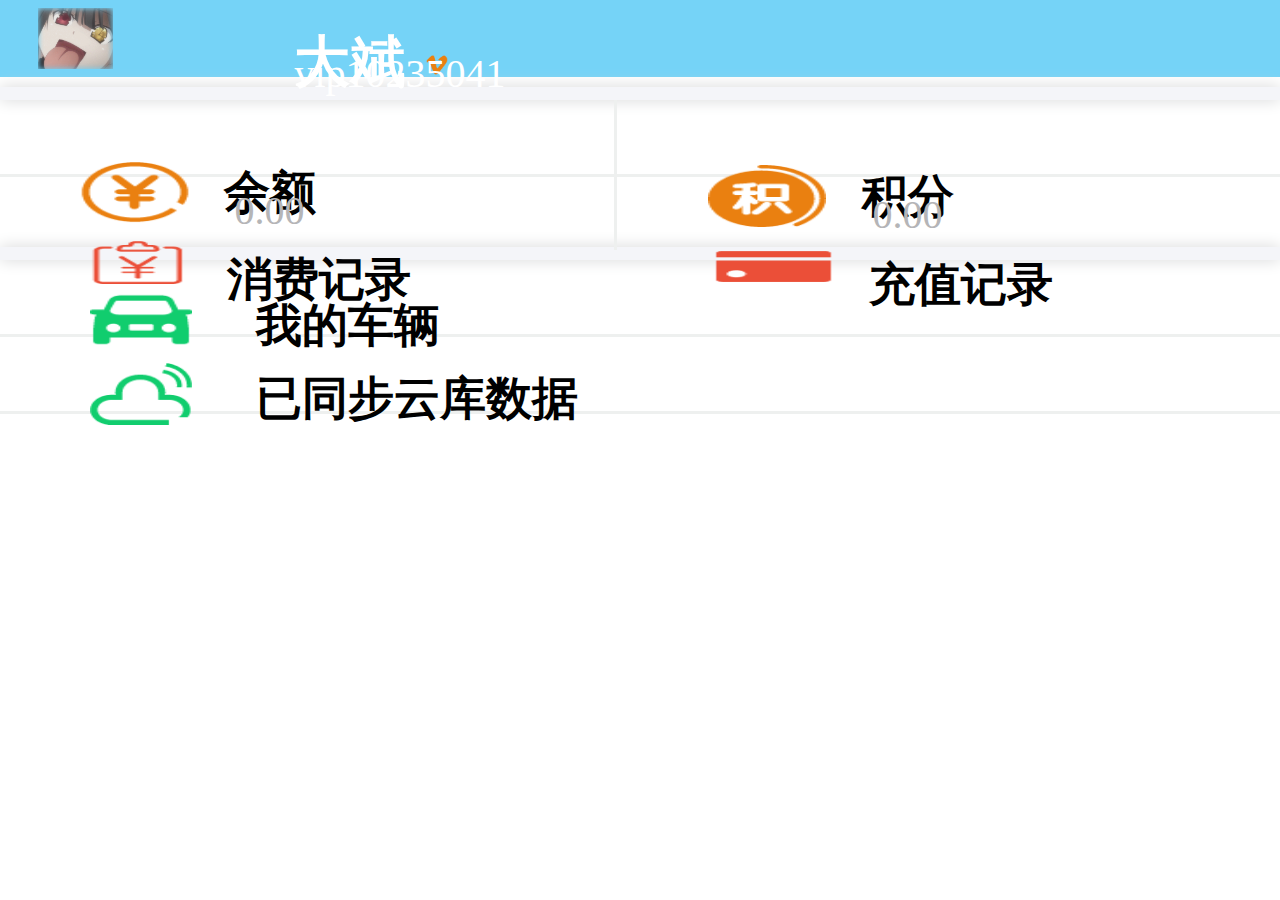
<file: weixin/main2/index.html>
<!DOCTYPE html>
<html>
	<head>
		<meta charset="utf-8" />
		<link href="css/Mycss.css" rel="stylesheet">
		<style>
			html{font-size: px;}
			body {font-size: 1.4rem}
		</style>
	</head>
	<body id="page_1"style="border: 0;padding: 0;margin: 0;">
		<div class="ub-fh ub-fv ">
			<div class="ub-fh  bg-blue"style="height: 12%;">
				<div class="ub-fh"style="height: 10%;"></div>
				<div class="ub-fh"style="height: 80%;">
					<div class="ub-fv  left"style="width: 3%"></div>
					<div class="ub-fv  left"style="width: 18%">
						<img src="img/toux.png"class="ub-fv" style="max-height: 120%;max-width: 100%;">
					</div>
					<div class="ub-fv  left"style="width: 2%"></div>
					<div class="ub-fv  left"style="width: 50%;">
						<div class="ub-fh"style="height: 28%;"></div>
						<div class="ub-fh font-white font-heiti-mid bold"style="height: 20%;">
							<div class="left ub-fv">大斌</div>
							<div class="left ub-fv"style="width: 3%;"></div>
							<div class="left ub-fv ">
								<img src="img/vip.png"style="max-width: 180%;max-height: 180%;">
							</div>
						</div>
						<div class="ub-fh"style="height: 20%;"></div>
						<div class="ub-fh font-white font-heiti-smail">vip10235041</div>
					</div>
				</div>
			</div>
			<div class="ub-fh"style="height: 0.6rem;"></div>
			<div class="ub-fh bg-hui fg-hui"style="height: 2%;"></div>
			<div class="ub-fh "style="height: 23%;">
				<div class="ub-fh bor-hui-xia"style="height: 50%;">
					<div class="left ub-fv bor-hui-you"style="width: 48%;"onmouseover="$(this).addClass('bg-hui');" onmouseout="$(this).removeClass('bg-hui')"onclick="demo(this)">
						<div id="no1" class="" style="width: 60%;height: 70%;margin-left: 13%;margin-top: 10%;">
							<div class="left ub-fv "style="width: 30%">
								<img src="img/yue.png"class="ub-fh" style="max-height: 120%;max-width: 120%;">
							</div>
							<div class="left ub-fv"style="width: 9%;"></div>
							<div class="left ub-fv"style="width: auto;">
								<div class="ub-fh font-heiti-mid1 bold"style="height: 50%;">余额</div>
								<div class="ub-fh font-heiti-smail font-hui tx-c"style="height: 50%;">0.00</div>
							</div>
						</div>
					</div>
					<div class="right ub-fv"style="width: 51.4%;"onmouseover="$(this).addClass('bg-hui');" onmouseout="$(this).removeClass('bg-hui')"onclick="demo(this)">
						<div id="no2" class="" style="width: 60%;height: 70%;margin-left: 13%;margin-top: 10%;">
							<div class="left ub-fv "style="width: 30%">
								<img src="img/jif.png"class="ub-fh" style="max-height: 120%;max-width: 120%;">
							</div>
							<div class="left ub-fv"style="width: 9%;"></div>
							<div class="left ub-fv"style="width: auto;">
								<div class="ub-fh font-heiti-mid1 bold"style="height: 50%;">积分</div>
								<div class="ub-fh font-heiti-smail font-hui tx-c"style="height: 50%;">0.00</div>
							</div>
						</div>
					</div>
				</div>
				<div class="ub-fh"style="height: 49.8%;">
					<div class="left ub-fv bor-hui-you"style="width: 48%;"onmouseover="$(this).addClass('bg-hui');" onmouseout="$(this).removeClass('bg-hui')"onclick="demo(this)">
						<div id="no3" class="" style="width: 70%;height: 70%;margin-left: 12.5%;margin-top: 10%;">
							<div class="left ub-fv "style="width: 30%">
								<img src="img/xiaof.png"class="ub-fh" style="max-height: 95%;max-width: 95%;">
							</div>
							<div class="left ub-fv"style="width: 5%;"></div>
							<div class="left ub-fv"style="width: auto;">
								<div class="ub-fh"style="height: 20%;"></div>
								<div class="ub-fh font-heiti-mid1 bold"style="height: 50%;">消费记录</div>
								
							</div>
						</div>
					</div>
					<div class="right ub-fv"style="width: 51.4%;"onmouseover="$(this).addClass('bg-hui');" onmouseout="$(this).removeClass('bg-hui')"onclick="demo(this)">
						<div id="no4" class="" style="width: 70%;height: 70%;margin-left: 13%;margin-top: 10%;">
							<div class="left ub-fv "style="width: 30%">
								<img src="img/chongz.png"class="ub-fh" style="max-height: 95%;max-width: 95%;">
							</div>
							<div class="left ub-fv"style="width: 5%;"></div>
							<div class="left ub-fv"style="width: auto;">
								<div class="ub-fh"style="height: 20%;"></div>
								<div class="ub-fh font-heiti-mid1 bold"style="height: 50%;">充值记录</div>
							</div>
						</div>
					</div>
				</div>
			</div>
			<div class="ub-fh bg-hui fg-hui"style="height: 2%;"></div>
			<div class="ub-fh "style="height: 23%;">
				<div class="ub-fh bor-hui-xia "style="height: 50%;"onmouseover="$(this).addClass('bg-hui');" onmouseout="$(this).removeClass('bg-hui')"onclick="demo(this)">
					<div id="no5" class="ub-fh ub-fv">
						<div class="ub-fh"style="height: 40%;"></div>
						<div class="ub-fh"style="margin-left: 7%;height: 70%;">
							<div class="ub-fv  left"style="width: 8%;">
								<img src="img/chel.png"class="ub-fh" style="max-height: 120%;max-width: 120%;">
							</div>
							<div class="ub-fv left"style="width: 5%;"></div>
							<div class="ub-fv left font-heiti-mid1 bold">
								<div class="ub-fh"style="height: 8%;"></div>
								<div class="ub-fh">我的车辆</div>
							</div>
						</div>
					</div>
				</div>
				<div class="ub-fh bor-hui-xia "style="height: 50%;"onmouseover="$(this).addClass('bg-hui');" onmouseout="$(this).removeClass('bg-hui')"onclick="demo(this)">
					<div id="no6" class="ub-fh ub-fv">
						<div class="ub-fh"style="height: 35%;"></div>
						<div class="ub-fh"style="margin-left: 7%;height: 70%;">
							<div class="ub-fv  left"style="width: 8%;">
								<img src="img/yunk.png"class="ub-fh" style="max-height: 120%;max-width: 120%;">
							</div>
							<div class="ub-fv left"style="width: 5%;"></div>
							<div class="ub-fv left font-heiti-mid1 bold">
								<div class="ub-fh"style="height: 8%;"></div>
								<div class="ub-fh">已同步云库数据</div>
							</div>
						</div>
					</div>
				</div>
			</div>
		</div>
	</body>
	<script src="js/jquery.js"></script>
	<script>
		var page_1=document.body.scrollHeight;
        document.getElementById("page_1").style.height=page_1+'px';
       	function demo(index){
        	var id=index.innerHTML;var start=id.indexOf('id')+4;var sum='';
        	for(var i=start;i<start+3;i++)sum+=id[i];
        	for(var i=1;i<=6;i++)if(sum=='no1'){
//        		window.location.href='XXXXXXX.html';
        		return true}
        	else if(sum=='no2'){
//        		window.location.href='XXXXXXX.html';
        		return true}
        	else if(sum=='no3'){
//        		window.location.href='XXXXXXX.html';
        		return true}
        	else if(sum=='no4'){
//        		window.location.href='XXXXXXX.html';
        		return true}
        	else if(sum=='no5'){
//        		window.location.href='XXXXXXX.html';
        		return true}
        	else{
//        		window.location.href='XXXXXXX.html';
        		return true}
        }
	</script>
</html>
</file>
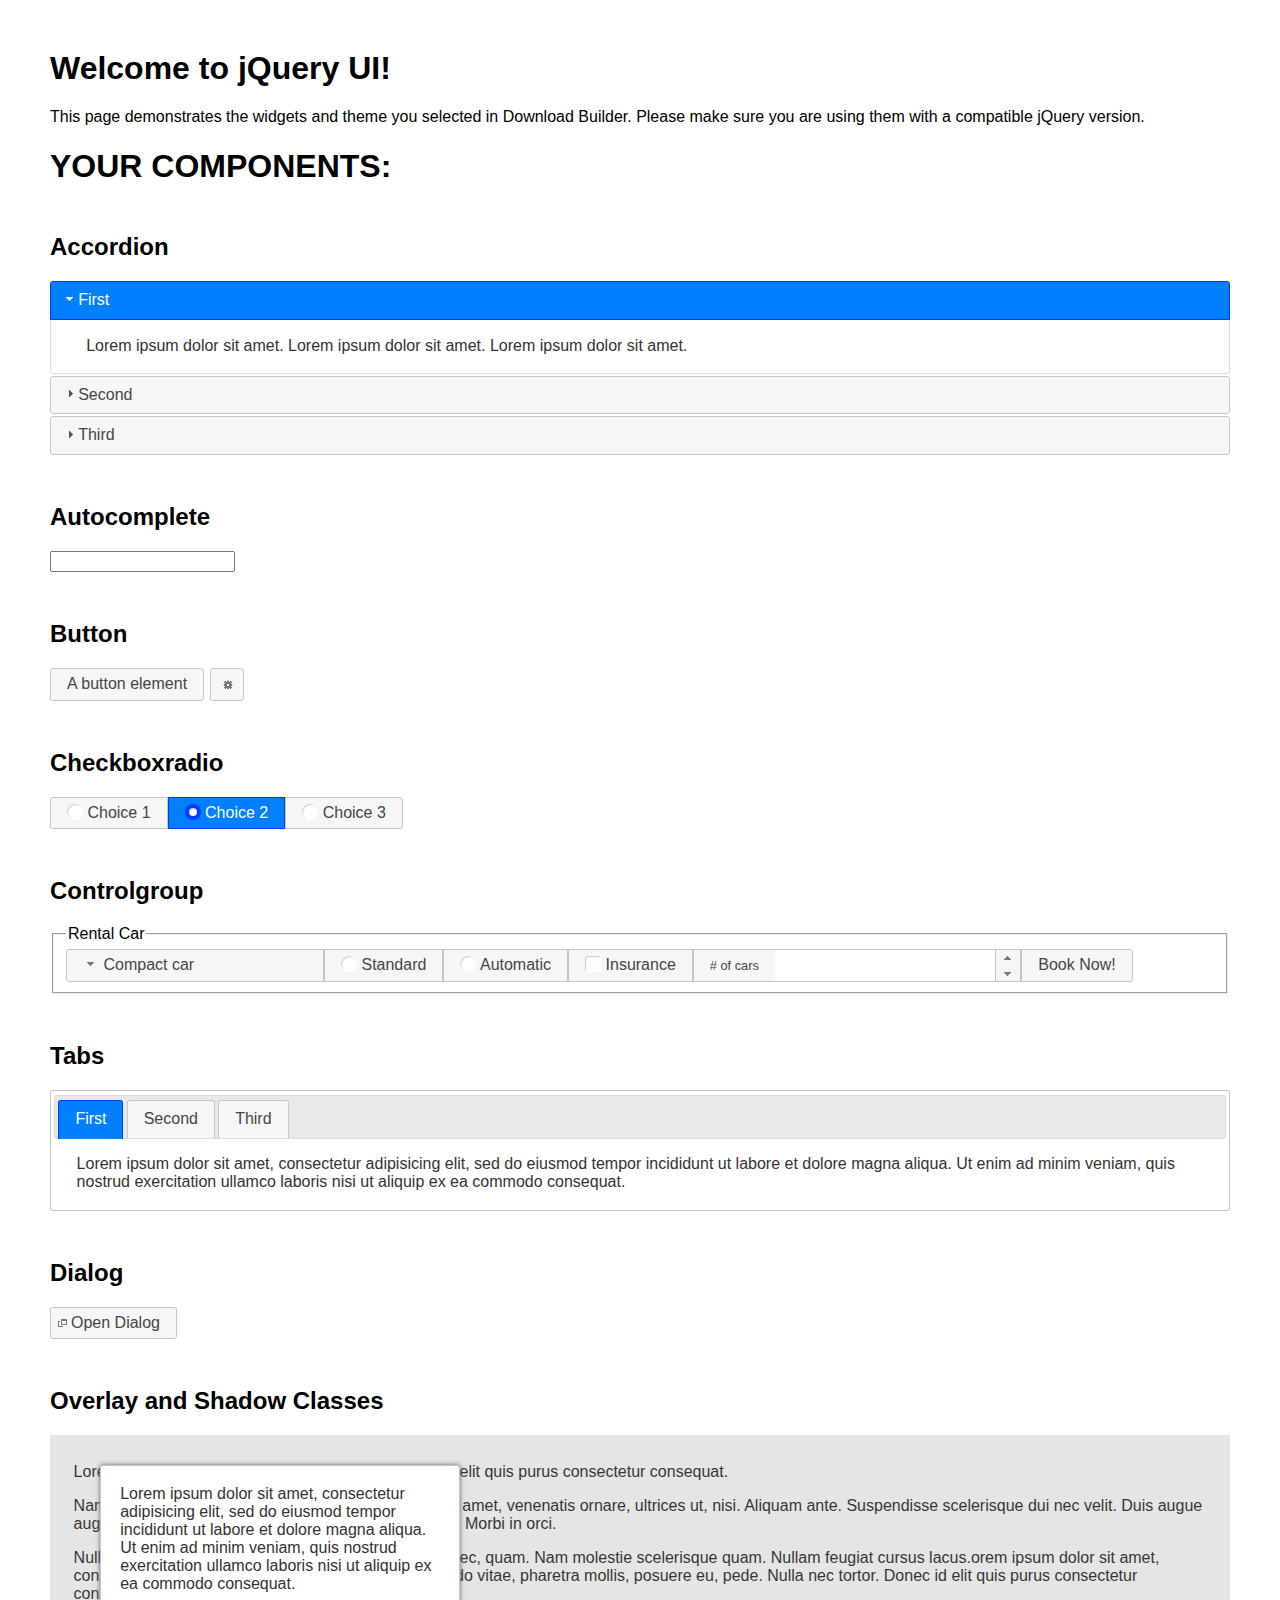
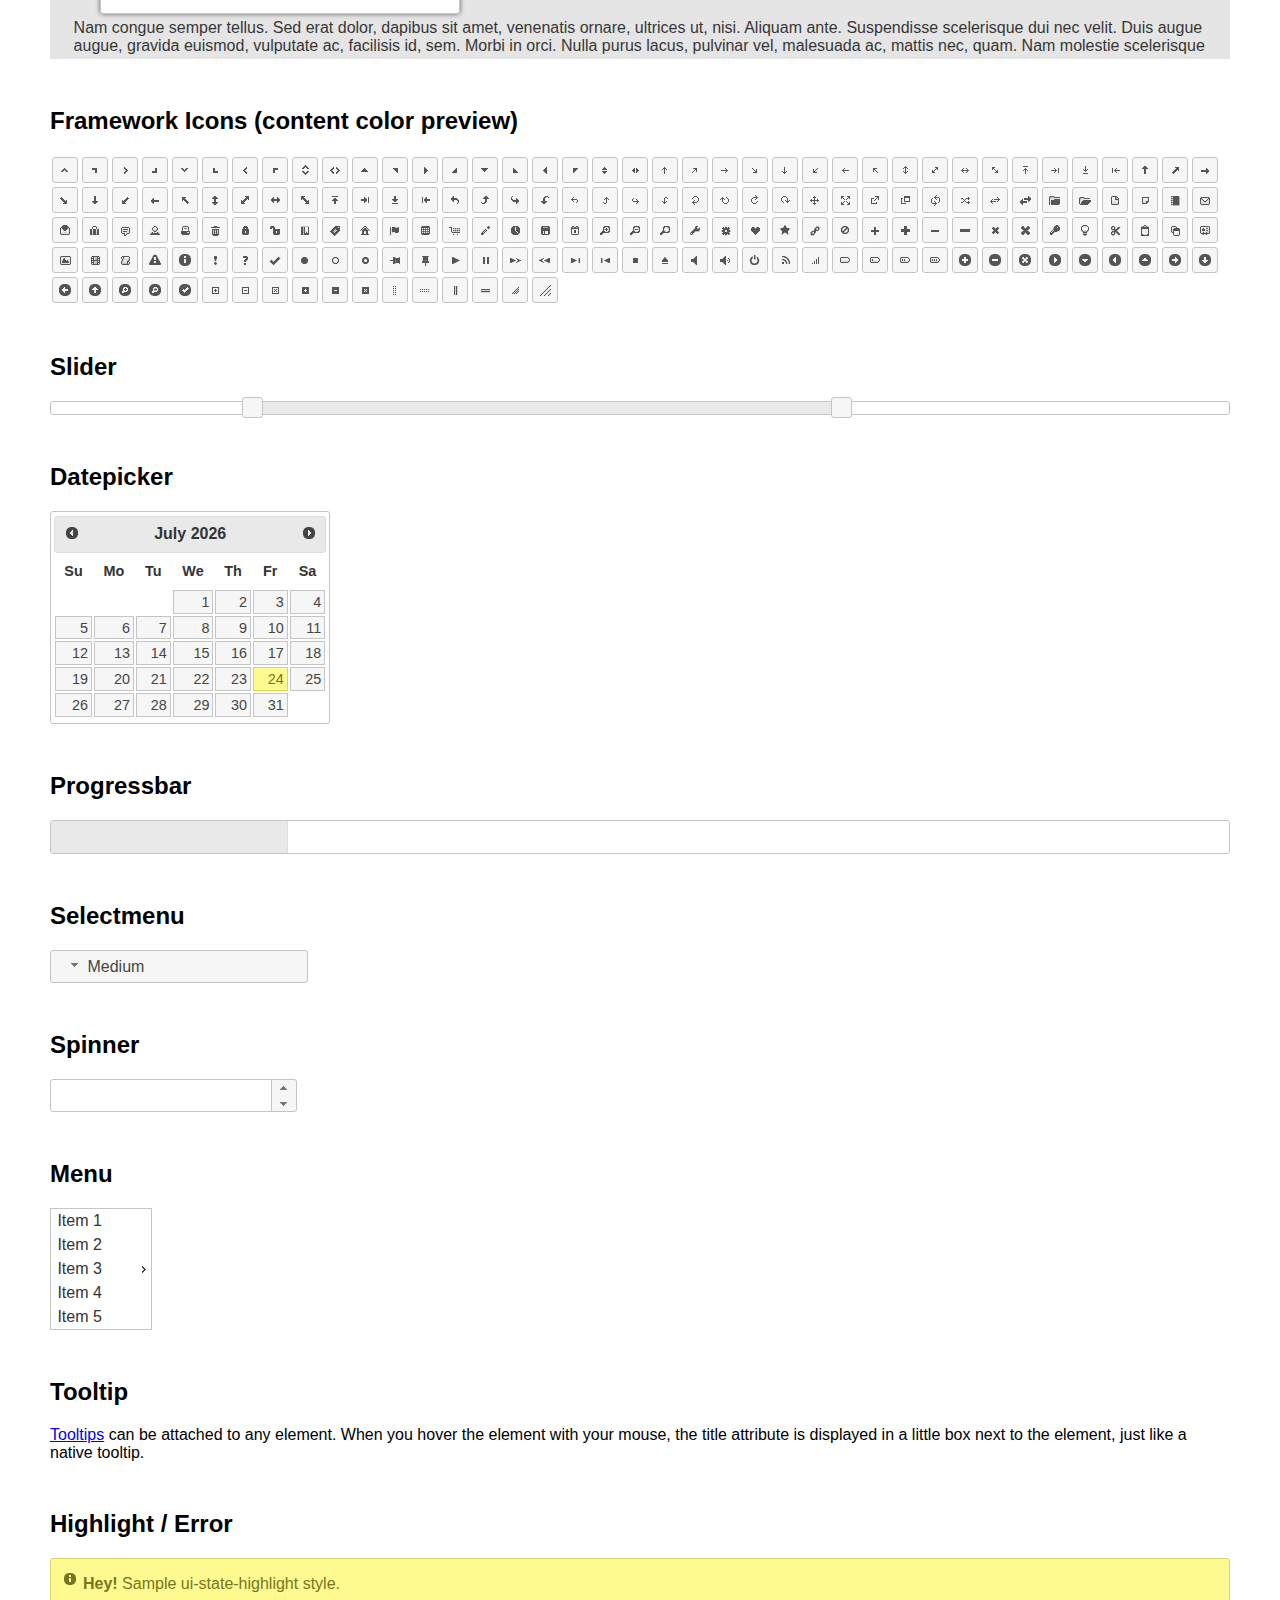
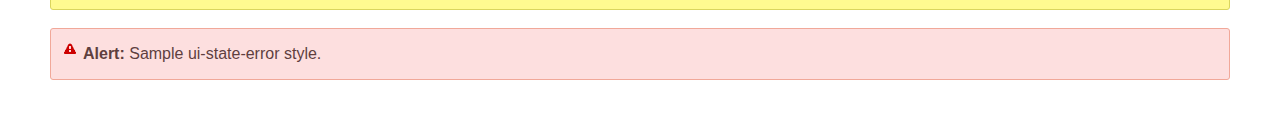
<file: zdcar2/jqueryui/index.html>
<!doctype html>
<html lang="us">
<head>
	<meta charset="utf-8">
	<title>jQuery UI Example Page</title>
	<link href="jquery-ui.css" rel="stylesheet">
	<style>
	body{
		font-family: "Trebuchet MS", sans-serif;
		margin: 50px;
	}
	.demoHeaders {
		margin-top: 2em;
	}
	#dialog-link {
		padding: .4em 1em .4em 20px;
		text-decoration: none;
		position: relative;
	}
	#dialog-link span.ui-icon {
		margin: 0 5px 0 0;
		position: absolute;
		left: .2em;
		top: 50%;
		margin-top: -8px;
	}
	#icons {
		margin: 0;
		padding: 0;
	}
	#icons li {
		margin: 2px;
		position: relative;
		padding: 4px 0;
		cursor: pointer;
		float: left;
		list-style: none;
	}
	#icons span.ui-icon {
		float: left;
		margin: 0 4px;
	}
	.fakewindowcontain .ui-widget-overlay {
		position: absolute;
	}
	select {
		width: 200px;
	}
	</style>
</head>
<body>

<h1>Welcome to jQuery UI!</h1>

<div class="ui-widget">
	<p>This page demonstrates the widgets and theme you selected in Download Builder. Please make sure you are using them with a compatible jQuery version.</p>
</div>

<h1>YOUR COMPONENTS:</h1>


<!-- Accordion -->
<h2 class="demoHeaders">Accordion</h2>
<div id="accordion">
	<h3>First</h3>
	<div>Lorem ipsum dolor sit amet. Lorem ipsum dolor sit amet. Lorem ipsum dolor sit amet.</div>
	<h3>Second</h3>
	<div>Phasellus mattis tincidunt nibh.</div>
	<h3>Third</h3>
	<div>Nam dui erat, auctor a, dignissim quis.</div>
</div>



<!-- Autocomplete -->
<h2 class="demoHeaders">Autocomplete</h2>
<div>
	<input id="autocomplete" title="type &quot;a&quot;">
</div>



<!-- Button -->
<h2 class="demoHeaders">Button</h2>
<button id="button">A button element</button>
<button id="button-icon">An icon-only button</button>



<!-- Checkboxradio -->
<h2 class="demoHeaders">Checkboxradio</h2>
<form style="margin-top: 1em;">
	<div id="radioset">
		<input type="radio" id="radio1" name="radio"><label for="radio1">Choice 1</label>
		<input type="radio" id="radio2" name="radio" checked="checked"><label for="radio2">Choice 2</label>
		<input type="radio" id="radio3" name="radio"><label for="radio3">Choice 3</label>
	</div>
</form>



<!-- Controlgroup -->
<h2 class="demoHeaders">Controlgroup</h2>
<fieldset>
	<legend>Rental Car</legend>
	<div id="controlgroup">
		<select id="car-type">
			<option>Compact car</option>
			<option>Midsize car</option>
			<option>Full size car</option>
			<option>SUV</option>
			<option>Luxury</option>
			<option>Truck</option>
			<option>Van</option>
		</select>
		<label for="transmission-standard">Standard</label>
		<input type="radio" name="transmission" id="transmission-standard">
		<label for="transmission-automatic">Automatic</label>
		<input type="radio" name="transmission" id="transmission-automatic">
		<label for="insurance">Insurance</label>
		<input type="checkbox" name="insurance" id="insurance">
		<label for="horizontal-spinner" class="ui-controlgroup-label"># of cars</label>
		<input id="horizontal-spinner" class="ui-spinner-input">
		<button>Book Now!</button>
	</div>
</fieldset>



<!-- Tabs -->
<h2 class="demoHeaders">Tabs</h2>
<div id="tabs">
	<ul>
		<li><a href="#tabs-1">First</a></li>
		<li><a href="#tabs-2">Second</a></li>
		<li><a href="#tabs-3">Third</a></li>
	</ul>
	<div id="tabs-1">Lorem ipsum dolor sit amet, consectetur adipisicing elit, sed do eiusmod tempor incididunt ut labore et dolore magna aliqua. Ut enim ad minim veniam, quis nostrud exercitation ullamco laboris nisi ut aliquip ex ea commodo consequat.</div>
	<div id="tabs-2">Phasellus mattis tincidunt nibh. Cras orci urna, blandit id, pretium vel, aliquet ornare, felis. Maecenas scelerisque sem non nisl. Fusce sed lorem in enim dictum bibendum.</div>
	<div id="tabs-3">Nam dui erat, auctor a, dignissim quis, sollicitudin eu, felis. Pellentesque nisi urna, interdum eget, sagittis et, consequat vestibulum, lacus. Mauris porttitor ullamcorper augue.</div>
</div>



<h2 class="demoHeaders">Dialog</h2>
<p>
	<button id="dialog-link" class="ui-button ui-corner-all ui-widget">
		<span class="ui-icon ui-icon-newwin"></span>Open Dialog
	</button>
</p>

<h2 class="demoHeaders">Overlay and Shadow Classes</h2>
<div style="position: relative; width: 96%; height: 200px; padding:1% 2%; overflow:hidden;" class="fakewindowcontain">
	<p>Lorem ipsum dolor sit amet,  Nulla nec tortor. Donec id elit quis purus consectetur consequat. </p><p>Nam congue semper tellus. Sed erat dolor, dapibus sit amet, venenatis ornare, ultrices ut, nisi. Aliquam ante. Suspendisse scelerisque dui nec velit. Duis augue augue, gravida euismod, vulputate ac, facilisis id, sem. Morbi in orci. </p><p>Nulla purus lacus, pulvinar vel, malesuada ac, mattis nec, quam. Nam molestie scelerisque quam. Nullam feugiat cursus lacus.orem ipsum dolor sit amet, consectetur adipiscing elit. Donec libero risus, commodo vitae, pharetra mollis, posuere eu, pede. Nulla nec tortor. Donec id elit quis purus consectetur consequat. </p><p>Nam congue semper tellus. Sed erat dolor, dapibus sit amet, venenatis ornare, ultrices ut, nisi. Aliquam ante. Suspendisse scelerisque dui nec velit. Duis augue augue, gravida euismod, vulputate ac, facilisis id, sem. Morbi in orci. Nulla purus lacus, pulvinar vel, malesuada ac, mattis nec, quam. Nam molestie scelerisque quam. </p><p>Nullam feugiat cursus lacus.orem ipsum dolor sit amet, consectetur adipiscing elit. Donec libero risus, commodo vitae, pharetra mollis, posuere eu, pede. Nulla nec tortor. Donec id elit quis purus consectetur consequat. Nam congue semper tellus. Sed erat dolor, dapibus sit amet, venenatis ornare, ultrices ut, nisi. Aliquam ante. </p><p>Suspendisse scelerisque dui nec velit. Duis augue augue, gravida euismod, vulputate ac, facilisis id, sem. Morbi in orci. Nulla purus lacus, pulvinar vel, malesuada ac, mattis nec, quam. Nam molestie scelerisque quam. Nullam feugiat cursus lacus.orem ipsum dolor sit amet, consectetur adipiscing elit. Donec libero risus, commodo vitae, pharetra mollis, posuere eu, pede. Nulla nec tortor. Donec id elit quis purus consectetur consequat. Nam congue semper tellus. Sed erat dolor, dapibus sit amet, venenatis ornare, ultrices ut, nisi. </p>

	<!-- ui-dialog -->
	<div class="ui-widget-overlay ui-front"></div>
	<div style="position: absolute; width: 320px; left: 50px; top: 30px; padding: 1.2em" class="ui-widget ui-front ui-widget-content ui-corner-all ui-widget-shadow">
		Lorem ipsum dolor sit amet, consectetur adipisicing elit, sed do eiusmod tempor incididunt ut labore et dolore magna aliqua. Ut enim ad minim veniam, quis nostrud exercitation ullamco laboris nisi ut aliquip ex ea commodo consequat.
	</div>

</div>

<!-- ui-dialog -->
<div id="dialog" title="Dialog Title">
	<p>Lorem ipsum dolor sit amet, consectetur adipisicing elit, sed do eiusmod tempor incididunt ut labore et dolore magna aliqua. Ut enim ad minim veniam, quis nostrud exercitation ullamco laboris nisi ut aliquip ex ea commodo consequat.</p>
</div>



<h2 class="demoHeaders">Framework Icons (content color preview)</h2>
<ul id="icons" class="ui-widget ui-helper-clearfix">
	<li class="ui-state-default ui-corner-all" title=".ui-icon-caret-1-n"><span class="ui-icon ui-icon-caret-1-n"></span></li>
	<li class="ui-state-default ui-corner-all" title=".ui-icon-caret-1-ne"><span class="ui-icon ui-icon-caret-1-ne"></span></li>
	<li class="ui-state-default ui-corner-all" title=".ui-icon-caret-1-e"><span class="ui-icon ui-icon-caret-1-e"></span></li>
	<li class="ui-state-default ui-corner-all" title=".ui-icon-caret-1-se"><span class="ui-icon ui-icon-caret-1-se"></span></li>
	<li class="ui-state-default ui-corner-all" title=".ui-icon-caret-1-s"><span class="ui-icon ui-icon-caret-1-s"></span></li>
	<li class="ui-state-default ui-corner-all" title=".ui-icon-caret-1-sw"><span class="ui-icon ui-icon-caret-1-sw"></span></li>
	<li class="ui-state-default ui-corner-all" title=".ui-icon-caret-1-w"><span class="ui-icon ui-icon-caret-1-w"></span></li>
	<li class="ui-state-default ui-corner-all" title=".ui-icon-caret-1-nw"><span class="ui-icon ui-icon-caret-1-nw"></span></li>
	<li class="ui-state-default ui-corner-all" title=".ui-icon-caret-2-n-s"><span class="ui-icon ui-icon-caret-2-n-s"></span></li>
	<li class="ui-state-default ui-corner-all" title=".ui-icon-caret-2-e-w"><span class="ui-icon ui-icon-caret-2-e-w"></span></li>
	<li class="ui-state-default ui-corner-all" title=".ui-icon-triangle-1-n"><span class="ui-icon ui-icon-triangle-1-n"></span></li>
	<li class="ui-state-default ui-corner-all" title=".ui-icon-triangle-1-ne"><span class="ui-icon ui-icon-triangle-1-ne"></span></li>
	<li class="ui-state-default ui-corner-all" title=".ui-icon-triangle-1-e"><span class="ui-icon ui-icon-triangle-1-e"></span></li>
	<li class="ui-state-default ui-corner-all" title=".ui-icon-triangle-1-se"><span class="ui-icon ui-icon-triangle-1-se"></span></li>
	<li class="ui-state-default ui-corner-all" title=".ui-icon-triangle-1-s"><span class="ui-icon ui-icon-triangle-1-s"></span></li>
	<li class="ui-state-default ui-corner-all" title=".ui-icon-triangle-1-sw"><span class="ui-icon ui-icon-triangle-1-sw"></span></li>
	<li class="ui-state-default ui-corner-all" title=".ui-icon-triangle-1-w"><span class="ui-icon ui-icon-triangle-1-w"></span></li>
	<li class="ui-state-default ui-corner-all" title=".ui-icon-triangle-1-nw"><span class="ui-icon ui-icon-triangle-1-nw"></span></li>
	<li class="ui-state-default ui-corner-all" title=".ui-icon-triangle-2-n-s"><span class="ui-icon ui-icon-triangle-2-n-s"></span></li>
	<li class="ui-state-default ui-corner-all" title=".ui-icon-triangle-2-e-w"><span class="ui-icon ui-icon-triangle-2-e-w"></span></li>
	<li class="ui-state-default ui-corner-all" title=".ui-icon-arrow-1-n"><span class="ui-icon ui-icon-arrow-1-n"></span></li>
	<li class="ui-state-default ui-corner-all" title=".ui-icon-arrow-1-ne"><span class="ui-icon ui-icon-arrow-1-ne"></span></li>
	<li class="ui-state-default ui-corner-all" title=".ui-icon-arrow-1-e"><span class="ui-icon ui-icon-arrow-1-e"></span></li>
	<li class="ui-state-default ui-corner-all" title=".ui-icon-arrow-1-se"><span class="ui-icon ui-icon-arrow-1-se"></span></li>
	<li class="ui-state-default ui-corner-all" title=".ui-icon-arrow-1-s"><span class="ui-icon ui-icon-arrow-1-s"></span></li>
	<li class="ui-state-default ui-corner-all" title=".ui-icon-arrow-1-sw"><span class="ui-icon ui-icon-arrow-1-sw"></span></li>
	<li class="ui-state-default ui-corner-all" title=".ui-icon-arrow-1-w"><span class="ui-icon ui-icon-arrow-1-w"></span></li>
	<li class="ui-state-default ui-corner-all" title=".ui-icon-arrow-1-nw"><span class="ui-icon ui-icon-arrow-1-nw"></span></li>
	<li class="ui-state-default ui-corner-all" title=".ui-icon-arrow-2-n-s"><span class="ui-icon ui-icon-arrow-2-n-s"></span></li>
	<li class="ui-state-default ui-corner-all" title=".ui-icon-arrow-2-ne-sw"><span class="ui-icon ui-icon-arrow-2-ne-sw"></span></li>
	<li class="ui-state-default ui-corner-all" title=".ui-icon-arrow-2-e-w"><span class="ui-icon ui-icon-arrow-2-e-w"></span></li>
	<li class="ui-state-default ui-corner-all" title=".ui-icon-arrow-2-se-nw"><span class="ui-icon ui-icon-arrow-2-se-nw"></span></li>
	<li class="ui-state-default ui-corner-all" title=".ui-icon-arrowstop-1-n"><span class="ui-icon ui-icon-arrowstop-1-n"></span></li>
	<li class="ui-state-default ui-corner-all" title=".ui-icon-arrowstop-1-e"><span class="ui-icon ui-icon-arrowstop-1-e"></span></li>
	<li class="ui-state-default ui-corner-all" title=".ui-icon-arrowstop-1-s"><span class="ui-icon ui-icon-arrowstop-1-s"></span></li>
	<li class="ui-state-default ui-corner-all" title=".ui-icon-arrowstop-1-w"><span class="ui-icon ui-icon-arrowstop-1-w"></span></li>
	<li class="ui-state-default ui-corner-all" title=".ui-icon-arrowthick-1-n"><span class="ui-icon ui-icon-arrowthick-1-n"></span></li>
	<li class="ui-state-default ui-corner-all" title=".ui-icon-arrowthick-1-ne"><span class="ui-icon ui-icon-arrowthick-1-ne"></span></li>
	<li class="ui-state-default ui-corner-all" title=".ui-icon-arrowthick-1-e"><span class="ui-icon ui-icon-arrowthick-1-e"></span></li>
	<li class="ui-state-default ui-corner-all" title=".ui-icon-arrowthick-1-se"><span class="ui-icon ui-icon-arrowthick-1-se"></span></li>
	<li class="ui-state-default ui-corner-all" title=".ui-icon-arrowthick-1-s"><span class="ui-icon ui-icon-arrowthick-1-s"></span></li>
	<li class="ui-state-default ui-corner-all" title=".ui-icon-arrowthick-1-sw"><span class="ui-icon ui-icon-arrowthick-1-sw"></span></li>
	<li class="ui-state-default ui-corner-all" title=".ui-icon-arrowthick-1-w"><span class="ui-icon ui-icon-arrowthick-1-w"></span></li>
	<li class="ui-state-default ui-corner-all" title=".ui-icon-arrowthick-1-nw"><span class="ui-icon ui-icon-arrowthick-1-nw"></span></li>
	<li class="ui-state-default ui-corner-all" title=".ui-icon-arrowthick-2-n-s"><span class="ui-icon ui-icon-arrowthick-2-n-s"></span></li>
	<li class="ui-state-default ui-corner-all" title=".ui-icon-arrowthick-2-ne-sw"><span class="ui-icon ui-icon-arrowthick-2-ne-sw"></span></li>
	<li class="ui-state-default ui-corner-all" title=".ui-icon-arrowthick-2-e-w"><span class="ui-icon ui-icon-arrowthick-2-e-w"></span></li>
	<li class="ui-state-default ui-corner-all" title=".ui-icon-arrowthick-2-se-nw"><span class="ui-icon ui-icon-arrowthick-2-se-nw"></span></li>
	<li class="ui-state-default ui-corner-all" title=".ui-icon-arrowthickstop-1-n"><span class="ui-icon ui-icon-arrowthickstop-1-n"></span></li>
	<li class="ui-state-default ui-corner-all" title=".ui-icon-arrowthickstop-1-e"><span class="ui-icon ui-icon-arrowthickstop-1-e"></span></li>
	<li class="ui-state-default ui-corner-all" title=".ui-icon-arrowthickstop-1-s"><span class="ui-icon ui-icon-arrowthickstop-1-s"></span></li>
	<li class="ui-state-default ui-corner-all" title=".ui-icon-arrowthickstop-1-w"><span class="ui-icon ui-icon-arrowthickstop-1-w"></span></li>
	<li class="ui-state-default ui-corner-all" title=".ui-icon-arrowreturnthick-1-w"><span class="ui-icon ui-icon-arrowreturnthick-1-w"></span></li>
	<li class="ui-state-default ui-corner-all" title=".ui-icon-arrowreturnthick-1-n"><span class="ui-icon ui-icon-arrowreturnthick-1-n"></span></li>
	<li class="ui-state-default ui-corner-all" title=".ui-icon-arrowreturnthick-1-e"><span class="ui-icon ui-icon-arrowreturnthick-1-e"></span></li>
	<li class="ui-state-default ui-corner-all" title=".ui-icon-arrowreturnthick-1-s"><span class="ui-icon ui-icon-arrowreturnthick-1-s"></span></li>
	<li class="ui-state-default ui-corner-all" title=".ui-icon-arrowreturn-1-w"><span class="ui-icon ui-icon-arrowreturn-1-w"></span></li>
	<li class="ui-state-default ui-corner-all" title=".ui-icon-arrowreturn-1-n"><span class="ui-icon ui-icon-arrowreturn-1-n"></span></li>
	<li class="ui-state-default ui-corner-all" title=".ui-icon-arrowreturn-1-e"><span class="ui-icon ui-icon-arrowreturn-1-e"></span></li>
	<li class="ui-state-default ui-corner-all" title=".ui-icon-arrowreturn-1-s"><span class="ui-icon ui-icon-arrowreturn-1-s"></span></li>
	<li class="ui-state-default ui-corner-all" title=".ui-icon-arrowrefresh-1-w"><span class="ui-icon ui-icon-arrowrefresh-1-w"></span></li>
	<li class="ui-state-default ui-corner-all" title=".ui-icon-arrowrefresh-1-n"><span class="ui-icon ui-icon-arrowrefresh-1-n"></span></li>
	<li class="ui-state-default ui-corner-all" title=".ui-icon-arrowrefresh-1-e"><span class="ui-icon ui-icon-arrowrefresh-1-e"></span></li>
	<li class="ui-state-default ui-corner-all" title=".ui-icon-arrowrefresh-1-s"><span class="ui-icon ui-icon-arrowrefresh-1-s"></span></li>
	<li class="ui-state-default ui-corner-all" title=".ui-icon-arrow-4"><span class="ui-icon ui-icon-arrow-4"></span></li>
	<li class="ui-state-default ui-corner-all" title=".ui-icon-arrow-4-diag"><span class="ui-icon ui-icon-arrow-4-diag"></span></li>
	<li class="ui-state-default ui-corner-all" title=".ui-icon-extlink"><span class="ui-icon ui-icon-extlink"></span></li>
	<li class="ui-state-default ui-corner-all" title=".ui-icon-newwin"><span class="ui-icon ui-icon-newwin"></span></li>
	<li class="ui-state-default ui-corner-all" title=".ui-icon-refresh"><span class="ui-icon ui-icon-refresh"></span></li>
	<li class="ui-state-default ui-corner-all" title=".ui-icon-shuffle"><span class="ui-icon ui-icon-shuffle"></span></li>
	<li class="ui-state-default ui-corner-all" title=".ui-icon-transfer-e-w"><span class="ui-icon ui-icon-transfer-e-w"></span></li>
	<li class="ui-state-default ui-corner-all" title=".ui-icon-transferthick-e-w"><span class="ui-icon ui-icon-transferthick-e-w"></span></li>
	<li class="ui-state-default ui-corner-all" title=".ui-icon-folder-collapsed"><span class="ui-icon ui-icon-folder-collapsed"></span></li>
	<li class="ui-state-default ui-corner-all" title=".ui-icon-folder-open"><span class="ui-icon ui-icon-folder-open"></span></li>
	<li class="ui-state-default ui-corner-all" title=".ui-icon-document"><span class="ui-icon ui-icon-document"></span></li>
	<li class="ui-state-default ui-corner-all" title=".ui-icon-document-b"><span class="ui-icon ui-icon-document-b"></span></li>
	<li class="ui-state-default ui-corner-all" title=".ui-icon-note"><span class="ui-icon ui-icon-note"></span></li>
	<li class="ui-state-default ui-corner-all" title=".ui-icon-mail-closed"><span class="ui-icon ui-icon-mail-closed"></span></li>
	<li class="ui-state-default ui-corner-all" title=".ui-icon-mail-open"><span class="ui-icon ui-icon-mail-open"></span></li>
	<li class="ui-state-default ui-corner-all" title=".ui-icon-suitcase"><span class="ui-icon ui-icon-suitcase"></span></li>
	<li class="ui-state-default ui-corner-all" title=".ui-icon-comment"><span class="ui-icon ui-icon-comment"></span></li>
	<li class="ui-state-default ui-corner-all" title=".ui-icon-person"><span class="ui-icon ui-icon-person"></span></li>
	<li class="ui-state-default ui-corner-all" title=".ui-icon-print"><span class="ui-icon ui-icon-print"></span></li>
	<li class="ui-state-default ui-corner-all" title=".ui-icon-trash"><span class="ui-icon ui-icon-trash"></span></li>
	<li class="ui-state-default ui-corner-all" title=".ui-icon-locked"><span class="ui-icon ui-icon-locked"></span></li>
	<li class="ui-state-default ui-corner-all" title=".ui-icon-unlocked"><span class="ui-icon ui-icon-unlocked"></span></li>
	<li class="ui-state-default ui-corner-all" title=".ui-icon-bookmark"><span class="ui-icon ui-icon-bookmark"></span></li>
	<li class="ui-state-default ui-corner-all" title=".ui-icon-tag"><span class="ui-icon ui-icon-tag"></span></li>
	<li class="ui-state-default ui-corner-all" title=".ui-icon-home"><span class="ui-icon ui-icon-home"></span></li>
	<li class="ui-state-default ui-corner-all" title=".ui-icon-flag"><span class="ui-icon ui-icon-flag"></span></li>
	<li class="ui-state-default ui-corner-all" title=".ui-icon-calculator"><span class="ui-icon ui-icon-calculator"></span></li>
	<li class="ui-state-default ui-corner-all" title=".ui-icon-cart"><span class="ui-icon ui-icon-cart"></span></li>
	<li class="ui-state-default ui-corner-all" title=".ui-icon-pencil"><span class="ui-icon ui-icon-pencil"></span></li>
	<li class="ui-state-default ui-corner-all" title=".ui-icon-clock"><span class="ui-icon ui-icon-clock"></span></li>
	<li class="ui-state-default ui-corner-all" title=".ui-icon-disk"><span class="ui-icon ui-icon-disk"></span></li>
	<li class="ui-state-default ui-corner-all" title=".ui-icon-calendar"><span class="ui-icon ui-icon-calendar"></span></li>
	<li class="ui-state-default ui-corner-all" title=".ui-icon-zoomin"><span class="ui-icon ui-icon-zoomin"></span></li>
	<li class="ui-state-default ui-corner-all" title=".ui-icon-zoomout"><span class="ui-icon ui-icon-zoomout"></span></li>
	<li class="ui-state-default ui-corner-all" title=".ui-icon-search"><span class="ui-icon ui-icon-search"></span></li>
	<li class="ui-state-default ui-corner-all" title=".ui-icon-wrench"><span class="ui-icon ui-icon-wrench"></span></li>
	<li class="ui-state-default ui-corner-all" title=".ui-icon-gear"><span class="ui-icon ui-icon-gear"></span></li>
	<li class="ui-state-default ui-corner-all" title=".ui-icon-heart"><span class="ui-icon ui-icon-heart"></span></li>
	<li class="ui-state-default ui-corner-all" title=".ui-icon-star"><span class="ui-icon ui-icon-star"></span></li>
	<li class="ui-state-default ui-corner-all" title=".ui-icon-link"><span class="ui-icon ui-icon-link"></span></li>
	<li class="ui-state-default ui-corner-all" title=".ui-icon-cancel"><span class="ui-icon ui-icon-cancel"></span></li>
	<li class="ui-state-default ui-corner-all" title=".ui-icon-plus"><span class="ui-icon ui-icon-plus"></span></li>
	<li class="ui-state-default ui-corner-all" title=".ui-icon-plusthick"><span class="ui-icon ui-icon-plusthick"></span></li>
	<li class="ui-state-default ui-corner-all" title=".ui-icon-minus"><span class="ui-icon ui-icon-minus"></span></li>
	<li class="ui-state-default ui-corner-all" title=".ui-icon-minusthick"><span class="ui-icon ui-icon-minusthick"></span></li>
	<li class="ui-state-default ui-corner-all" title=".ui-icon-close"><span class="ui-icon ui-icon-close"></span></li>
	<li class="ui-state-default ui-corner-all" title=".ui-icon-closethick"><span class="ui-icon ui-icon-closethick"></span></li>
	<li class="ui-state-default ui-corner-all" title=".ui-icon-key"><span class="ui-icon ui-icon-key"></span></li>
	<li class="ui-state-default ui-corner-all" title=".ui-icon-lightbulb"><span class="ui-icon ui-icon-lightbulb"></span></li>
	<li class="ui-state-default ui-corner-all" title=".ui-icon-scissors"><span class="ui-icon ui-icon-scissors"></span></li>
	<li class="ui-state-default ui-corner-all" title=".ui-icon-clipboard"><span class="ui-icon ui-icon-clipboard"></span></li>
	<li class="ui-state-default ui-corner-all" title=".ui-icon-copy"><span class="ui-icon ui-icon-copy"></span></li>
	<li class="ui-state-default ui-corner-all" title=".ui-icon-contact"><span class="ui-icon ui-icon-contact"></span></li>
	<li class="ui-state-default ui-corner-all" title=".ui-icon-image"><span class="ui-icon ui-icon-image"></span></li>
	<li class="ui-state-default ui-corner-all" title=".ui-icon-video"><span class="ui-icon ui-icon-video"></span></li>
	<li class="ui-state-default ui-corner-all" title=".ui-icon-script"><span class="ui-icon ui-icon-script"></span></li>
	<li class="ui-state-default ui-corner-all" title=".ui-icon-alert"><span class="ui-icon ui-icon-alert"></span></li>
	<li class="ui-state-default ui-corner-all" title=".ui-icon-info"><span class="ui-icon ui-icon-info"></span></li>
	<li class="ui-state-default ui-corner-all" title=".ui-icon-notice"><span class="ui-icon ui-icon-notice"></span></li>
	<li class="ui-state-default ui-corner-all" title=".ui-icon-help"><span class="ui-icon ui-icon-help"></span></li>
	<li class="ui-state-default ui-corner-all" title=".ui-icon-check"><span class="ui-icon ui-icon-check"></span></li>
	<li class="ui-state-default ui-corner-all" title=".ui-icon-bullet"><span class="ui-icon ui-icon-bullet"></span></li>
	<li class="ui-state-default ui-corner-all" title=".ui-icon-radio-off"><span class="ui-icon ui-icon-radio-off"></span></li>
	<li class="ui-state-default ui-corner-all" title=".ui-icon-radio-on"><span class="ui-icon ui-icon-radio-on"></span></li>
	<li class="ui-state-default ui-corner-all" title=".ui-icon-pin-w"><span class="ui-icon ui-icon-pin-w"></span></li>
	<li class="ui-state-default ui-corner-all" title=".ui-icon-pin-s"><span class="ui-icon ui-icon-pin-s"></span></li>
	<li class="ui-state-default ui-corner-all" title=".ui-icon-play"><span class="ui-icon ui-icon-play"></span></li>
	<li class="ui-state-default ui-corner-all" title=".ui-icon-pause"><span class="ui-icon ui-icon-pause"></span></li>
	<li class="ui-state-default ui-corner-all" title=".ui-icon-seek-next"><span class="ui-icon ui-icon-seek-next"></span></li>
	<li class="ui-state-default ui-corner-all" title=".ui-icon-seek-prev"><span class="ui-icon ui-icon-seek-prev"></span></li>
	<li class="ui-state-default ui-corner-all" title=".ui-icon-seek-end"><span class="ui-icon ui-icon-seek-end"></span></li>
	<li class="ui-state-default ui-corner-all" title=".ui-icon-seek-first"><span class="ui-icon ui-icon-seek-first"></span></li>
	<li class="ui-state-default ui-corner-all" title=".ui-icon-stop"><span class="ui-icon ui-icon-stop"></span></li>
	<li class="ui-state-default ui-corner-all" title=".ui-icon-eject"><span class="ui-icon ui-icon-eject"></span></li>
	<li class="ui-state-default ui-corner-all" title=".ui-icon-volume-off"><span class="ui-icon ui-icon-volume-off"></span></li>
	<li class="ui-state-default ui-corner-all" title=".ui-icon-volume-on"><span class="ui-icon ui-icon-volume-on"></span></li>
	<li class="ui-state-default ui-corner-all" title=".ui-icon-power"><span class="ui-icon ui-icon-power"></span></li>
	<li class="ui-state-default ui-corner-all" title=".ui-icon-signal-diag"><span class="ui-icon ui-icon-signal-diag"></span></li>
	<li class="ui-state-default ui-corner-all" title=".ui-icon-signal"><span class="ui-icon ui-icon-signal"></span></li>
	<li class="ui-state-default ui-corner-all" title=".ui-icon-battery-0"><span class="ui-icon ui-icon-battery-0"></span></li>
	<li class="ui-state-default ui-corner-all" title=".ui-icon-battery-1"><span class="ui-icon ui-icon-battery-1"></span></li>
	<li class="ui-state-default ui-corner-all" title=".ui-icon-battery-2"><span class="ui-icon ui-icon-battery-2"></span></li>
	<li class="ui-state-default ui-corner-all" title=".ui-icon-battery-3"><span class="ui-icon ui-icon-battery-3"></span></li>
	<li class="ui-state-default ui-corner-all" title=".ui-icon-circle-plus"><span class="ui-icon ui-icon-circle-plus"></span></li>
	<li class="ui-state-default ui-corner-all" title=".ui-icon-circle-minus"><span class="ui-icon ui-icon-circle-minus"></span></li>
	<li class="ui-state-default ui-corner-all" title=".ui-icon-circle-close"><span class="ui-icon ui-icon-circle-close"></span></li>
	<li class="ui-state-default ui-corner-all" title=".ui-icon-circle-triangle-e"><span class="ui-icon ui-icon-circle-triangle-e"></span></li>
	<li class="ui-state-default ui-corner-all" title=".ui-icon-circle-triangle-s"><span class="ui-icon ui-icon-circle-triangle-s"></span></li>
	<li class="ui-state-default ui-corner-all" title=".ui-icon-circle-triangle-w"><span class="ui-icon ui-icon-circle-triangle-w"></span></li>
	<li class="ui-state-default ui-corner-all" title=".ui-icon-circle-triangle-n"><span class="ui-icon ui-icon-circle-triangle-n"></span></li>
	<li class="ui-state-default ui-corner-all" title=".ui-icon-circle-arrow-e"><span class="ui-icon ui-icon-circle-arrow-e"></span></li>
	<li class="ui-state-default ui-corner-all" title=".ui-icon-circle-arrow-s"><span class="ui-icon ui-icon-circle-arrow-s"></span></li>
	<li class="ui-state-default ui-corner-all" title=".ui-icon-circle-arrow-w"><span class="ui-icon ui-icon-circle-arrow-w"></span></li>
	<li class="ui-state-default ui-corner-all" title=".ui-icon-circle-arrow-n"><span class="ui-icon ui-icon-circle-arrow-n"></span></li>
	<li class="ui-state-default ui-corner-all" title=".ui-icon-circle-zoomin"><span class="ui-icon ui-icon-circle-zoomin"></span></li>
	<li class="ui-state-default ui-corner-all" title=".ui-icon-circle-zoomout"><span class="ui-icon ui-icon-circle-zoomout"></span></li>
	<li class="ui-state-default ui-corner-all" title=".ui-icon-circle-check"><span class="ui-icon ui-icon-circle-check"></span></li>
	<li class="ui-state-default ui-corner-all" title=".ui-icon-circlesmall-plus"><span class="ui-icon ui-icon-circlesmall-plus"></span></li>
	<li class="ui-state-default ui-corner-all" title=".ui-icon-circlesmall-minus"><span class="ui-icon ui-icon-circlesmall-minus"></span></li>
	<li class="ui-state-default ui-corner-all" title=".ui-icon-circlesmall-close"><span class="ui-icon ui-icon-circlesmall-close"></span></li>
	<li class="ui-state-default ui-corner-all" title=".ui-icon-squaresmall-plus"><span class="ui-icon ui-icon-squaresmall-plus"></span></li>
	<li class="ui-state-default ui-corner-all" title=".ui-icon-squaresmall-minus"><span class="ui-icon ui-icon-squaresmall-minus"></span></li>
	<li class="ui-state-default ui-corner-all" title=".ui-icon-squaresmall-close"><span class="ui-icon ui-icon-squaresmall-close"></span></li>
	<li class="ui-state-default ui-corner-all" title=".ui-icon-grip-dotted-vertical"><span class="ui-icon ui-icon-grip-dotted-vertical"></span></li>
	<li class="ui-state-default ui-corner-all" title=".ui-icon-grip-dotted-horizontal"><span class="ui-icon ui-icon-grip-dotted-horizontal"></span></li>
	<li class="ui-state-default ui-corner-all" title=".ui-icon-grip-solid-vertical"><span class="ui-icon ui-icon-grip-solid-vertical"></span></li>
	<li class="ui-state-default ui-corner-all" title=".ui-icon-grip-solid-horizontal"><span class="ui-icon ui-icon-grip-solid-horizontal"></span></li>
	<li class="ui-state-default ui-corner-all" title=".ui-icon-gripsmall-diagonal-se"><span class="ui-icon ui-icon-gripsmall-diagonal-se"></span></li>
	<li class="ui-state-default ui-corner-all" title=".ui-icon-grip-diagonal-se"><span class="ui-icon ui-icon-grip-diagonal-se"></span></li>
</ul>


<!-- Slider -->
<h2 class="demoHeaders">Slider</h2>
<div id="slider"></div>



<!-- Datepicker -->
<h2 class="demoHeaders">Datepicker</h2>
<div id="datepicker"></div>



<!-- Progressbar -->
<h2 class="demoHeaders">Progressbar</h2>
<div id="progressbar"></div>



<!-- Progressbar -->
<h2 class="demoHeaders">Selectmenu</h2>
<select id="selectmenu">
	<option>Slower</option>
	<option>Slow</option>
	<option selected="selected">Medium</option>
	<option>Fast</option>
	<option>Faster</option>
</select>



<!-- Spinner -->
<h2 class="demoHeaders">Spinner</h2>
<input id="spinner">



<!-- Menu -->
<h2 class="demoHeaders">Menu</h2>
<ul style="width:100px;" id="menu">
	<li><div>Item 1</div></li>
	<li><div>Item 2</div></li>
	<li><div>Item 3</div>
		<ul>
			<li><div>Item 3-1</div></li>
			<li><div>Item 3-2</div></li>
			<li><div>Item 3-3</div></li>
			<li><div>Item 3-4</div></li>
			<li><div>Item 3-5</div></li>
		</ul>
	</li>
	<li><div>Item 4</div></li>
	<li><div>Item 5</div></li>
</ul>



<!-- Tooltip -->
<h2 class="demoHeaders">Tooltip</h2>
<p id="tooltip">
	<a href="#" title="That&apos;s what this widget is">Tooltips</a> can be attached to any element. When you hover
the element with your mouse, the title attribute is displayed in a little box next to the element, just like a native tooltip.
</p>


<!-- Highlight / Error -->
<h2 class="demoHeaders">Highlight / Error</h2>
<div class="ui-widget">
	<div class="ui-state-highlight ui-corner-all" style="margin-top: 20px; padding: 0 .7em;">
		<p><span class="ui-icon ui-icon-info" style="float: left; margin-right: .3em;"></span>
		<strong>Hey!</strong> Sample ui-state-highlight style.</p>
	</div>
</div>
<br>
<div class="ui-widget">
	<div class="ui-state-error ui-corner-all" style="padding: 0 .7em;">
		<p><span class="ui-icon ui-icon-alert" style="float: left; margin-right: .3em;"></span>
		<strong>Alert:</strong> Sample ui-state-error style.</p>
	</div>
</div>

<script src="external/jquery/jquery.js"></script>
<script src="jquery-ui.js"></script>
<script>

$( "#accordion" ).accordion();



var availableTags = [
	"ActionScript",
	"AppleScript",
	"Asp",
	"BASIC",
	"C",
	"C++",
	"Clojure",
	"COBOL",
	"ColdFusion",
	"Erlang",
	"Fortran",
	"Groovy",
	"Haskell",
	"Java",
	"JavaScript",
	"Lisp",
	"Perl",
	"PHP",
	"Python",
	"Ruby",
	"Scala",
	"Scheme"
];
$( "#autocomplete" ).autocomplete({
	source: availableTags
});



$( "#button" ).button();
$( "#button-icon" ).button({
	icon: "ui-icon-gear",
	showLabel: false
});



$( "#radioset" ).buttonset();



$( "#controlgroup" ).controlgroup();



$( "#tabs" ).tabs();



$( "#dialog" ).dialog({
	autoOpen: false,
	width: 400,
	buttons: [
		{
			text: "Ok",
			click: function() {
				$( this ).dialog( "close" );
			}
		},
		{
			text: "Cancel",
			click: function() {
				$( this ).dialog( "close" );
			}
		}
	]
});

// Link to open the dialog
$( "#dialog-link" ).click(function( event ) {
	$( "#dialog" ).dialog( "open" );
	event.preventDefault();
});



$( "#datepicker" ).datepicker({
	inline: true
});



$( "#slider" ).slider({
	range: true,
	values: [ 17, 67 ]
});



$( "#progressbar" ).progressbar({
	value: 20
});



$( "#spinner" ).spinner();



$( "#menu" ).menu();



$( "#tooltip" ).tooltip();



$( "#selectmenu" ).selectmenu();


// Hover states on the static widgets
$( "#dialog-link, #icons li" ).hover(
	function() {
		$( this ).addClass( "ui-state-hover" );
	},
	function() {
		$( this ).removeClass( "ui-state-hover" );
	}
);
</script>
</body>
</html>
</file>
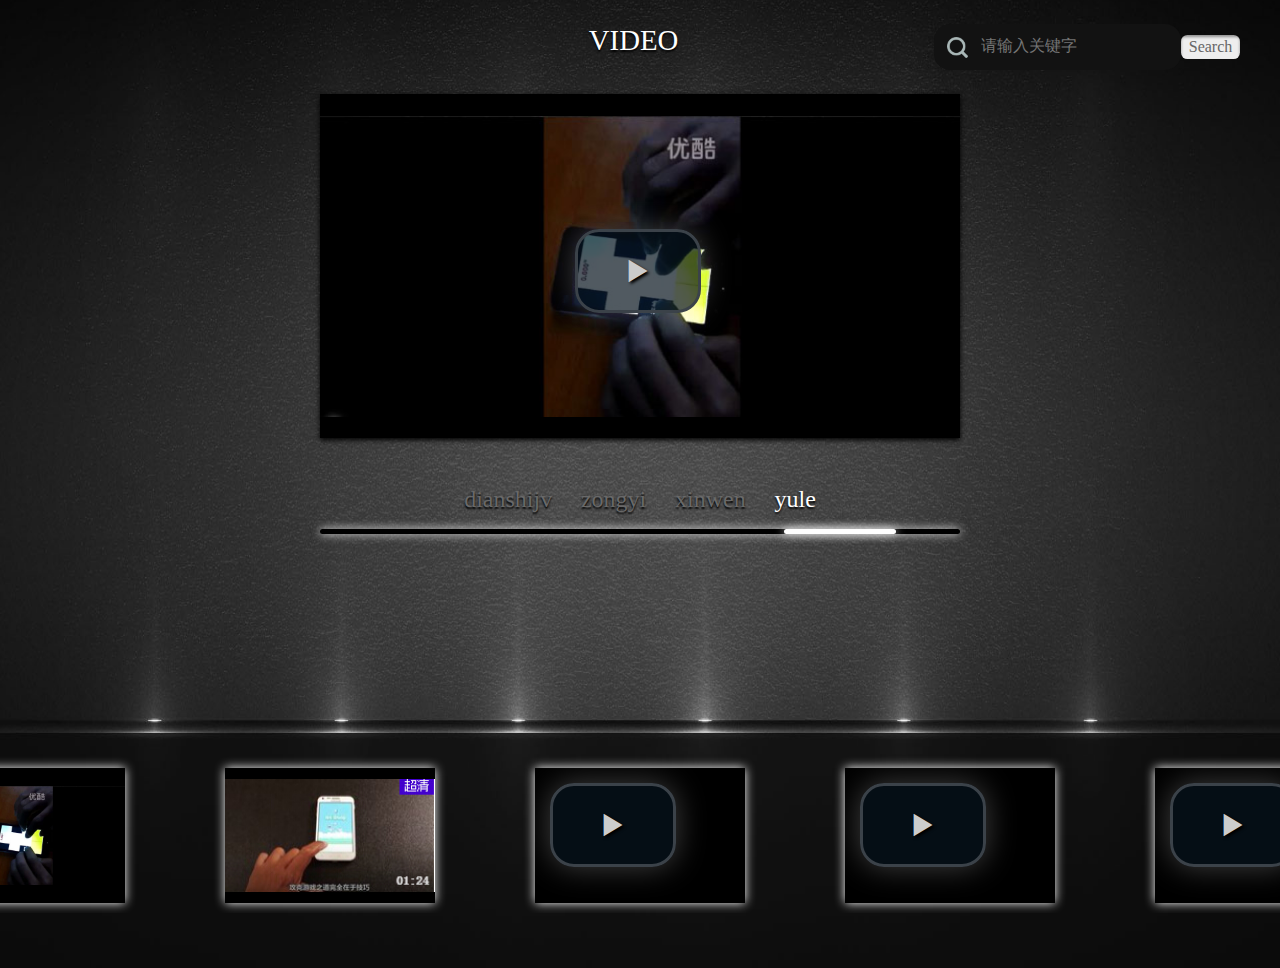
<file: zdcar2/vidio/index.html>
<html lang="en">
<head>
    <meta charset="UTF-8">
    <title>index</title>
    <link rel="stylesheet" href="css/ui-base.css">
    <link rel="stylesheet" href="css/ui-box.css">
    <link rel="stylesheet" href="css/ui-color.css">
    <!-- Chang URLs to wherever Video.js files will be hosted -->
    <link href="demo-css-js/video-js.css" rel="stylesheet" type="text/css">
    <link href="demo-css-js/video-js-smail.css" rel="stylesheet" type="text/css">
    <!-- video.js must be in the <head> for older IEs to work. -->
    <script src="demo-css-js/video.js"></script>
    <!-- Unless using the CDN hosted version, update the URL to the Flash SWF -->
</head>
<body>
<script src="css/jquery.js"></script>
    <div class="ub ub-ver ub-fh ub-ac ub-pc">
        <div class="ub ub-fh z-index1 mt1-5">
            <div id="top_left" class="ml46"></div>
            <div class="tx-c myfont uts fs1-8" id="top_mid">VIDEO</div>
            <div class="left ml20" id="top_right">
                <div class="uc-a1 uinput myblack left ">
                    <div class="iconfont-sousuo fa ub-img left m0-8"></div>
                    <div class="mt0-8 left">
                        <input type="text" placeholder="请输入关键字" class="left bc-text-head myfont fs1 "id="text"onkeypress="getKey();">
                    </div>
                </div>
                <div class="bc-bg tx-c  left uinput uc-a3 fs1 mt0-685">
                    <input type="button" value="Search" class="uba b-bla uinn5 uc-a us-i myfont-huise"id="button">
                </div>
            </div>
        </div>
        <!--视频-->
        <div class="ub ub-fh ub-ac ub-pc z-index1 mt1-5">
            <video id="example_video_1" class="video-js vjs-default-skin-smail fg-huise" controls preload="none" width="640" height="344"
                   poster="img/yule-1.jpg"
                   data-setup="{}">
                <source src="video/yule-1.mp4" type='video/mp4' />
                <source src="video/yule-1.mp4" type='video/webm' />
                <source src="video/yule-1.mp4" type='video/ogg' />
                <track kind="captions" src="demo-css-js/demo.captions.vtt" srclang="en" label="English">
                <track kind="subtitles" src="demo-css-js/demo.captions.vtt" srclang="en" label="English">
            </video>
        </div>
        <!--滑动字体-->
        <div class="ub ub-fh ub-ac ub-pc ub-ver uts z-index1 mt2 fs1-5">
            <div class="ub ub-ac ub-pc">
                <a id="dianshijv" class="myfont-heise ub-f1 hand">dianshijv</a>
                <a id="zongyi" class="myfont-heise ub-f1 hand ml1-2">zongyi</a>
                <a id="xinwen" class="myfont-heise ub-f1 hand ml1-2">xinwen</a>
                <a id="yule" class="ub-f1 myfont hand ml1-2">yule</a>
            </div>
        </div>
        <!--滑动模块-->
        <div class="ub ub-fh ub-ac ub-pc uts-baise z-index1 mt1">
            <div class="shuipingxian ub ub-ac ub-pc fg-baise uc-a2"></div>
        </div>
        <div class="ub ub-ac ub-pc uts-baise z-index1 mt-0-3">
            <div class="shuipingxian-duan ub ub-ac ub-pc fg-baise uc-a2 relative ml25" id="shuipingxian-duan"></div>
        </div>
        <!--下方滑动Div-yule-->
        <div class="ub ub-ac ub-pc left" id="all">
            <div class="ub ub-ac ub-pc left uof z-index1 relative two" id="Div-yule">
                    <div class="left ub ub-f1 ub-ac ub-pc z-index1 mt14">
                        <video id="example_video_1-1" class="fg-baise video-js vjs-default-skin hand m1" preload="none" width="210" height="135"
                               poster="img/yule-1.jpg"
                                >
                            <source src="video/yule-1.mp4" type='video/mp4' />
                            <source src="video/yule-1.mp4" type='video/webm' />
                            <source src="video/yule-1.mp4" type='video/ogg' />
                            <track kind="captions" src="demo-css-js/demo.captions.vtt" srclang="en" label="English">
                            <track kind="subtitles" src="demo-css-js/demo.captions.vtt" srclang="en" label="English">
                        </video>
                    </div>
                <div class="left ub ub-f1 ub-ac ub-pc z-index1 mt14 ml5">
                    <video id="example_video_1-2" class="fg-baise video-js vjs-default-skin hand m1"  preload="none" width="210" height="135"
                           poster="img/yule-2.jpg"
                          >
                        <source src="http://video-js.zencoder.com/oceans-clip.mp4" type='video/mp4' />
                        <source src="http://video-js.zencoder.com/oceans-clip.webm" type='video/webm' />
                        <source src="http://video-js.zencoder.com/oceans-clip.ogv" type='video/ogg' />
                        <track kind="captions" src="demo-css-js/demo.captions.vtt" srclang="en" label="English">
                        <track kind="subtitles" src="demo-css-js/demo.captions.vtt" srclang="en" label="English">
                    </video>
                </div>
                <div class="left ub ub-f1 ub-ac ub-pc z-index1 mt14 ml5">
                    <video id="example_video_1-3" class="fg-baise video-js vjs-default-skin" controls preload="none" width="210" height="135"
                           poster="http://video-js.zencoder.com/oceans-clip.png"
                           data-setup="{}" style="margin: 1em">
                        <source src="http://video-js.zencoder.com/oceans-clip.mp4" type='video/mp4' />
                        <source src="http://video-js.zencoder.com/oceans-clip.webm" type='video/webm' />
                        <source src="http://video-js.zencoder.com/oceans-clip.ogv" type='video/ogg' />
                        <track kind="captions" src="demo-css-js/demo.captions.vtt" srclang="en" label="English">
                        <track kind="subtitles" src="demo-css-js/demo.captions.vtt" srclang="en" label="English">
                    </video>
                </div>
                <div class="left ub ub-f1 ub-ac ub-pc z-index1 mt14 ml5">
                    <video id="example_video_1-4" class="fg-baise video-js vjs-default-skin m1" controls preload="none" width="210" height="135"
                           poster="http://video-js.zencoder.com/oceans-clip.png"
                           data-setup="{}">
                        <source src="http://video-js.zencoder.com/oceans-clip.mp4" type='video/mp4' />
                        <source src="http://video-js.zencoder.com/oceans-clip.webm" type='video/webm' />
                        <source src="http://video-js.zencoder.com/oceans-clip.ogv" type='video/ogg' />
                        <track kind="captions" src="demo-css-js/demo.captions.vtt" srclang="en" label="English">
                        <track kind="subtitles" src="demo-css-js/demo.captions.vtt" srclang="en" label="English">
                    </video>
                </div>
                <div class="left ub ub-f1 ub-ac ub-pc z-index1 mt14 ml5">
                    <video id="example_video_1-5" class="fg-baise video-js vjs-default-skin m1" controls preload="none" width="210" height="135"
                           poster="http://video-js.zencoder.com/oceans-clip.png"
                           data-setup="{}">
                        <source src="http://video-js.zencoder.com/oceans-clip.mp4" type='video/mp4' />
                        <source src="http://video-js.zencoder.com/oceans-clip.webm" type='video/webm' />
                        <source src="http://video-js.zencoder.com/oceans-clip.ogv" type='video/ogg' />
                        <track kind="captions" src="demo-css-js/demo.captions.vtt" srclang="en" label="English">
                        <track kind="subtitles" src="demo-css-js/demo.captions.vtt" srclang="en" label="English">
                    </video>
                </div>
            </div>
            <!--下方滑动Div-dianshijv-->
            <div class="ub ub-ac ub-pc left uof z-index1 absolute right-150 three" id="Div-dianshijv">
                <div class="left ub ub-f1 ub-ac ub-pc " style="z-index: 1;margin-top: 14em">
                    <video id="example_video_2-1" class="fg-baise video-js vjs-default-skin hand m1" preload="none" width="210" height="135"
                           poster="img/dianshiju-1.jpg"
                           >
                        <source src="http://video-js.zencoder.com/oceans-clip.mp4" type='video/mp4' />
                        <source src="http://video-js.zencoder.com/oceans-clip.webm" type='video/webm' />
                        <source src="http://video-js.zencoder.com/oceans-clip.ogv" type='video/ogg' />
                        <track kind="captions" src="demo-css-js/demo.captions.vtt" srclang="en" label="English">
                        <track kind="subtitles" src="demo-css-js/demo.captions.vtt" srclang="en" label="English">
                    </video>
                </div>
                <div class="left ub ub-f1 ub-ac ub-pc z-index1 mt14 ml5">
                    <video id="example_video_2-2" class="fg-baise video-js vjs-default-skin m1" controls preload="none" width="210" height="135"
                           poster="http://video-js.zencoder.com/oceans-clip.png"
                           data-setup="{}">
                        <source src="http://video-js.zencoder.com/oceans-clip.mp4" type='video/mp4' />
                        <source src="http://video-js.zencoder.com/oceans-clip.webm" type='video/webm' />
                        <source src="http://video-js.zencoder.com/oceans-clip.ogv" type='video/ogg' />
                        <track kind="captions" src="demo-css-js/demo.captions.vtt" srclang="en" label="English">
                        <track kind="subtitles" src="demo-css-js/demo.captions.vtt" srclang="en" label="English">
                    </video>
                </div>
                <div class="left ub ub-f1 ub-ac ub-pc z-index1 mt14 ml5">
                    <video id="example_video_2-3" class="fg-baise video-js vjs-default-skin m1" controls preload="none" width="210" height="135"
                           poster="http://video-js.zencoder.com/oceans-clip.png"
                           data-setup="{}">
                        <source src="http://video-js.zencoder.com/oceans-clip.mp4" type='video/mp4' />
                        <source src="http://video-js.zencoder.com/oceans-clip.webm" type='video/webm' />
                        <source src="http://video-js.zencoder.com/oceans-clip.ogv" type='video/ogg' />
                        <track kind="captions" src="demo-css-js/demo.captions.vtt" srclang="en" label="English">
                        <track kind="subtitles" src="demo-css-js/demo.captions.vtt" srclang="en" label="English">
                    </video>
                </div>
                <div class="left ub ub-f1 ub-ac ub-pc z-index1 mt14 ml5">
                    <video id="example_video_2-4" class="fg-baise video-js vjs-default-skin m1" controls preload="none" width="210" height="135"
                           poster="http://video-js.zencoder.com/oceans-clip.png"
                           data-setup="{}">
                        <source src="http://video-js.zencoder.com/oceans-clip.mp4" type='video/mp4' />
                        <source src="http://video-js.zencoder.com/oceans-clip.webm" type='video/webm' />
                        <source src="http://video-js.zencoder.com/oceans-clip.ogv" type='video/ogg' />
                        <track kind="captions" src="demo-css-js/demo.captions.vtt" srclang="en" label="English">
                        <track kind="subtitles" src="demo-css-js/demo.captions.vtt" srclang="en" label="English">
                    </video>
                </div>
                <div class="left ub ub-f1 ub-ac ub-pc z-index1 mt14 ml5">
                    <video id="example_video_2-5" class="fg-baise video-js vjs-default-skin m1" controls preload="none" width="210" height="135"
                           poster="http://video-js.zencoder.com/oceans-clip.png"
                           data-setup="{}">
                        <source src="http://video-js.zencoder.com/oceans-clip.mp4" type='video/mp4' />
                        <source src="http://video-js.zencoder.com/oceans-clip.webm" type='video/webm' />
                        <source src="http://video-js.zencoder.com/oceans-clip.ogv" type='video/ogg' />
                        <track kind="captions" src="demo-css-js/demo.captions.vtt" srclang="en" label="English">
                        <track kind="subtitles" src="demo-css-js/demo.captions.vtt" srclang="en" label="English">
                    </video>
                </div>
            </div>
            <!--下方滑动Div-zongyi-->
            <div class="ub ub-ac ub-pc left uof z-index1 absolute right150 one" id="Div-zongyi">
                <div class="left ub ub-f1 ub-ac ub-pc " style="z-index: 1;margin-top: 14em">
                    <video id="example_video_3-1" class="fg-baise video-js vjs-default-skin hand m1" preload="none" width="210" height="135"
                           poster="img/zongyi-1.jpg"
                           >
                        <source src="http://video-js.zencoder.com/oceans-clip.mp4" type='video/mp4' />
                        <source src="http://video-js.zencoder.com/oceans-clip.webm" type='video/webm' />
                        <source src="http://video-js.zencoder.com/oceans-clip.ogv" type='video/ogg' />
                        <track kind="captions" src="demo-css-js/demo.captions.vtt" srclang="en" label="English">
                        <track kind="subtitles" src="demo-css-js/demo.captions.vtt" srclang="en" label="English">
                    </video>
                </div>
                <div class="left ub ub-f1 ub-ac ub-pc z-index1 mt14 ml5">
                    <video id="example_video_3-2" class="fg-baise video-js vjs-default-skin m1" controls preload="none" width="210" height="135"
                           poster="http://video-js.zencoder.com/oceans-clip.png"
                           data-setup="{}">
                        <source src="http://video-js.zencoder.com/oceans-clip.mp4" type='video/mp4' />
                        <source src="http://video-js.zencoder.com/oceans-clip.webm" type='video/webm' />
                        <source src="http://video-js.zencoder.com/oceans-clip.ogv" type='video/ogg' />
                        <track kind="captions" src="demo-css-js/demo.captions.vtt" srclang="en" label="English">
                        <track kind="subtitles" src="demo-css-js/demo.captions.vtt" srclang="en" label="English">
                    </video>
                </div>
                <div class="left ub ub-f1 ub-ac ub-pc z-index1 mt14 ml5">
                    <video id="example_video_3-3" class="fg-baise video-js vjs-default-skin m1" controls preload="none" width="210" height="135"
                           poster="http://video-js.zencoder.com/oceans-clip.png"
                           data-setup="{}">
                        <source src="http://video-js.zencoder.com/oceans-clip.mp4" type='video/mp4' />
                        <source src="http://video-js.zencoder.com/oceans-clip.webm" type='video/webm' />
                        <source src="http://video-js.zencoder.com/oceans-clip.ogv" type='video/ogg' />
                        <track kind="captions" src="demo-css-js/demo.captions.vtt" srclang="en" label="English">
                        <track kind="subtitles" src="demo-css-js/demo.captions.vtt" srclang="en" label="English">
                    </video>
                </div>
                <div class="left ub ub-f1 ub-ac ub-pc z-index1 mt14 ml5">
                    <video id="example_video_3-4" class="fg-baise video-js vjs-default-skin m1" controls preload="none" width="210" height="135"
                           poster="http://video-js.zencoder.com/oceans-clip.png"
                           data-setup="{}">
                        <source src="http://video-js.zencoder.com/oceans-clip.mp4" type='video/mp4' />
                        <source src="http://video-js.zencoder.com/oceans-clip.webm" type='video/webm' />
                        <source src="http://video-js.zencoder.com/oceans-clip.ogv" type='video/ogg' />
                        <track kind="captions" src="demo-css-js/demo.captions.vtt" srclang="en" label="English">
                        <track kind="subtitles" src="demo-css-js/demo.captions.vtt" srclang="en" label="English">
                    </video>
                </div>
                <div class="left ub ub-f1 ub-ac ub-pc z-index1 mt14 ml5">
                    <video id="example_video_3-5" class="fg-baise video-js vjs-default-skin m1" controls preload="none" width="210" height="135"
                           poster="http://video-js.zencoder.com/oceans-clip.png"
                           data-setup="{}">
                        <source src="http://video-js.zencoder.com/oceans-clip.mp4" type='video/mp4' />
                        <source src="http://video-js.zencoder.com/oceans-clip.webm" type='video/webm' />
                        <source src="http://video-js.zencoder.com/oceans-clip.ogv" type='video/ogg' />
                        <track kind="captions" src="demo-css-js/demo.captions.vtt" srclang="en" label="English">
                        <track kind="subtitles" src="demo-css-js/demo.captions.vtt" srclang="en" label="English">
                    </video>
                </div>
            </div>
            <!--下方滑动Div-xinwen-->
            <div class="ub ub-ac ub-pc left uof z-index1 absolute right-150 four" id="Div-xinwen">
                <div class="left ub ub-f1 ub-ac ub-pc " style="z-index: 1;margin-top: 14em">
                    <video id="example_video_4-1" class="fg-baise video-js vjs-default-skin hand m1" preload="none" width="210" height="135"
                           poster="img/xinwen-1.jpg"
                           >
                        <source src="http://video-js.zencoder.com/oceans-clip.mp4" type='video/mp4' />
                        <source src="http://video-js.zencoder.com/oceans-clip.webm" type='video/webm' />
                        <source src="http://video-js.zencoder.com/oceans-clip.ogv" type='video/ogg' />
                        <track kind="captions" src="demo-css-js/demo.captions.vtt" srclang="en" label="English">
                        <track kind="subtitles" src="demo-css-js/demo.captions.vtt" srclang="en" label="English">
                    </video>
                </div>
                <div class="left ub ub-f1 ub-ac ub-pc z-index1 mt14 ml5">
                    <video id="example_video_4-2" class="fg-baise video-js vjs-default-skin m1" controls preload="none" width="210" height="135"
                           poster="http://video-js.zencoder.com/oceans-clip.png"
                           data-setup="{}">
                        <source src="http://video-js.zencoder.com/oceans-clip.mp4" type='video/mp4' />
                        <source src="http://video-js.zencoder.com/oceans-clip.webm" type='video/webm' />
                        <source src="http://video-js.zencoder.com/oceans-clip.ogv" type='video/ogg' />
                        <track kind="captions" src="demo-css-js/demo.captions.vtt" srclang="en" label="English">
                        <track kind="subtitles" src="demo-css-js/demo.captions.vtt" srclang="en" label="English">
                    </video>
                </div>
                <div class="left ub ub-f1 ub-ac ub-pc z-index1 mt14 ml5">
                    <video id="example_video_4-3" class="fg-baise video-js vjs-default-skin m1" controls preload="none" width="210" height="135"
                           poster="http://video-js.zencoder.com/oceans-clip.png"
                           data-setup="{}">
                        <source src="http://video-js.zencoder.com/oceans-clip.mp4" type='video/mp4' />
                        <source src="http://video-js.zencoder.com/oceans-clip.webm" type='video/webm' />
                        <source src="http://video-js.zencoder.com/oceans-clip.ogv" type='video/ogg' />
                        <track kind="captions" src="demo-css-js/demo.captions.vtt" srclang="en" label="English">
                        <track kind="subtitles" src="demo-css-js/demo.captions.vtt" srclang="en" label="English">
                    </video>
                </div>
                <div class="left ub ub-f1 ub-ac ub-pc z-index1 mt14 ml5">
                    <video id="example_video_4-4" class="fg-baise video-js vjs-default-skin m1" controls preload="none" width="210" height="135"
                           poster="http://video-js.zencoder.com/oceans-clip.png"
                           data-setup="{}">
                        <source src="http://video-js.zencoder.com/oceans-clip.mp4" type='video/mp4' />
                        <source src="http://video-js.zencoder.com/oceans-clip.webm" type='video/webm' />
                        <source src="http://video-js.zencoder.com/oceans-clip.ogv" type='video/ogg' />
                        <track kind="captions" src="demo-css-js/demo.captions.vtt" srclang="en" label="English">
                        <track kind="subtitles" src="demo-css-js/demo.captions.vtt" srclang="en" label="English">
                    </video>
                </div>
                <div class="left ub ub-f1 ub-ac ub-pc z-index1 mt14 ml5">
                    <video id="example_video_4-5" class="fg-baise video-js vjs-default-skin m1" controls preload="none" width="210" height="135"
                           poster="http://video-js.zencoder.com/oceans-clip.png"
                           data-setup="{}">
                        <source src="http://video-js.zencoder.com/oceans-clip.mp4" type='video/mp4' />
                        <source src="http://video-js.zencoder.com/oceans-clip.webm" type='video/webm' />
                        <source src="http://video-js.zencoder.com/oceans-clip.ogv" type='video/ogg' />
                        <track kind="captions" src="demo-css-js/demo.captions.vtt" srclang="en" label="English">
                        <track kind="subtitles" src="demo-css-js/demo.captions.vtt" srclang="en" label="English">
                    </video>
                </div>
            </div>
        </div>
        <!--底图-->
        <div class="ub ub-ac ub-pc z-index-1 mt-58-8">
            <img src="img/img.jpg" width="100%" height="996em">
        </div>
    </div>
<!--滑动模块字体-->
    <script>
        $(document).ready(function() {
            $("#dianshijv").click(function(){
                $('#shuipingxian-duan').animate({right:'23em'},"fast");
                document.getElementById("dianshijv").className="myfont hand";document.getElementById("xinwen").className="myfont-heise hand ml1-2";
                document.getElementById("zongyi").className="myfont-heise hand ml1-2";document.getElementById("yule").className="myfont-heise hand ml1-2";
            });
        });
        $(document).ready(function() {
            $("#zongyi").click(function(){
                $('#shuipingxian-duan').animate({right:'15em'},"fast");
                document.getElementById("dianshijv").className="myfont-heise hand";document.getElementById("xinwen").className="myfont-heise hand ml1-2";
                document.getElementById("zongyi").className="myfont hand ml1-2";document.getElementById("yule").className="myfont-heise hand ml1-2";
            });
        });
        $(document).ready(function() {
            $("#xinwen").click(function(){
                $('#shuipingxian-duan').animate({right:'7em'},"fast");
                document.getElementById("dianshijv").className="myfont-heise hand";document.getElementById("xinwen").className="myfont ml1-2 hand";
                document.getElementById("zongyi").className="myfont-heise hand ml1-2";document.getElementById("yule").className="myfont-heise ml1-2 hand";
            });
        });
        $(document).ready(function() {
            $("#yule").click(function(){
                $('#shuipingxian-duan').animate({right:'0em'},"fast");
                document.getElementById("dianshijv").className="myfont-heise hand";document.getElementById("xinwen").className="myfont-heise hand ml1-2";
                document.getElementById("zongyi").className="myfont-heise hand ml1-2";document.getElementById("yule").className="myfont hand ml1-2";
            });
        });
    </script>
<!--滑动视频模块-->
    <script>
        $(document).ready(function() {
            $("#dianshijv").click(function(){
                if($("#Div-yule").attr("class").indexOf("two") >=1){
                    setTimeout(function(){
                        $('#Div-yule').animate({right:'150em'},"fast");
                    },300);
                    $("#Div-yule").addClass("one");$("#Div-yule").removeClass("two");
                    setTimeout(function(){
                        $('#Div-dianshijv').animate({right:'0em'},"fast");
                    },600);
                    $("#Div-dianshijv").addClass("two");$("#Div-dianshijv").removeClass("three");
                }
                if($("#Div-zongyi").attr("class").indexOf("two") >=1){
                    setTimeout(function(){
                        $('#Div-zongyi').animate({right:'150em'},"fast");
                    },300);
                    $("#Div-zongyi").addClass("one");$("#Div-zongyi").removeClass("two");
                    setTimeout(function(){
                        $('#Div-dianshijv').animate({right:'0em'},"fast");
                    },600);
                    $("#Div-dianshijv").addClass("two");$("#Div-dianshijv").removeClass("three");
                }
                if($("#Div-xinwen").attr("class").indexOf("two") >=1){
                    setTimeout(function(){
                        $('#Div-xinwen').animate({right:'-150em'},"fast");
                    },300);
                    $("#Div-xinwen").addClass("four");$("#Div-xinwen").removeClass("two");
                    setTimeout(function(){
                        $('#Div-dianshijv').animate({right:'0em'},"fast");
                    },600);
                    $("#Div-dianshijv").addClass("two");$("#Div-dianshijv").removeClass("three");
                }
            })
        });
        $(document).ready(function() {
            $("#yule").click(function(){
                if($("#Div-dianshijv").attr("class").indexOf("two") >=1){
                    setTimeout(function(){
                        $('#Div-dianshijv').animate({right:'-150em'},"fast")
                    },300);
                    $("#Div-dianshijv").addClass("three");$("#Div-dianshijv").removeClass("two");
                    setTimeout(function(){
                        $('#Div-yule').animate({right:'0em'},"fast");
                    },600);
                    $("#Div-yule").addClass("two");$("#Div-yule").removeClass("one");
                }
                if($("#Div-zongyi").attr("class").indexOf("two") >=1){
                    setTimeout(function(){
                        $('#Div-zongyi').animate({right:'150em'},"fast")
                    },300);
                    $("#Div-zongyi").addClass("one");$("#Div-zongyi").removeClass("two");
                    setTimeout(function(){
                        $('#Div-yule').animate({right:'0em'},"fast");
                    },600);
                    $("#Div-yule").addClass("two");$("#Div-yule").removeClass("one");
                }
                if($("#Div-xinwen").attr("class").indexOf("two") >=1){
                    setTimeout(function(){
                        $('#Div-xinwen').animate({right:'-150em'},"fast");
                    },300);
                    $("#Div-xinwen").addClass("four");$("#Div-xinwen").removeClass("two");
                    setTimeout(function(){
                        $('#Div-yule').animate({right:'0em'},"fast");
                    },600);
                    $("#Div-yule").addClass("two");$("#Div-yule").removeClass("one");
                }
            });
        });
        $(document).ready(function() {
            $("#zongyi").click(function(){
                if($("#Div-dianshijv").attr("class").indexOf("two") >=1){
                    setTimeout(function(){
                        $('#Div-dianshijv').animate({right:'-150em'},"fast")
                    },300);
                    $("#Div-dianshijv").addClass("three");$("#Div-dianshijv").removeClass("two");
                    setTimeout(function(){
                        $('#Div-zongyi').animate({right:'0em'},"fast");
                    },600);
                    $("#Div-zongyi").addClass("two");$("#Div-zongyi").removeClass("one");
                }
                if($("#Div-yule").attr("class").indexOf("two") >=1){
                    setTimeout(function(){
                        $('#Div-yule').animate({right:'150em'},"fast")
                    },300);
                    $("#Div-yule").addClass("one");$("#Div-yule").removeClass("two");
                    setTimeout(function(){
                        $('#Div-zongyi').animate({right:'0em'},"fast");
                    },600);
                    $("#Div-zongyi").addClass("two");$("#Div-zongyi").removeClass("one");
                }
                if($("#Div-xinwen").attr("class").indexOf("two") >=1){
                    setTimeout(function(){
                        $('#Div-xinwen').animate({right:'-150em'},"fast");
                    },300);
                    $("#Div-xinwen").addClass("four");$("#Div-xinwen").removeClass("two");
                    setTimeout(function(){
                        $('#Div-zongyi').animate({right:'0em'},"fast");
                    },600);
                    $("#Div-zongyi").addClass("two");$("#Div-zongyi").removeClass("one");
                }
            });
        });
        $(document).ready(function() {
            $("#xinwen").click(function(){
                if($("#Div-yule").attr("class").indexOf("two") >=1){
                    setTimeout(function(){
                        $('#Div-yule').animate({right:'150em'},"fast")
                    },300);
                    $("#Div-yule").addClass("one");$("#Div-yule").removeClass("two");
                    setTimeout(function(){
                        $('#Div-xinwen').animate({right:'0em'},"fast");
                    },600);
                    $("#Div-xinwen").addClass("two");$("#Div-xinwen").removeClass("four");
                }
                if($("#Div-dianshijv").attr("class").indexOf("two") >=1){
                    setTimeout(function(){
                        $('#Div-dianshijv').animate({right:'-150em'},"fast")
                    },300);
                    $("#Div-dianshijv").addClass("three");$("#Div-dianshijv").removeClass("two");
                    setTimeout(function(){
                        $('#Div-xinwen').animate({right:'0em'},"fast");
                    },600);
                    $("#Div-xinwen").addClass("two");$("#Div-xinwen").removeClass("four");
                }
                if($("#Div-zongyi").attr("class").indexOf("two") >=1){
                    setTimeout(function(){
                        $('#Div-zongyi').animate({right:'150em'},"fast")
                    },300);
                    $("#Div-zongyi").addClass("one");$("#Div-zongyi").removeClass("two");
                    setTimeout(function(){
                        $('#Div-xinwen').animate({right:'0em'},"fast");
                    },600);
                    $("#Div-xinwen").addClass("two");$("#Div-xinwen").removeClass("four");
                }
            })
        })
    </script>
<!--触发视频模块-->
    <script>
        var video = $('#example_video_1');
            $("#example_video_1-1").click(function () {
                video.attr("src", "video/yule-1.mp4");//更新url
                video[0].play();
            })
    </script>
    <script>
        var video = $('#example_video_1');
        $(document).ready(function() {
            $("#example_video_1-2").click(function () {
                video.attr("src", "video/yule-2.mp4");//更新url
                video[0].play();
            })
        })
    </script>
<script>
    var video = $('#example_video_1');
    $(document).ready(function() {
        $("#example_video_2-1").click(function () {
            video.attr("src", "video/dianshiju.mp4");//更新url
            video[0].play();
        })
    })
</script>
<script>
    var video = $('#example_video_1');
    $(document).ready(function() {
        $("#example_video_3-1").click(function () {
            video.attr("src", "video/zongyi.mp4");//更新url
            video[0].play();
        })
    })
</script>
<script>
    var video = $('#example_video_1');
    $(document).ready(function() {
        $("#example_video_4-1").click(function () {
            video.attr("src", "video/xinwen.mp4");//更新url
            video[0].play();
        })
    })
</script>
<!--搜索引擎-->
<script>
    $(document).ready(function(){
        $("#button").click(function(){
            var sum=document.getElementById("text").value;
            if(sum.indexOf("花") >=0 ||sum.indexOf("hua") >=0)
            {
                $('#shuipingxian-duan').animate({right:'23em'},"fast");
                document.getElementById("dianshijv").className="myfont hand";document.getElementById("xinwen").className="myfont-heise hand ml1-2";
                document.getElementById("zongyi").className="myfont-heise hand ml1-2";document.getElementById("yule").className="myfont-heise hand ml1-2";
                if($("#Div-yule").attr("class").indexOf("two") >=1){
                    setTimeout(function(){
                        $('#Div-yule').animate({right:'150em'},"fast");
                    },300);
                    $("#Div-yule").addClass("one");$("#Div-yule").removeClass("two");
                    setTimeout(function(){
                        $('#Div-dianshijv').animate({right:'0em'},"fast");
                    },600);
                    $("#Div-dianshijv").addClass("two");$("#Div-dianshijv").removeClass("three");
                }
                if($("#Div-zongyi").attr("class").indexOf("two") >=1){
                    setTimeout(function(){
                        $('#Div-zongyi').animate({right:'150em'},"fast");
                    },300);
                    $("#Div-zongyi").addClass("one");$("#Div-zongyi").removeClass("two");
                    setTimeout(function(){
                        $('#Div-dianshijv').animate({right:'0em'},"fast");
                    },600);
                    $("#Div-dianshijv").addClass("two");$("#Div-dianshijv").removeClass("three");
                }
                if($("#Div-xinwen").attr("class").indexOf("two") >=1) {
                    setTimeout(function () {
                        $('#Div-xinwen').animate({right: '-150em'}, "fast");
                    }, 300);
                    $("#Div-xinwen").addClass("four");
                    $("#Div-xinwen").removeClass("two");
                    setTimeout(function () {
                        $('#Div-dianshijv').animate({right: '0em'}, "fast");
                    }, 600);
                    $("#Div-dianshijv").addClass("two");
                    $("#Div-dianshijv").removeClass("three");
                }
            }
            else if(sum.indexOf("xin") >=0 ||sum.indexOf("新") >=0||sum.indexOf("ma") >=0||sum.indexOf("马") >=0||sum.indexOf("超") >=0||sum.indexOf("chao") >=0||sum.indexOf("bian") >=0||sum.indexOf("蝙") >=0)
            {
                $('#shuipingxian-duan').animate({right:'7em'},"fast");
                document.getElementById("dianshijv").className="myfont-heise hand";document.getElementById("xinwen").className="myfont ml1-2 hand";
                document.getElementById("zongyi").className="myfont-heise hand ml1-2";document.getElementById("yule").className="myfont-heise ml1-2 hand";
                if($("#Div-yule").attr("class").indexOf("two") >=1){
                    setTimeout(function(){
                        $('#Div-yule').animate({right:'150em'},"fast")
                    },300);
                    $("#Div-yule").addClass("one");$("#Div-yule").removeClass("two");
                    setTimeout(function(){
                        $('#Div-xinwen').animate({right:'0em'},"fast");
                    },600);
                    $("#Div-xinwen").addClass("two");$("#Div-xinwen").removeClass("four");
                }
                if($("#Div-dianshijv").attr("class").indexOf("two") >=1){
                    setTimeout(function(){
                        $('#Div-dianshijv').animate({right:'-150em'},"fast")
                    },300);
                    $("#Div-dianshijv").addClass("three");$("#Div-dianshijv").removeClass("two");
                    setTimeout(function(){
                        $('#Div-xinwen').animate({right:'0em'},"fast");
                    },600);
                    $("#Div-xinwen").addClass("two");$("#Div-xinwen").removeClass("four");
                }
                if($("#Div-zongyi").attr("class").indexOf("two") >=1){
                    setTimeout(function(){
                        $('#Div-zongyi').animate({right:'150em'},"fast")
                    },300);
                    $("#Div-zongyi").addClass("one");$("#Div-zongyi").removeClass("two");
                    setTimeout(function(){
                        $('#Div-xinwen').animate({right:'0em'},"fast");
                    },600);
                    $("#Div-xinwen").addClass("two");$("#Div-xinwen").removeClass("four");
                }
            }
            else if(sum.indexOf("zong") >=0 ||sum.indexOf("综") >=0||sum.indexOf("爆") >=0||sum.indexOf("bao") >=0)
            {
                $('#shuipingxian-duan').animate({right:'15em'},"fast");
                document.getElementById("dianshijv").className="myfont-heise hand";document.getElementById("xinwen").className="myfont-heise hand ml1-2";
                document.getElementById("zongyi").className="myfont hand ml1-2";document.getElementById("yule").className="myfont-heise hand ml1-2";
                if($("#Div-dianshijv").attr("class").indexOf("two") >=1){
                    setTimeout(function(){
                        $('#Div-dianshijv').animate({right:'-150em'},"fast")
                    },300);
                    $("#Div-dianshijv").addClass("three");$("#Div-dianshijv").removeClass("two");
                    setTimeout(function(){
                        $('#Div-zongyi').animate({right:'0em'},"fast");
                    },600);
                    $("#Div-zongyi").addClass("two");$("#Div-zongyi").removeClass("one");
                }
                if($("#Div-yule").attr("class").indexOf("two") >=1){
                    setTimeout(function(){
                        $('#Div-yule').animate({right:'150em'},"fast")
                    },300);
                    $("#Div-yule").addClass("one");$("#Div-yule").removeClass("two");
                    setTimeout(function(){
                        $('#Div-zongyi').animate({right:'0em'},"fast");
                    },600);
                    $("#Div-zongyi").addClass("two");$("#Div-zongyi").removeClass("one");
                }
                if($("#Div-xinwen").attr("class").indexOf("two") >=1){
                    setTimeout(function(){
                        $('#Div-xinwen').animate({right:'-150em'},"fast");
                    },300);
                    $("#Div-xinwen").addClass("four");$("#Div-xinwen").removeClass("two");
                    setTimeout(function(){
                        $('#Div-zongyi').animate({right:'0em'},"fast");
                    },600);
                    $("#Div-zongyi").addClass("two");$("#Div-zongyi").removeClass("one");
                }
            }
            else if(sum.indexOf("yu") >=0 ||sum.indexOf("bai") >=0||sum.indexOf("白") >=0||sum.indexOf("别") >=0||sum.indexOf("bie") >=0)
            {
                $('#shuipingxian-duan').animate({right:'0em'},"fast");
                document.getElementById("dianshijv").className="myfont-heise hand";document.getElementById("xinwen").className="myfont-heise hand ml1-2";
                document.getElementById("zongyi").className="myfont-heise hand ml1-2";document.getElementById("yule").className="myfont hand ml1-2";
                if($("#Div-dianshijv").attr("class").indexOf("two") >=1){
                    setTimeout(function(){
                        $('#Div-dianshijv').animate({right:'-150em'},"fast")
                    },300);
                    $("#Div-dianshijv").addClass("three");$("#Div-dianshijv").removeClass("two");
                    setTimeout(function(){
                        $('#Div-yule').animate({right:'0em'},"fast");
                    },600);
                    $("#Div-yule").addClass("two");$("#Div-yule").removeClass("one");
                }
                if($("#Div-zongyi").attr("class").indexOf("two") >=1){
                    setTimeout(function(){
                        $('#Div-zongyi').animate({right:'150em'},"fast")
                    },300);
                    $("#Div-zongyi").addClass("one");$("#Div-zongyi").removeClass("two");
                    setTimeout(function(){
                        $('#Div-yule').animate({right:'0em'},"fast");
                    },600);
                    $("#Div-yule").addClass("two");$("#Div-yule").removeClass("one");
                }
                if($("#Div-xinwen").attr("class").indexOf("two") >=1){
                    setTimeout(function(){
                        $('#Div-xinwen').animate({right:'-150em'},"fast");
                    },300);
                    $("#Div-xinwen").addClass("four");$("#Div-xinwen").removeClass("two");
                    setTimeout(function(){
                        $('#Div-yule').animate({right:'0em'},"fast");
                    },600);
                    $("#Div-yule").addClass("two");$("#Div-yule").removeClass("one");
                }
            }
            else{
                alert("抱歉，没有您想查询的资讯")
            }
        })
    })
    function getKey()
    {
        if(event.keyCode==13){
            document.getElementById("button").click();
        }
    }
</script>
</body>
</html>
</file>
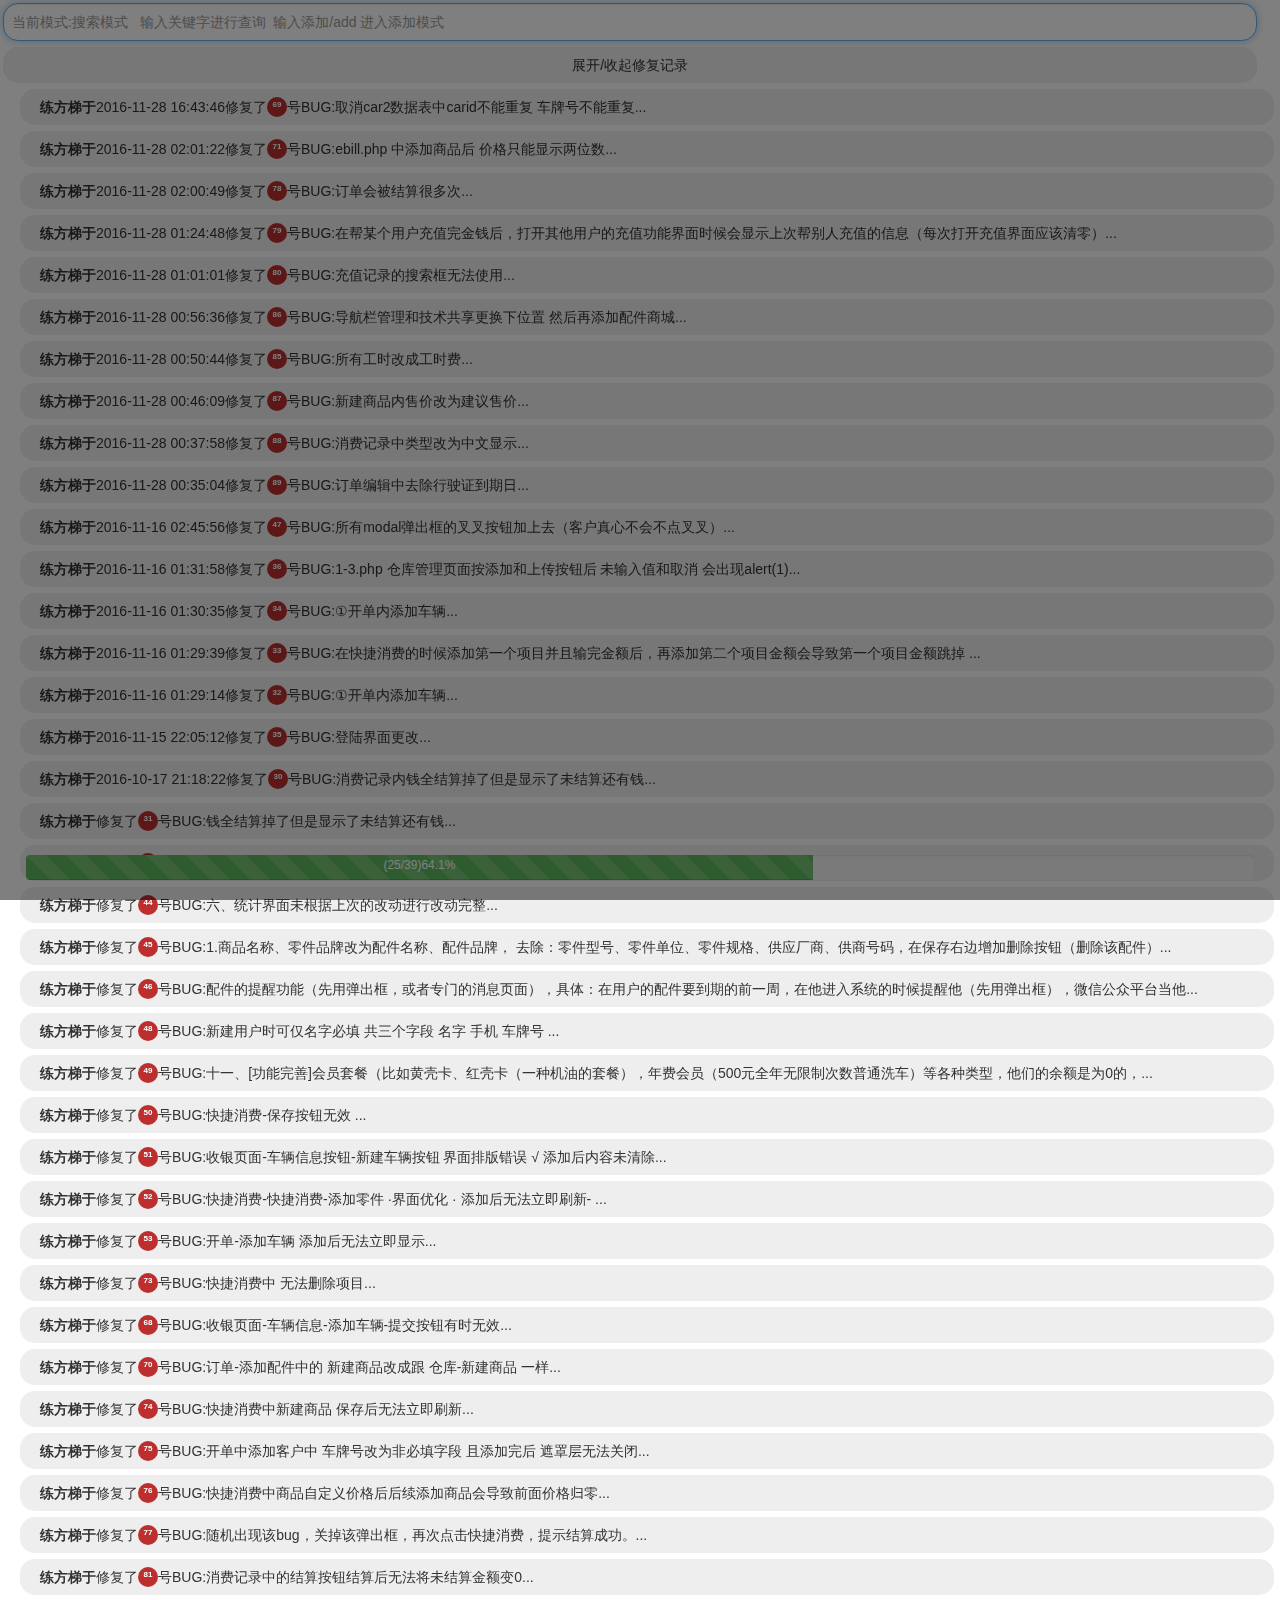
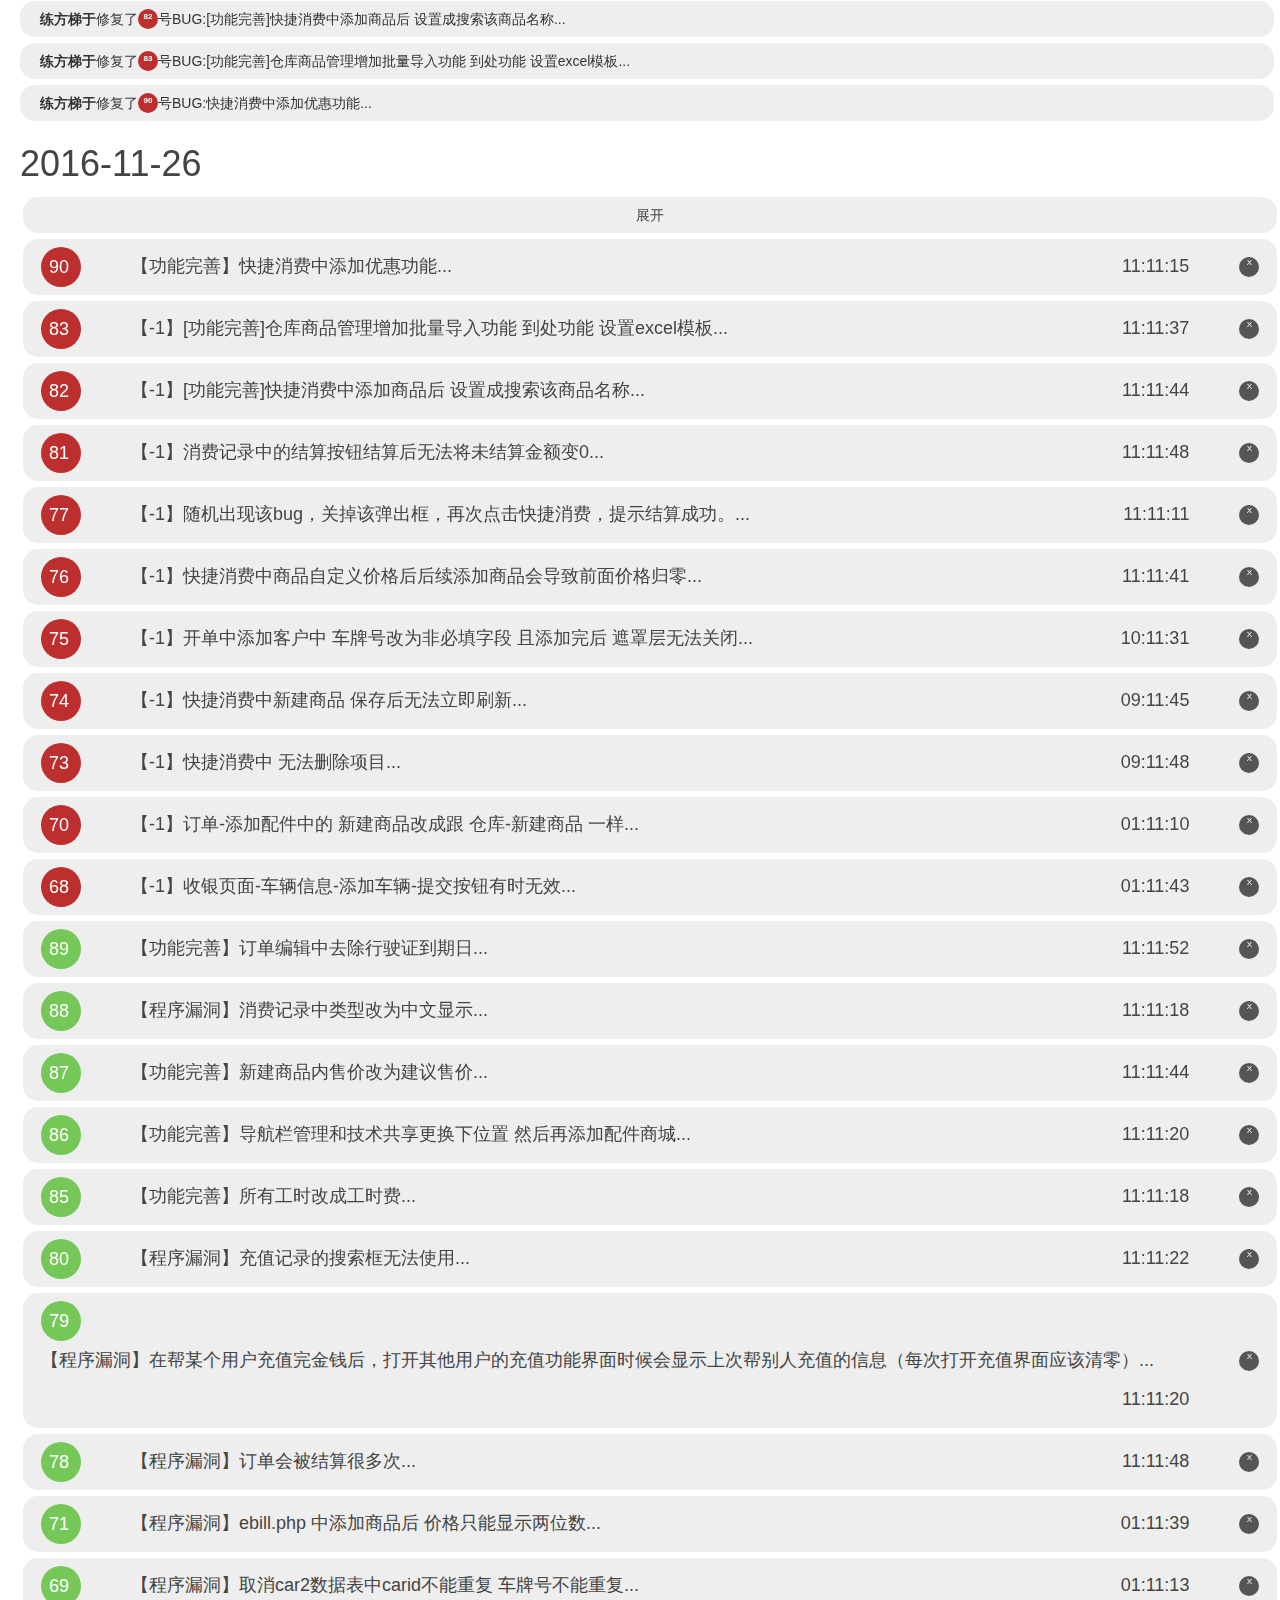
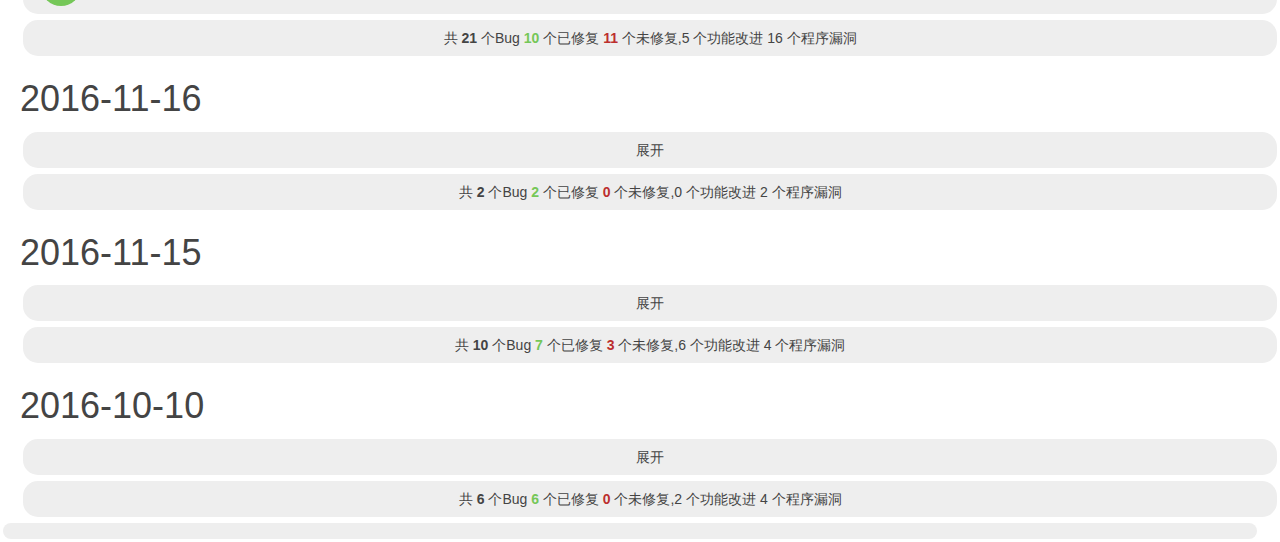
<file: admin/new 1.html>
<body onload="loadData('')" id="body" class="modal-open" style="padding-right: 0px;">


<meta charset="utf-8">
<meta name="viewport" content="width=device-width, initial-scale=1">
<title>BUG管理-64.1%</title>
<link rel="stylesheet" href="css/index.css" type="text/css">
<script src="../zdcar2/js/jquery-1.10.2.js"></script>
<script src="../zdcar2/js/js.js?v=10"></script>
<script src="../zdcar2/js/bootstrap.min.js"></script>
<link href="../zdcar2/css/bootstrap.min.css" rel="stylesheet">
<link href="//netdna.bootstrapcdn.com/font-awesome/4.5.0/css/font-awesome.min.css" rel="stylesheet">
<style>
			.one{
				width:100%;
				height:auto;
				background:#fff; 
				color:#444;
				margin-left:20px;
				
			}
			.otitle{
				cursor:pointer;	
			}
			.oneline{
				width:98%;
				background:#eee;
				height:auto;
				line-height:auto;
				float:left;
				padding:8px;
				-moz-border-radius: 15px;
				-webkit-border-radius: 15px;
				-webkit-box-pack:center; 
				-moz-box-pack:center; 
				-webkit-box-align:center; 
				-moz-box-align:center; 
				cursor:pointer;
				margin:3px; auto;
			}
			.oneline:hover{
				width:98%;
				background:#ddd;
				height:auto;
				line-height:auto;
				float:left;
				padding:8px;
				-moz-border-radius: 15px;
				-webkit-border-radius: 15px;
				-webkit-box-pack:center; 
				-moz-box-pack:center; 
				-webkit-box-align:center; 
				-moz-box-align:center;
				
			}
			.onecol{
				float:left;
				margin:0px 10px;
				margin-right:40px;
				overflow:hidden;   
			}
			.xhbox{
				 width:40px;
				 height:40px;
				 border-radius:25px;
				 padding:0px;
				 margin-buttom:
				 
			}
			.xuhao{
				height:40px;
				 padding:0px;
				display:block; 
				color:#FFF; 
				text-align:center;
				margin:20% 20%;
				font-size:18px;
			}
			.xhbox2{
				 width:20px;
				 height:20px;
				 background-color:#555; 
				 border-radius:25px;
				 padding:0px;
				 margin:10px;
			}
			.xhbox2:hover{
				 width:20px;
				 height:20px;
				 background-color:#ed4a4b; 
				 border-radius:25px;
				 padding:0px;
				 margin:10px;
			}
			.xh2{
				height:20px;
				 padding-top:10%;
				display:block; 
				color:#FFF; 
				text-align:center;
				margin:0px;
				font-size:8px;
			}
			.xftrue{
				background:#75c758;
			}
			.xffalse{
				background:#bc2f2e;
			}
			.otitle{
				float:left;
			}
			.leftfo{
				float:none;
			}
			.center{
				text-align:center;
			}
			body{
				padding-bottom:50px;
			}
			#seachInput{
				background:#FFF;
			}
			.oneline span {
				float: left;
			}
			
		
		</style>
<object id="WebBrowser" height="0" width="0" classid="CLSID:8856F961-340A-11D0-A96B-00C04FD705A2" viewastext=""></object>


<input type="text" class="form-control  oneline" id="seachInput" value="" onkeyup="Seach(this.value)" placeholder="当前模式:搜索模式   输入关键字进行查询  输入添加/add 进入添加模式">
<div id="board" style="display:blcok;position:relative;width:100%;min-height:100%; ">
<div class="oneline center" onclick=" $('#obodylog').fadeToggle(500)" id="state&quot;.$dcount.&quot;">展开/收起修复记录</div>
<div id="obodylog">
<div class="oneline" style="margin-left:20px;padding-left:20px;" onclick="info2()">
<span><b>练方梯于</b></span>
<span>2016-11-28 16:43:46修复了</span>
<span class="xhbox2 onecol xffalse" style="margin:0px;"><b class="xh2">69</b></span>
<span>号BUG:取消car2数据表中carid不能重复
车牌号不能重复...</span>
</div><div class="oneline" style="margin-left:20px;padding-left:20px;" onclick="info2()">
<span><b>练方梯于</b></span>
<span>2016-11-28 02:01:22修复了</span>
<span class="xhbox2 onecol xffalse" style="margin:0px;"><b class="xh2">71</b></span>
<span>号BUG:ebill.php 中添加商品后 价格只能显示两位数...</span>
</div><div class="oneline" style="margin-left:20px;padding-left:20px;" onclick="info2()">
<span><b>练方梯于</b></span>
<span>2016-11-28 02:00:49修复了</span>
<span class="xhbox2 onecol xffalse" style="margin:0px;"><b class="xh2">78</b></span>
<span>号BUG:订单会被结算很多次...</span>
</div><div class="oneline" style="margin-left:20px;padding-left:20px;" onclick="info2()">
<span><b>练方梯于</b></span>
<span>2016-11-28 01:24:48修复了</span>
<span class="xhbox2 onecol xffalse" style="margin:0px;"><b class="xh2">79</b></span>
<span>号BUG:在帮某个用户充值完金钱后，打开其他用户的充值功能界面时候会显示上次帮别人充值的信息（每次打开充值界面应该清零）...</span>
</div><div class="oneline" style="margin-left:20px;padding-left:20px;" onclick="info2()">
<span><b>练方梯于</b></span>
<span>2016-11-28 01:01:01修复了</span>
<span class="xhbox2 onecol xffalse" style="margin:0px;"><b class="xh2">80</b></span>
<span>号BUG:充值记录的搜索框无法使用...</span>
</div><div class="oneline" style="margin-left:20px;padding-left:20px;" onclick="info2()">
<span><b>练方梯于</b></span>
<span>2016-11-28 00:56:36修复了</span>
<span class="xhbox2 onecol xffalse" style="margin:0px;"><b class="xh2">86</b></span>
<span>号BUG:导航栏管理和技术共享更换下位置 然后再添加配件商城...</span>
</div><div class="oneline" style="margin-left:20px;padding-left:20px;" onclick="info2()">
<span><b>练方梯于</b></span>
<span>2016-11-28 00:50:44修复了</span>
<span class="xhbox2 onecol xffalse" style="margin:0px;"><b class="xh2">85</b></span>
<span>号BUG:所有工时改成工时费...</span>
</div><div class="oneline" style="margin-left:20px;padding-left:20px;" onclick="info2()">
<span><b>练方梯于</b></span>
<span>2016-11-28 00:46:09修复了</span>
<span class="xhbox2 onecol xffalse" style="margin:0px;"><b class="xh2">87</b></span>
<span>号BUG:新建商品内售价改为建议售价...</span>
</div><div class="oneline" style="margin-left:20px;padding-left:20px;" onclick="info2()">
<span><b>练方梯于</b></span>
<span>2016-11-28 00:37:58修复了</span>
<span class="xhbox2 onecol xffalse" style="margin:0px;"><b class="xh2">88</b></span>
<span>号BUG:消费记录中类型改为中文显示...</span>
</div><div class="oneline" style="margin-left:20px;padding-left:20px;" onclick="info2()">
<span><b>练方梯于</b></span>
<span>2016-11-28 00:35:04修复了</span>
<span class="xhbox2 onecol xffalse" style="margin:0px;"><b class="xh2">89</b></span>
<span>号BUG:订单编辑中去除行驶证到期日...</span>
</div><div class="oneline" style="margin-left:20px;padding-left:20px;" onclick="info2()">
<span><b>练方梯于</b></span>
<span>2016-11-16 02:45:56修复了</span>
<span class="xhbox2 onecol xffalse" style="margin:0px;"><b class="xh2">47</b></span>
<span>号BUG:所有modal弹出框的叉叉按钮加上去（客户真心不会不点叉叉）...</span>
</div><div class="oneline" style="margin-left:20px;padding-left:20px;" onclick="info2()">
<span><b>练方梯于</b></span>
<span>2016-11-16 01:31:58修复了</span>
<span class="xhbox2 onecol xffalse" style="margin:0px;"><b class="xh2">36</b></span>
<span>号BUG:1-3.php 仓库管理页面按添加和上传按钮后 未输入值和取消 会出现alert(1)...</span>
</div><div class="oneline" style="margin-left:20px;padding-left:20px;" onclick="info2()">
<span><b>练方梯于</b></span>
<span>2016-11-16 01:30:35修复了</span>
<span class="xhbox2 onecol xffalse" style="margin:0px;"><b class="xh2">34</b></span>
<span>号BUG:①开单内添加车辆...</span>
</div><div class="oneline" style="margin-left:20px;padding-left:20px;" onclick="info2()">
<span><b>练方梯于</b></span>
<span>2016-11-16 01:29:39修复了</span>
<span class="xhbox2 onecol xffalse" style="margin:0px;"><b class="xh2">33</b></span>
<span>号BUG:在快捷消费的时候添加第一个项目并且输完金额后，再添加第二个项目金额会导致第一个项目金额跳掉
...</span>
</div><div class="oneline" style="margin-left:20px;padding-left:20px;" onclick="info2()">
<span><b>练方梯于</b></span>
<span>2016-11-16 01:29:14修复了</span>
<span class="xhbox2 onecol xffalse" style="margin:0px;"><b class="xh2">32</b></span>
<span>号BUG:①开单内添加车辆...</span>
</div><div class="oneline" style="margin-left:20px;padding-left:20px;" onclick="info2()">
<span><b>练方梯于</b></span>
<span>2016-11-15 22:05:12修复了</span>
<span class="xhbox2 onecol xffalse" style="margin:0px;"><b class="xh2">35</b></span>
<span>号BUG:登陆界面更改...</span>
</div><div class="oneline" style="margin-left:20px;padding-left:20px;" onclick="info2()">
<span><b>练方梯于</b></span>
<span>2016-10-17 21:18:22修复了</span>
<span class="xhbox2 onecol xffalse" style="margin:0px;"><b class="xh2">30</b></span>
<span>号BUG:消费记录内钱全结算掉了但是显示了未结算还有钱...</span>
</div><div class="oneline" style="margin-left:20px;padding-left:20px;" onclick="info2()">
<span><b>练方梯于</b></span>
<span>修复了</span>
<span class="xhbox2 onecol xffalse" style="margin:0px;"><b class="xh2">31</b></span>
<span>号BUG:钱全结算掉了但是显示了未结算还有钱...</span>
</div><div class="oneline" style="margin-left:20px;padding-left:20px;" onclick="info2()">
<span><b>练方梯于</b></span>
<span>修复了</span>
<span class="xhbox2 onecol xffalse" style="margin:0px;"><b class="xh2">37</b></span>
<span>号BUG:管理页面内容无法显示
相关页面:zdcar2/admin/index.php ...</span>
</div><div class="oneline" style="margin-left:20px;padding-left:20px;" onclick="info2()">
<span><b>练方梯于</b></span>
<span>修复了</span>
<span class="xhbox2 onecol xffalse" style="margin:0px;"><b class="xh2">44</b></span>
<span>号BUG:六、统计界面未根据上次的改动进行改动完整...</span>
</div><div class="oneline" style="margin-left:20px;padding-left:20px;" onclick="info2()">
<span><b>练方梯于</b></span>
<span>修复了</span>
<span class="xhbox2 onecol xffalse" style="margin:0px;"><b class="xh2">45</b></span>
<span>号BUG:1.商品名称、零件品牌改为配件名称、配件品牌，
去除：零件型号、零件单位、零件规格、供应厂商、供商号码，在保存右边增加删除按钮（删除该配件）...</span>
</div><div class="oneline" style="margin-left:20px;padding-left:20px;" onclick="info2()">
<span><b>练方梯于</b></span>
<span>修复了</span>
<span class="xhbox2 onecol xffalse" style="margin:0px;"><b class="xh2">46</b></span>
<span>号BUG:配件的提醒功能（先用弹出框，或者专门的消息页面），具体：在用户的配件要到期的前一周，在他进入系统的时候提醒他（先用弹出框），微信公众平台当他...</span>
</div><div class="oneline" style="margin-left:20px;padding-left:20px;" onclick="info2()">
<span><b>练方梯于</b></span>
<span>修复了</span>
<span class="xhbox2 onecol xffalse" style="margin:0px;"><b class="xh2">48</b></span>
<span>号BUG:新建用户时可仅名字必填
共三个字段 名字 手机 车牌号
...</span>
</div><div class="oneline" style="margin-left:20px;padding-left:20px;" onclick="info2()">
<span><b>练方梯于</b></span>
<span>修复了</span>
<span class="xhbox2 onecol xffalse" style="margin:0px;"><b class="xh2">49</b></span>
<span>号BUG:十一、[功能完善]会员套餐（比如黄壳卡、红壳卡（一种机油的套餐），年费会员（500元全年无限制次数普通洗车）等各种类型，他们的余额是为0的，...</span>
</div><div class="oneline" style="margin-left:20px;padding-left:20px;" onclick="info2()">
<span><b>练方梯于</b></span>
<span>修复了</span>
<span class="xhbox2 onecol xffalse" style="margin:0px;"><b class="xh2">50</b></span>
<span>号BUG:快捷消费-保存按钮无效
...</span>
</div><div class="oneline" style="margin-left:20px;padding-left:20px;" onclick="info2()">
<span><b>练方梯于</b></span>
<span>修复了</span>
<span class="xhbox2 onecol xffalse" style="margin:0px;"><b class="xh2">51</b></span>
<span>号BUG:收银页面-车辆信息按钮-新建车辆按钮
界面排版错误 √
添加后内容未清除...</span>
</div><div class="oneline" style="margin-left:20px;padding-left:20px;" onclick="info2()">
<span><b>练方梯于</b></span>
<span>修复了</span>
<span class="xhbox2 onecol xffalse" style="margin:0px;"><b class="xh2">52</b></span>
<span>号BUG:快捷消费-快捷消费-添加零件
·界面优化 · 添加后无法立即刷新-
...</span>
</div><div class="oneline" style="margin-left:20px;padding-left:20px;" onclick="info2()">
<span><b>练方梯于</b></span>
<span>修复了</span>
<span class="xhbox2 onecol xffalse" style="margin:0px;"><b class="xh2">53</b></span>
<span>号BUG:开单-添加车辆
添加后无法立即显示...</span>
</div><div class="oneline" style="margin-left:20px;padding-left:20px;" onclick="info2()">
<span><b>练方梯于</b></span>
<span>修复了</span>
<span class="xhbox2 onecol xffalse" style="margin:0px;"><b class="xh2">73</b></span>
<span>号BUG:快捷消费中 无法删除项目...</span>
</div><div class="oneline" style="margin-left:20px;padding-left:20px;" onclick="info2()">
<span><b>练方梯于</b></span>
<span>修复了</span>
<span class="xhbox2 onecol xffalse" style="margin:0px;"><b class="xh2">68</b></span>
<span>号BUG:收银页面-车辆信息-添加车辆-提交按钮有时无效...</span>
</div><div class="oneline" style="margin-left:20px;padding-left:20px;" onclick="info2()">
<span><b>练方梯于</b></span>
<span>修复了</span>
<span class="xhbox2 onecol xffalse" style="margin:0px;"><b class="xh2">70</b></span>
<span>号BUG:订单-添加配件中的 新建商品改成跟 仓库-新建商品 一样...</span>
</div><div class="oneline" style="margin-left:20px;padding-left:20px;" onclick="info2()">
<span><b>练方梯于</b></span>
<span>修复了</span>
<span class="xhbox2 onecol xffalse" style="margin:0px;"><b class="xh2">74</b></span>
<span>号BUG:快捷消费中新建商品 保存后无法立即刷新...</span>
</div><div class="oneline" style="margin-left:20px;padding-left:20px;" onclick="info2()">
<span><b>练方梯于</b></span>
<span>修复了</span>
<span class="xhbox2 onecol xffalse" style="margin:0px;"><b class="xh2">75</b></span>
<span>号BUG:开单中添加客户中 车牌号改为非必填字段 且添加完后 遮罩层无法关闭...</span>
</div><div class="oneline" style="margin-left:20px;padding-left:20px;" onclick="info2()">
<span><b>练方梯于</b></span>
<span>修复了</span>
<span class="xhbox2 onecol xffalse" style="margin:0px;"><b class="xh2">76</b></span>
<span>号BUG:快捷消费中商品自定义价格后后续添加商品会导致前面价格归零...</span>
</div><div class="oneline" style="margin-left:20px;padding-left:20px;" onclick="info2()">
<span><b>练方梯于</b></span>
<span>修复了</span>
<span class="xhbox2 onecol xffalse" style="margin:0px;"><b class="xh2">77</b></span>
<span>号BUG:随机出现该bug，关掉该弹出框，再次点击快捷消费，提示结算成功。...</span>
</div><div class="oneline" style="margin-left:20px;padding-left:20px;" onclick="info2()">
<span><b>练方梯于</b></span>
<span>修复了</span>
<span class="xhbox2 onecol xffalse" style="margin:0px;"><b class="xh2">81</b></span>
<span>号BUG:消费记录中的结算按钮结算后无法将未结算金额变0...</span>
</div><div class="oneline" style="margin-left:20px;padding-left:20px;" onclick="info2()">
<span><b>练方梯于</b></span>
<span>修复了</span>
<span class="xhbox2 onecol xffalse" style="margin:0px;"><b class="xh2">82</b></span>
<span>号BUG:[功能完善]快捷消费中添加商品后 设置成搜索该商品名称...</span>
</div><div class="oneline" style="margin-left:20px;padding-left:20px;" onclick="info2()">
<span><b>练方梯于</b></span>
<span>修复了</span>
<span class="xhbox2 onecol xffalse" style="margin:0px;"><b class="xh2">83</b></span>
<span>号BUG:[功能完善]仓库商品管理增加批量导入功能 到处功能 设置excel模板...</span>
</div><div class="oneline" style="margin-left:20px;padding-left:20px;" onclick="info2()">
<span><b>练方梯于</b></span>
<span>修复了</span>
<span class="xhbox2 onecol xffalse" style="margin:0px;"><b class="xh2">90</b></span>
<span>号BUG:快捷消费中添加优惠功能...</span>
</div></div><div class="one"><div class="otitle">
<h1>2016-11-26</h1>
</div> <div class="oneline center" onclick="hide(1,0)" id="state1">展开</div><div id="obody1" style="display:block ;"><div name="bug90" class="oneline" id="line90" onclick="info(90)" title="功能完善">
<div class="xhbox onecol xffalse"><span class="xuhao">90</span></div>
<div class="onecol"><h4>【功能完善】快捷消费中添加优惠功能...</h4><h4></h4></div>
<div class="xhbox2 onecol " style="float:right;z-index:999;" onclick="hide(90,1)"><h4 class="xh2">X</h4></div>
<div class="onecol" style="float:right;"><h4>11:11:15</h4></div>
</div><div name="bug83" class="oneline" id="line83" onclick="info(83)" title="-1">
<div class="xhbox onecol xffalse"><span class="xuhao">83</span></div>
<div class="onecol"><h4>【-1】[功能完善]仓库商品管理增加批量导入功能 到处功能 设置excel模板...</h4><h4></h4></div>
<div class="xhbox2 onecol " style="float:right;z-index:999;" onclick="hide(83,1)"><h4 class="xh2">X</h4></div>
<div class="onecol" style="float:right;"><h4>11:11:37</h4></div>
</div><div name="bug82" class="oneline" id="line82" onclick="info(82)" title="-1">
<div class="xhbox onecol xffalse"><span class="xuhao">82</span></div>
<div class="onecol"><h4>【-1】[功能完善]快捷消费中添加商品后 设置成搜索该商品名称...</h4><h4></h4></div>
<div class="xhbox2 onecol " style="float:right;z-index:999;" onclick="hide(82,1)"><h4 class="xh2">X</h4></div>
<div class="onecol" style="float:right;"><h4>11:11:44</h4></div>
</div><div name="bug81" class="oneline" id="line81" onclick="info(81)" title="-1">
<div class="xhbox onecol xffalse"><span class="xuhao">81</span></div>
<div class="onecol"><h4>【-1】消费记录中的结算按钮结算后无法将未结算金额变0...</h4><h4></h4></div>
<div class="xhbox2 onecol " style="float:right;z-index:999;" onclick="hide(81,1)"><h4 class="xh2">X</h4></div>
<div class="onecol" style="float:right;"><h4>11:11:48</h4></div>
</div><div name="bug77" class="oneline" id="line77" onclick="info(77)" title="-1">
<div class="xhbox onecol xffalse"><span class="xuhao">77</span></div>
<div class="onecol"><h4>【-1】随机出现该bug，关掉该弹出框，再次点击快捷消费，提示结算成功。...</h4><h4></h4></div>
<div class="xhbox2 onecol " style="float:right;z-index:999;" onclick="hide(77,1)"><h4 class="xh2">X</h4></div>
<div class="onecol" style="float:right;"><h4>11:11:11</h4></div>
</div><div name="bug76" class="oneline" id="line76" onclick="info(76)" title="-1">
<div class="xhbox onecol xffalse"><span class="xuhao">76</span></div>
<div class="onecol"><h4>【-1】快捷消费中商品自定义价格后后续添加商品会导致前面价格归零...</h4><h4></h4></div>
<div class="xhbox2 onecol " style="float:right;z-index:999;" onclick="hide(76,1)"><h4 class="xh2">X</h4></div>
<div class="onecol" style="float:right;"><h4>11:11:41</h4></div>
</div><div name="bug75" class="oneline" id="line75" onclick="info(75)" title="-1">
<div class="xhbox onecol xffalse"><span class="xuhao">75</span></div>
<div class="onecol"><h4>【-1】开单中添加客户中 车牌号改为非必填字段 且添加完后 遮罩层无法关闭...</h4><h4></h4></div>
<div class="xhbox2 onecol " style="float:right;z-index:999;" onclick="hide(75,1)"><h4 class="xh2">X</h4></div>
<div class="onecol" style="float:right;"><h4>10:11:31</h4></div>
</div><div name="bug74" class="oneline" id="line74" onclick="info(74)" title="-1">
<div class="xhbox onecol xffalse"><span class="xuhao">74</span></div>
<div class="onecol"><h4>【-1】快捷消费中新建商品 保存后无法立即刷新...</h4><h4></h4></div>
<div class="xhbox2 onecol " style="float:right;z-index:999;" onclick="hide(74,1)"><h4 class="xh2">X</h4></div>
<div class="onecol" style="float:right;"><h4>09:11:45</h4></div>
</div><div name="bug73" class="oneline" id="line73" onclick="info(73)" title="-1">
<div class="xhbox onecol xffalse"><span class="xuhao">73</span></div>
<div class="onecol"><h4>【-1】快捷消费中 无法删除项目...</h4><h4></h4></div>
<div class="xhbox2 onecol " style="float:right;z-index:999;" onclick="hide(73,1)"><h4 class="xh2">X</h4></div>
<div class="onecol" style="float:right;"><h4>09:11:48</h4></div>
</div><div name="bug70" class="oneline" id="line70" onclick="info(70)" title="-1">
<div class="xhbox onecol xffalse"><span class="xuhao">70</span></div>
<div class="onecol"><h4>【-1】订单-添加配件中的 新建商品改成跟 仓库-新建商品 一样...</h4><h4></h4></div>
<div class="xhbox2 onecol " style="float:right;z-index:999;" onclick="hide(70,1)"><h4 class="xh2">X</h4></div>
<div class="onecol" style="float:right;"><h4>01:11:10</h4></div>
</div><div name="bug68" class="oneline" id="line68" onclick="info(68)" title="-1">
<div class="xhbox onecol xffalse"><span class="xuhao">68</span></div>
<div class="onecol"><h4>【-1】收银页面-车辆信息-添加车辆-提交按钮有时无效...</h4><h4></h4></div>
<div class="xhbox2 onecol " style="float:right;z-index:999;" onclick="hide(68,1)"><h4 class="xh2">X</h4></div>
<div class="onecol" style="float:right;"><h4>01:11:43</h4></div>
</div><div name="bug89" class="oneline" id="line89" onclick="info(89)" title="功能完善">
<div class="xhbox onecol xftrue"><span class="xuhao">89</span></div>
<div class="onecol"><h4>【功能完善】订单编辑中去除行驶证到期日...</h4><h4></h4></div>
<div class="xhbox2 onecol " style="float:right;z-index:999;" onclick="hide(89,1)"><h4 class="xh2">X</h4></div>
<div class="onecol" style="float:right;"><h4>11:11:52</h4></div>
</div><div name="bug88" class="oneline" id="line88" onclick="info(88)" title="程序漏洞">
<div class="xhbox onecol xftrue"><span class="xuhao">88</span></div>
<div class="onecol"><h4>【程序漏洞】消费记录中类型改为中文显示...</h4><h4></h4></div>
<div class="xhbox2 onecol " style="float:right;z-index:999;" onclick="hide(88,1)"><h4 class="xh2">X</h4></div>
<div class="onecol" style="float:right;"><h4>11:11:18</h4></div>
</div><div name="bug87" class="oneline" id="line87" onclick="info(87)" title="功能完善">
<div class="xhbox onecol xftrue"><span class="xuhao">87</span></div>
<div class="onecol"><h4>【功能完善】新建商品内售价改为建议售价...</h4><h4></h4></div>
<div class="xhbox2 onecol " style="float:right;z-index:999;" onclick="hide(87,1)"><h4 class="xh2">X</h4></div>
<div class="onecol" style="float:right;"><h4>11:11:44</h4></div>
</div><div name="bug86" class="oneline" id="line86" onclick="info(86)" title="功能完善">
<div class="xhbox onecol xftrue"><span class="xuhao">86</span></div>
<div class="onecol"><h4>【功能完善】导航栏管理和技术共享更换下位置 然后再添加配件商城...</h4><h4></h4></div>
<div class="xhbox2 onecol " style="float:right;z-index:999;" onclick="hide(86,1)"><h4 class="xh2">X</h4></div>
<div class="onecol" style="float:right;"><h4>11:11:20</h4></div>
</div><div name="bug85" class="oneline" id="line85" onclick="info(85)" title="功能完善">
<div class="xhbox onecol xftrue"><span class="xuhao">85</span></div>
<div class="onecol"><h4>【功能完善】所有工时改成工时费...</h4><h4></h4></div>
<div class="xhbox2 onecol " style="float:right;z-index:999;" onclick="hide(85,1)"><h4 class="xh2">X</h4></div>
<div class="onecol" style="float:right;"><h4>11:11:18</h4></div>
</div><div name="bug80" class="oneline" id="line80" onclick="info(80)" title="程序漏洞">
<div class="xhbox onecol xftrue"><span class="xuhao">80</span></div>
<div class="onecol"><h4>【程序漏洞】充值记录的搜索框无法使用...</h4><h4></h4></div>
<div class="xhbox2 onecol " style="float:right;z-index:999;" onclick="hide(80,1)"><h4 class="xh2">X</h4></div>
<div class="onecol" style="float:right;"><h4>11:11:22</h4></div>
</div><div name="bug79" class="oneline" id="line79" onclick="info(79)" title="程序漏洞">
<div class="xhbox onecol xftrue"><span class="xuhao">79</span></div>
<div class="onecol"><h4>【程序漏洞】在帮某个用户充值完金钱后，打开其他用户的充值功能界面时候会显示上次帮别人充值的信息（每次打开充值界面应该清零）...</h4><h4></h4></div>
<div class="xhbox2 onecol " style="float:right;z-index:999;" onclick="hide(79,1)"><h4 class="xh2">X</h4></div>
<div class="onecol" style="float:right;"><h4>11:11:20</h4></div>
</div><div name="bug78" class="oneline" id="line78" onclick="info(78)" title="程序漏洞">
<div class="xhbox onecol xftrue"><span class="xuhao">78</span></div>
<div class="onecol"><h4>【程序漏洞】订单会被结算很多次...</h4><h4></h4></div>
<div class="xhbox2 onecol " style="float:right;z-index:999;" onclick="hide(78,1)"><h4 class="xh2">X</h4></div>
<div class="onecol" style="float:right;"><h4>11:11:48</h4></div>
</div><div name="bug71" class="oneline" id="line71" onclick="info(71)" title="程序漏洞">
<div class="xhbox onecol xftrue"><span class="xuhao">71</span></div>
<div class="onecol"><h4>【程序漏洞】ebill.php 中添加商品后 价格只能显示两位数...</h4><h4></h4></div>
<div class="xhbox2 onecol " style="float:right;z-index:999;" onclick="hide(71,1)"><h4 class="xh2">X</h4></div>
<div class="onecol" style="float:right;"><h4>01:11:39</h4></div>
</div><div name="bug69" class="oneline" id="line69" onclick="info(69)" title="程序漏洞">
<div class="xhbox onecol xftrue"><span class="xuhao">69</span></div>
<div class="onecol"><h4>【程序漏洞】取消car2数据表中carid不能重复
车牌号不能重复...</h4><h4></h4></div>
<div class="xhbox2 onecol " style="float:right;z-index:999;" onclick="hide(69,1)"><h4 class="xh2">X</h4></div>
<div class="onecol" style="float:right;"><h4>01:11:13</h4></div>
</div></div><div class="oneline center">共<b> 21 </b>个Bug<b style="color:#75c758;"> 10 </b>个已修复<b style="color:#bc2f2e;"> 11 </b>个未修复,5 个功能改进 16 个程序漏洞<b></b></div></div><div class="one"><div class="otitle">
<h1>2016-11-16</h1>
</div> <div class="oneline center" onclick="hide(23,0)" id="state23">展开</div><div id="obody23" style="display:none ;"><div name="bug53" class="oneline" id="line53" onclick="info(53)" title="程序漏洞">
<div class="xhbox onecol xftrue"><span class="xuhao">53</span></div>
<div class="onecol"><h4>【程序漏洞】开单-添加车辆
添加后无法立即显示...</h4><h4></h4></div>
<div class="xhbox2 onecol " style="float:right;z-index:999;" onclick="hide(53,1)"><h4 class="xh2">X</h4></div>
<div class="onecol" style="float:right;"><h4>01:11:51</h4></div>
</div><div name="bug52" class="oneline" id="line52" onclick="info(52)" title="程序漏洞">
<div class="xhbox onecol xftrue"><span class="xuhao">52</span></div>
<div class="onecol"><h4>【程序漏洞】快捷消费-快捷消费-添加零件
·界面优化 · 添加后无法立即刷新-
...</h4><h4></h4></div>
<div class="xhbox2 onecol " style="float:right;z-index:999;" onclick="hide(52,1)"><h4 class="xh2">X</h4></div>
<div class="onecol" style="float:right;"><h4>12:11:08</h4></div>
</div></div><div class="oneline center">共<b> 2 </b>个Bug<b style="color:#75c758;"> 2 </b>个已修复<b style="color:#bc2f2e;"> 0 </b>个未修复,0 个功能改进 2 个程序漏洞<b></b></div></div><div class="one"><div class="otitle">
<h1>2016-11-15</h1>
</div> <div class="oneline center" onclick="hide(26,0)" id="state26">展开</div><div id="obody26" style="display:none ;"><div name="bug49" class="oneline" id="line49" onclick="info(49)" title="功能完善">
<div class="xhbox onecol xffalse"><span class="xuhao">49</span></div>
<div class="onecol"><h4>【功能完善】十一、[功能完善]会员套餐（比如黄壳卡、红壳卡（一种机油的套餐），年费会员（500元全年无限制次数普通洗车）等各种类型，他们的余额是为0的，使用时选择套餐来进行判断（时间/次数）。...</h4><h4></h4></div>
<div class="xhbox2 onecol " style="float:right;z-index:999;" onclick="hide(49,1)"><h4 class="xh2">X</h4></div>
<div class="onecol" style="float:right;"><h4>11:11:12</h4></div>
</div><div name="bug46" class="oneline" id="line46" onclick="info(46)" title="功能完善">
<div class="xhbox onecol xffalse"><span class="xuhao">46</span></div>
<div class="onecol"><h4>【功能完善】配件的提醒功能（先用弹出框，或者专门的消息页面），具体：在用户的配件要到期的前一周，在他进入系统的时候提醒他（先用弹出框），微信公众平台当他的配件在1个月内没有调动变化的时候提醒他是否要进行上传（弹出框），要让这些消息能长久的保存需要设置一个消息中心，参考微信公众号内的消息中心...</h4><h4></h4></div>
<div class="xhbox2 onecol " style="float:right;z-index:999;" onclick="hide(46,1)"><h4 class="xh2">X</h4></div>
<div class="onecol" style="float:right;"><h4>10:11:27</h4></div>
</div><div name="bug44" class="oneline" id="line44" onclick="info(44)" title="功能完善">
<div class="xhbox onecol xffalse"><span class="xuhao">44</span></div>
<div class="onecol"><h4>【功能完善】六、统计界面未根据上次的改动进行改动完整...</h4><h4></h4></div>
<div class="xhbox2 onecol " style="float:right;z-index:999;" onclick="hide(44,1)"><h4 class="xh2">X</h4></div>
<div class="onecol" style="float:right;"><h4>10:11:47</h4></div>
</div><div name="bug51" class="oneline" id="line51" onclick="info(51)" title="程序漏洞">
<div class="xhbox onecol xftrue"><span class="xuhao">51</span></div>
<div class="onecol"><h4>【程序漏洞】收银页面-车辆信息按钮-新建车辆按钮
界面排版错误 √
添加后内容未清除 √
且无取消按钮 √...</h4><h4></h4></div>
<div class="xhbox2 onecol " style="float:right;z-index:999;" onclick="hide(51,1)"><h4 class="xh2">X</h4></div>
<div class="onecol" style="float:right;"><h4>11:11:32</h4></div>
</div><div name="bug50" class="oneline" id="line50" onclick="info(50)" title="程序漏洞">
<div class="xhbox onecol xftrue"><span class="xuhao">50</span></div>
<div class="onecol"><h4>【程序漏洞】快捷消费-保存按钮无效
...</h4><h4></h4></div>
<div class="xhbox2 onecol " style="float:right;z-index:999;" onclick="hide(50,1)"><h4 class="xh2">X</h4></div>
<div class="onecol" style="float:right;"><h4>11:11:53</h4></div>
</div><div name="bug48" class="oneline" id="line48" onclick="info(48)" title="功能完善">
<div class="xhbox onecol xftrue"><span class="xuhao">48</span></div>
<div class="onecol"><h4>【功能完善】新建用户时可仅名字必填
共三个字段 名字 手机 车牌号
...</h4><h4></h4></div>
<div class="xhbox2 onecol " style="float:right;z-index:999;" onclick="hide(48,1)"><h4 class="xh2">X</h4></div>
<div class="onecol" style="float:right;"><h4>10:11:15</h4></div>
</div><div name="bug47" class="oneline" id="line47" onclick="info(47)" title="功能完善">
<div class="xhbox onecol xftrue"><span class="xuhao">47</span></div>
<div class="onecol"><h4>【功能完善】所有modal弹出框的叉叉按钮加上去（客户真心不会不点叉叉）...</h4><h4></h4></div>
<div class="xhbox2 onecol " style="float:right;z-index:999;" onclick="hide(47,1)"><h4 class="xh2">X</h4></div>
<div class="onecol" style="float:right;"><h4>10:11:17</h4></div>
</div><div name="bug45" class="oneline" id="line45" onclick="info(45)" title="功能完善">
<div class="xhbox onecol xftrue"><span class="xuhao">45</span></div>
<div class="onecol"><h4>【功能完善】1.商品名称、零件品牌改为配件名称、配件品牌，
去除：零件型号、零件单位、零件规格、供应厂商、供商号码，在保存右边增加删除按钮（删除该配件）。配件名称和配件品牌保留必填，其他的不用必填。...</h4><h4></h4></div>
<div class="xhbox2 onecol " style="float:right;z-index:999;" onclick="hide(45,1)"><h4 class="xh2">X</h4></div>
<div class="onecol" style="float:right;"><h4>10:11:59</h4></div>
</div><div name="bug37" class="oneline" id="line37" onclick="info(37)" title="程序漏洞">
<div class="xhbox onecol xftrue"><span class="xuhao">37</span></div>
<div class="onecol"><h4>【程序漏洞】管理页面内容无法显示
相关页面:zdcar2/admin/index.php ...</h4><h4></h4></div>
<div class="xhbox2 onecol " style="float:right;z-index:999;" onclick="hide(37,1)"><h4 class="xh2">X</h4></div>
<div class="onecol" style="float:right;"><h4>10:11:03</h4></div>
</div><div name="bug36" class="oneline" id="line36" onclick="info(36)" title="程序漏洞">
<div class="xhbox onecol xftrue"><span class="xuhao">36</span></div>
<div class="onecol"><h4>【程序漏洞】1-3.php 仓库管理页面按添加和上传按钮后 未输入值和取消 会出现alert(1)...</h4><h4></h4></div>
<div class="xhbox2 onecol " style="float:right;z-index:999;" onclick="hide(36,1)"><h4 class="xh2">X</h4></div>
<div class="onecol" style="float:right;"><h4>10:11:47</h4></div>
</div></div><div class="oneline center">共<b> 10 </b>个Bug<b style="color:#75c758;"> 7 </b>个已修复<b style="color:#bc2f2e;"> 3 </b>个未修复,6 个功能改进 4 个程序漏洞<b></b></div></div><div class="one"><div class="otitle">
<h1>2016-10-10</h1>
</div> <div class="oneline center" onclick="hide(37,0)" id="state37">展开</div><div id="obody37" style="display:none ;"><div name="bug35" class="oneline" id="line35" onclick="info(35)" title="功能完善">
<div class="xhbox onecol xftrue"><span class="xuhao">35</span></div>
<div class="onecol"><h4>【功能完善】登陆界面更改...</h4><h4></h4></div>
<div class="xhbox2 onecol " style="float:right;z-index:999;" onclick="hide(35,1)"><h4 class="xh2">X</h4></div>
<div class="onecol" style="float:right;"><h4>10:10:35</h4></div>
</div><div name="bug34" class="oneline" id="line34" onclick="info(34)" title="程序漏洞">
<div class="xhbox onecol xftrue"><span class="xuhao">34</span></div>
<div class="onecol"><h4>【程序漏洞】①开单内添加车辆...</h4><h4></h4></div>
<div class="xhbox2 onecol " style="float:right;z-index:999;" onclick="hide(34,1)"><h4 class="xh2">X</h4></div>
<div class="onecol" style="float:right;"><h4>09:10:07</h4></div>
</div><div name="bug33" class="oneline" id="line33" onclick="info(33)" title="程序漏洞">
<div class="xhbox onecol xftrue"><span class="xuhao">33</span></div>
<div class="onecol"><h4>【程序漏洞】在快捷消费的时候添加第一个项目并且输完金额后，再添加第二个项目金额会导致第一个项目金额跳掉
...</h4><h4></h4></div>
<div class="xhbox2 onecol " style="float:right;z-index:999;" onclick="hide(33,1)"><h4 class="xh2">X</h4></div>
<div class="onecol" style="float:right;"><h4>07:10:46</h4></div>
</div><div name="bug32" class="oneline" id="line32" onclick="info(32)" title="功能完善">
<div class="xhbox onecol xftrue"><span class="xuhao">32</span></div>
<div class="onecol"><h4>【功能完善】①开单内添加车辆...</h4><h4></h4></div>
<div class="xhbox2 onecol " style="float:right;z-index:999;" onclick="hide(32,1)"><h4 class="xh2">X</h4></div>
<div class="onecol" style="float:right;"><h4>07:10:21</h4></div>
</div><div name="bug31" class="oneline" id="line31" onclick="info(31)" title="程序漏洞">
<div class="xhbox onecol xftrue"><span class="xuhao">31</span></div>
<div class="onecol"><h4>【程序漏洞】钱全结算掉了但是显示了未结算还有钱...</h4><h4></h4></div>
<div class="xhbox2 onecol " style="float:right;z-index:999;" onclick="hide(31,1)"><h4 class="xh2">X</h4></div>
<div class="onecol" style="float:right;"><h4>07:10:05</h4></div>
</div><div name="bug30" class="oneline" id="line30" onclick="info(30)" title="程序漏洞">
<div class="xhbox onecol xftrue"><span class="xuhao">30</span></div>
<div class="onecol"><h4>【程序漏洞】消费记录内钱全结算掉了但是显示了未结算还有钱...</h4><h4></h4></div>
<div class="xhbox2 onecol " style="float:right;z-index:999;" onclick="hide(30,1)"><h4 class="xh2">X</h4></div>
<div class="onecol" style="float:right;"><h4>07:10:30</h4></div>
</div></div><div class="oneline center">共<b> 6 </b>个Bug<b style="color:#75c758;"> 6 </b>个已修复<b style="color:#bc2f2e;"> 0 </b>个未修复,2 个功能改进 4 个程序漏洞<b></b></div></div>
<div class="progress progress-striped active" style="width:96%; margin-left:2%;height:25px;position:fixed;bottom:0px;left:0px; ">
<div class="progress-bar progress-bar-success" title="共39 个Bug 25 个已修复14 个 未修复,13 个功能改进 26 个程序漏洞" role="progressbar" aria-valuenow="60" aria-valuemin="0" aria-valuemax="100" style="width: 64.1%;cursor:pointer;">
<span class="sr-only"></span>
(25/39)64.1% </div>
</div>
</div>
<div id="newBugBoard">
</div>
<div class="oneline center" id="Msgbox1"></div>

<script>
		addBugCount=0;
		seachInput=document.getElementById("seachInput");
		Msgbox=document.getElementById("Msgbox1");
		Board=document.getElementById("board");
		seachInput.focus();seachInput.select();//获取焦点并且选中文本;
		function Seach(value){
			printr(event.keyCode);
			MOD=document.title;
			if(event.keyCode==13){
				switch(MOD){
					case "添加":
						save(value);
					break;
					default:
						switch(value){
							case "add":
								$("#board").fadeToggle(500);
								document.title="添加";
								seachInput.value="";
								Msgbox.innerHTML="请输入Bug信息 按回车保存 按Esc退出";
							break;
							default:
								to("bug.php?keyWord="+value);
							break;
						}
					break;
				}	
			}else if(event.keyCode==27){ 				 //ESC事件
				switch(MOD){
					case"添加":          				//添加模式下的ESC事件
						$("#board").fadeToggle(500);
						document.title="BugList";
						seachInput.value="";
					break;
					default:
					
					break;
					
				}
			}
		}
		
		function addOneLine(Id,Info,Time){
			var content="<div name='' class='oneline' id='' onclick='info("+Id+")' title=''>"+
					"<div class='xhbox onecol xffalse' ><span class='xuhao'>"+Id+"</span></div>"+
					"<div class='onecol'><h4>"+Info+"<h4></div>"+
					"<div class='xhbox2 onecol ' style='float:right;z-index:999;' onclick='hide()'><h4 class='xh2'>X</h4></div>"+
					"<div class='onecol' style='float:right;' ><h4>"+Time+"</h4></div>"+
				"</div>";
				newBugBoard=document.getElementById("newBugBoard");
			    newBugBoard.innerHTML=content+newBugBoard.innerHTML;
		}
		
		function info(id){
			to("ebug.php?bid="+id);
		}

		 function hide(id,m,ob,ev){
			 /*消除冒泡事件阻止父元素响应子元素事件*/
			 var e=(ev)?evt:window.event;
			 if (window.event)e.cancelBubble=true; else e.stopPropagation(); 
			 o=m?"line":"obody";
			 if(document.all) { 
					//event.cancelBubble = true;
			 }
			/// alert("操作对象:#"+o+id+"模式:"+m)
			 if(m){
				 if(DELBUG(id)){
					 $("#"+o+id).fadeToggle(500); 
				 }
			 }else{
				
				  state=$("#state"+id+"").html()
				  if(state=="展开"){
					   document.getElementById("state"+id).innerHTML="收起";
				  }else{
					 document.getElementById("state"+id).innerHTML="展开";
				  }
				  $("#"+o+""+id).toggle(100);
			 }
			
		 }

		function save(info){
		    if(info!=""){
				 var r=INSERT("bug",{info:info,type:-1,date:DATE(),state:0},true);
				 if(r.state){
					 printr(r);
					 seachInput.value="";
					 addOneLine(r.newid,info,DATE());
					// alert("添加成功");
				 }else{
					 alert("添加失败错误信息\n"+r.info);
				 }
			}
		}

		function FINISH(ID){
			if(confirm("确认修复成功？")){
				UPDATE("bug","state",1,"id="+ID);
				UPDATE("bug","edate",DATE(),"id="+ID);
				loadData();
			}
			
		}
		function DELBUG(ID){
			if(confirm("确认删除?")){
				var r=DELETE("bug","id="+ID,true);
				printr(r);
				if(r.state){
					return true; 
				}else{ 
					printr(r.info);
					return false;
				}
			}else{
				return false;
			}
			
		}
		function info2(){
				MSGBOX();
		}
		
		
		

	

		

    //S document.onkeydown = keyDown;  
			
	</script>
<div class="modal in" tabindex="-1" role="dialog" aria-labelledby="myLargeModalLabel" aria-hidden="true" id="MSGBOX1"><div class="modal-dialog"><div class="modal-content"><div class="modal-header"><button type="button" class="close" data-dismiss="modal" id="MSGBOXCLOSE1"><span aria-hidden="true"><span class="fa fa-times fa-lg"></span></span><span class="sr-only">Close</span></button><h4 class="modal-title">来自网站的消息</h4></div><div class="modal-body">函数使用格式为<br><b style="color:286090;">MSGBOX</b>(<b>内容</b>,<b>函数</b>,<b>标题</b>,<b>按钮文字</b>)</div><div class="modal-footer text-center"><input type="button" id="MSGBOXBUTTON" value="确定" class="btn btn-primary btn-sm" onclick="MSGBOXCLOSE1.click();undefined"></div></div></div></div><a style="display:none;" class="btn btn-primary btn-xs" data-toggle="modal" onclick="" href="#MSGBOX1" id="MSGBOXBUTTON1">BUTTON</a><div class="modal-backdrop in"></div></body>
</file>
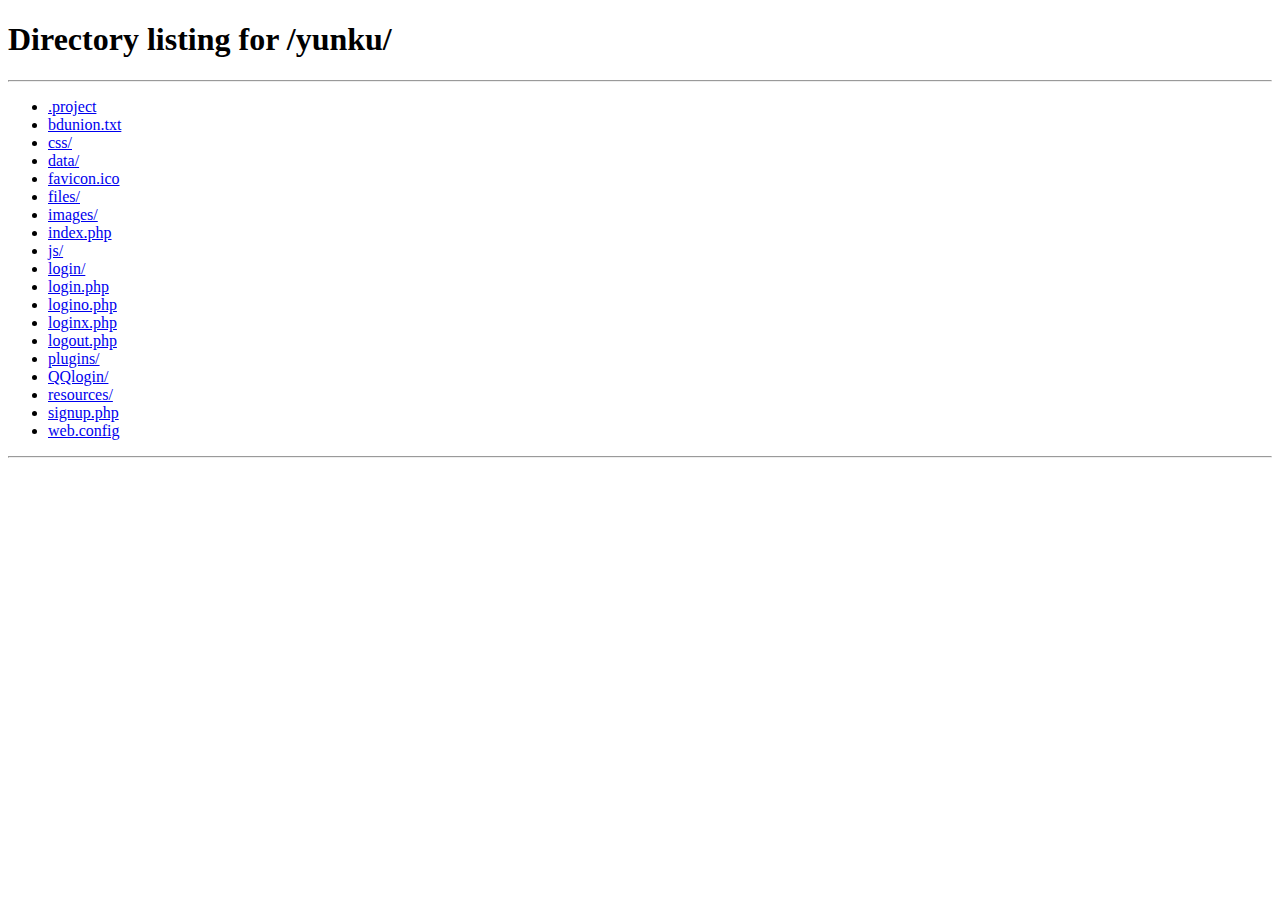
<file: yunku/resources/reload.html>
﻿<html>
	<head>
		<title></title>
	</head>
	<body>
	
	<script language="javascript">
	function getUrl() {
      var query = window.location.hash.substring(1);
      var vars = query.split("&&&");
      for (var i=0;i<vars.length;i++) {
        var url = vars[i];
        return decodeURI(url).replace("html%23","html#");
      } 
    }

    var rel = '../';
    var url = getUrl();
    if (url.indexOf(":") > 0 && url.indexOf(":") < 10) rel = '';
	self.location.href = rel + url;
	</script>
	
	</body>
</html>
</file>
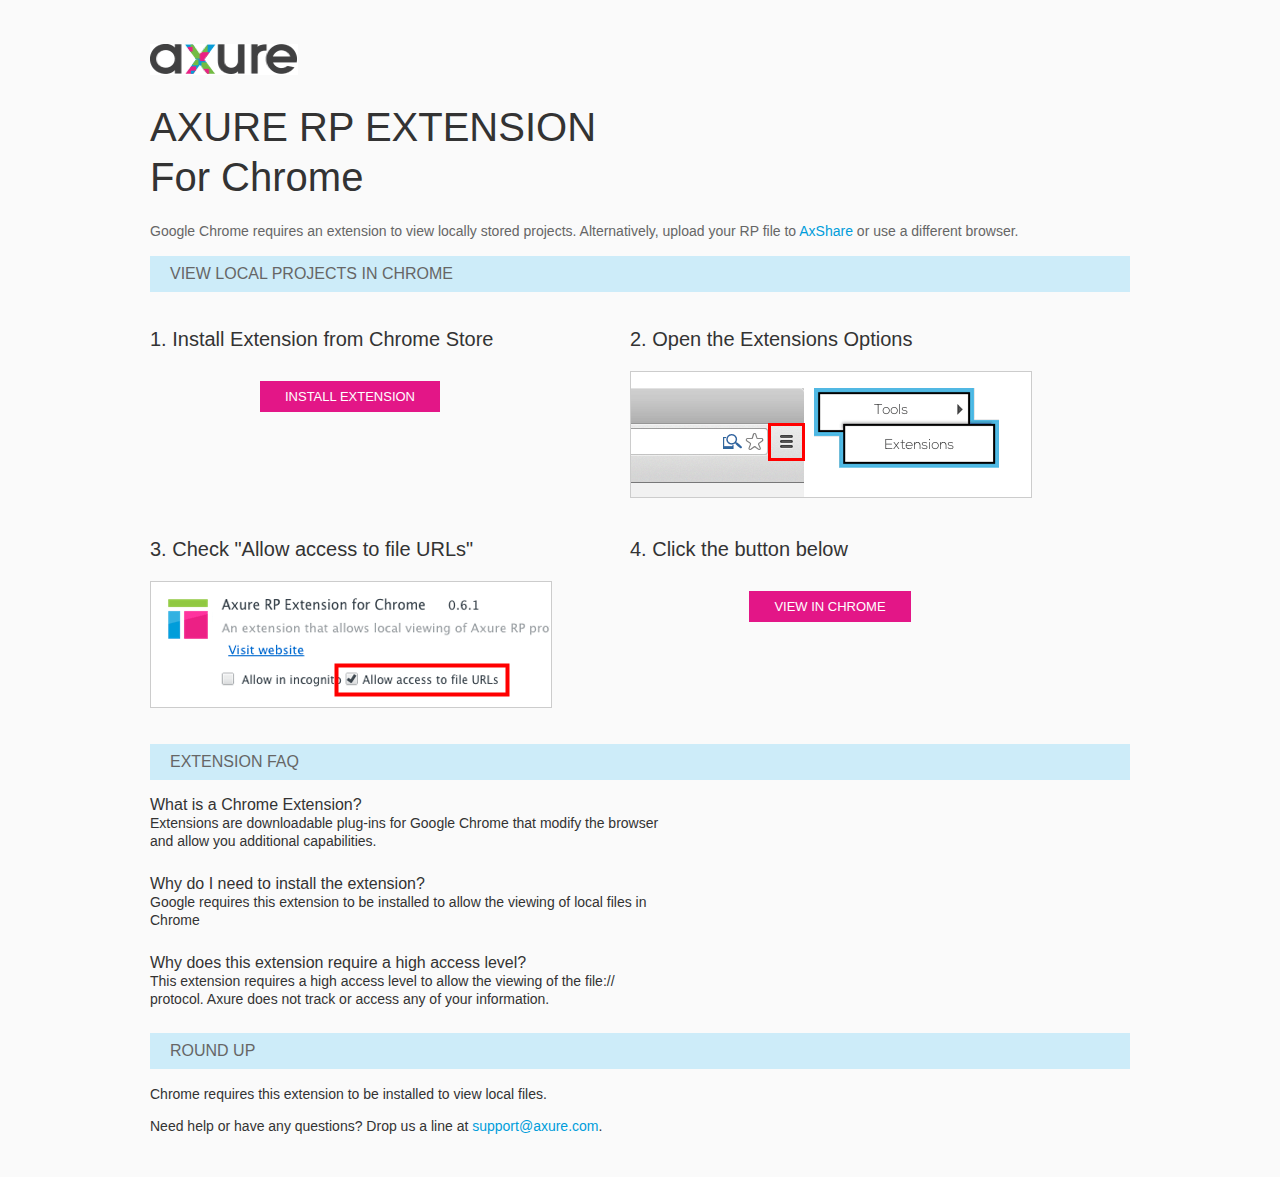
<file: yunku/resources/chrome/chrome.html>
<html>
<head>
    <title>Install the Axure RP Chrome Extension</title>
    <style type="text/css">
        *
        {
            font-family: Helvetica, Arial, sans-serif;
        }
        body
        {
            text-align: center;
            background-color: #fafafa;
        }
        p
        {
            font-size: 14px;
            line-height: 18px;
            color: #333333;
        }
        div.container
        {
            width: 980px;
            margin-left: auto;
            margin-right: auto;
            text-align: left;
        }
        a
        {
            text-decoration: none;
            color: #009dda;
        }
        .button
        {
            background: #E31687;
            font: normal 16px Arial, sans-serif;
            color: #FFFFFF;
            padding: 8px 25px 8px 25px;
            border: 0;
            display: inline-block;
            margin-top: 10px;
            text-transform: uppercase;
            font-size: 13px;
        }
        a:hover.button
        {
            opacity: .8;
        }
        div.left
        {
            width: 400px;
            float: left;
            margin-right: 80px;
        }
        div.right
        {
            width: 400px;
            float: left;
        }
        div.buttonContainer
        {
            text-align: center;
        }
        h1
        {
            font-size: 40px;
            color: #333333;
            line-height: 50px;
            margin-bottom: 20px;
            font-weight: normal;
        }
        h2
        {
            font-size: 38px;
            font-weight: normal;
            color: #08639C;
            text-align: center;
        }
        h3
        {
            font-size: 20px;
            color: #333333;
            font-weight: normal;
        }
        .heading
        {
            background-color: #cdecf9;
            height: 36px;
            line-height: 36px;
            padding-left: 20px;
            font-size: 16px;
            color: #666666;
        }
        span.faq
        {
            font-size: 16px;
            font-weight: normal;
            color: #333333;
            display: block;
        }
    </style>
</head>
<body>
    <div class="container">
        <br />
        <br />
        <img src="axure_logo.gif" alt="axure" />
        <br />
        <h1>
            AXURE RP EXTENSION<br />
            For Chrome</h1>
        <p style="font-size: 14px; color: #666666; margin-top: 10px;">
            Google Chrome requires an extension to view locally stored projects. Alternatively,
            upload your RP file to <a href="https://share.axure.com">AxShare</a> or use a different
            browser.</p>
        <h3 class="heading">
            VIEW LOCAL PROJECTS IN CHROME</h3>
        <div class="left">
            <h3>
                1. Install Extension from Chrome Store</h3>
            <div class="buttonContainer">
                <a class="button" href="https://chrome.google.com/webstore/detail/dogkpdfcklifaemcdfbildhcofnopogp"
                    target="_blank">Install Extension</a>
            </div>
        </div>
        <div class="right">
            <h3>
                2. Open the Extensions Options</h3>
            <img src="extensions_menu.gif" alt="extensions" />
        </div>
        <div style="clear: both; height: 20px;">
            &nbsp;</div>
        <div class="left">
            <h3>
                3. Check "Allow access to file URLs"</h3>
            <img src="allow_access.gif" alt="allow access" />
        </div>
        <div class="right">
            <h3>
                4. Click the button below</h3>
            <div class="buttonContainer">
                <a class="button" href="../../start.html">View in Chrome</a>
            </div>
        </div>
        <div style="clear: both; height: 20px;">
        </div>
        <h3 class="heading">
            EXTENSION FAQ</h3>
        <p>
            <span class="faq">What is a Chrome Extension?</span> Extensions are downloadable
            plug-ins for Google Chrome that modify the browser<br />
            and allow you additional capabilities.
        </p>
        <p style="margin-top: 25px;">
            <span class="faq">Why do I need to install the extension?</span> Google requires
            this extension to be installed to allow the viewing of local files in<br />
            Chrome
        </p>
        <p style="margin-top: 25px; margin-bottom: 25px;">
            <span class="faq">Why does this extension require a high access level?</span> This
            extension requires a high access level to allow the viewing of the file://<br />
            protocol. Axure does not track or access any of your information.
        </p>
        <h3 class="heading">
            ROUND UP</h3>
        <p>
            Chrome requires this extension to be installed to view local files.</p>
        <p>
            Need help or have any questions? Drop us a line at <a href="mailto:support@axure.com">
                support@axure.com</a>.
        </p>
        <div style="clear: both; height: 20px;">
        </div>
    </div>
</body>
</html>
</file>
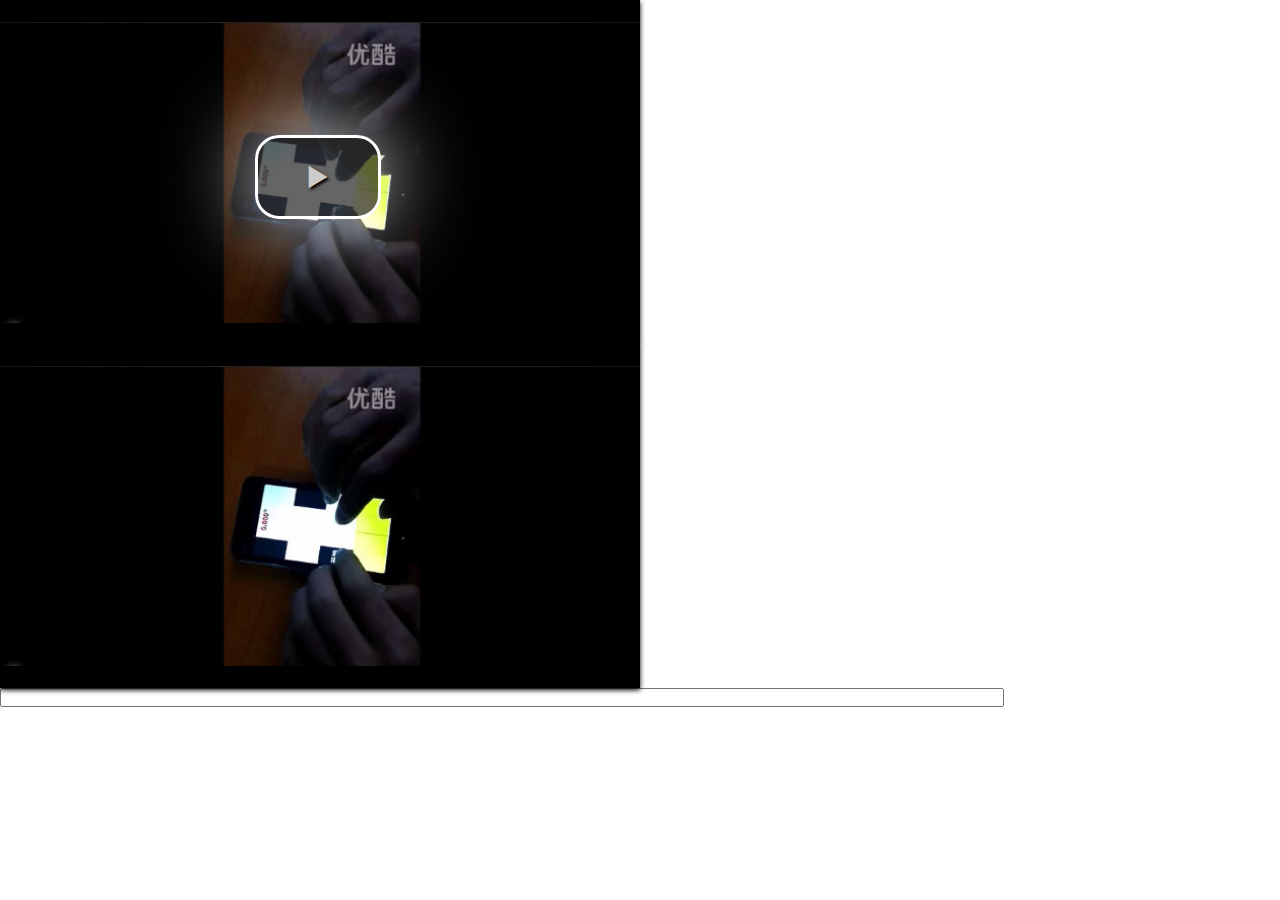
<file: zdcar2/vidio/css/Html5视频范例.html>
﻿<!DOCTYPE html>
<html>
<head>
    <title></title>
    <meta charset="utf-8" />
    <link rel="stylesheet" href="ui-base.css">
    <link rel="stylesheet" href="ui-box.css">
    <link rel="stylesheet" href="ui-color.css">
    <!-- Chang URLs to wherever Video.js files will be hosted -->
    <link href="../demo-css-js/video-js.css" rel="stylesheet" type="text/css">
    <link href="../demo-css-js/video-js-smail.css" rel="stylesheet" type="text/css">
    <!-- video.js must be in the <head> for older IEs to work. -->
    <script src="../demo-css-js/video.js"></script>
    <!-- Unless using the CDN hosted version, update the URL to the Flash SWF -->
    <script src="jquery.js" type="text/javascript"></script>
</head>
<body>
    <video id="myvideo" class="video-js vjs-default-skin-smail fg-huise" controls preload="none" width="640" height="344"
           poster="../img/yule-1.jpg"
           data-setup="{}">
      <source src="../video/yule-1.mp4" type="video/ogg" />
      <source src="../video/yule-1.mp4" type="video/mp4" />
        <track kind="captions" src="../demo-css-js/demo.captions.vtt" srclang="en" label="English">
        <track kind="subtitles" src="../demo-css-js/demo.captions.vtt" srclang="en" label="English">
    </video>
    <video id="myvideo1" class="video-js vjs-default-skin-smail fg-huise hand"   preload="none" width="640" height="344"
           poster="../img/yule-1.jpg"
           >
        <source src="../video/yule-1.mp4" type="video/ogg" />
        <source src="../video/yule-1.mp4" type="video/mp4" />
        <track kind="captions" src="../demo-css-js/demo.captions.vtt" srclang="en" label="English">
        <track kind="subtitles" src="../demo-css-js/demo.captions.vtt" srclang="en" label="English">
    </video>

    <script>
        var video = $('#myvideo');
//
//        $("#myvideo1").click(function () {
//            $("#myvideo").attr("src","../video/yule-2.mp4");//更新url
//            video[0].play();
//        });


$(document).ready(function(){
    $("#myvideo1").click(function(){
        video.attr("src","../video/yule-2.mp4");//更新url
        video[0].play();
//        $("#myvideo").attr("autoplay","true");//直接播放
    })
});
        function getKey()
        {
                if(event.keyCode==13){
                     alert('click enter');
                    }
            }


    </script>
    <input type="text" id="urlstr"  style="width:1000px;" onkeypress="getKey();"/>
</body>
</html>
</file>
<file: weixin/main2/css/Mycss.css>
.ub-ac
{
	-webkit-box-align:center;
	box-align:center;
}
.ub-pc
{
	-webkit-box-pack:center;
	box-pack:center;
}
.ub-ae
{
	-webkit-box-align:end;
	box-align:end;
}
.ub-pe
{
	-webkit-box-pack:end;
	box-pack:end;
}
.ub-ver
{
	-webkit-box-orient:vertical;
	box-orient:vertical;
}
.ub-f1
{
	position:relative;
	-webkit-box-flex: 1; 
	box-flex: 1;
}
.ub
{
	display: -webkit-box !important;
	display: box !important;
	position:relative;
}
.ub-fh
{
	width:100%;
}
.ub-fv
{
	height:100%;
}
.ceshi{
    border: 0.1em solid red;
}
.bor-hui{
    border: 0.1em solid #eef0ef;
}
.bor-hui-you{
    border-right: 0.15em solid #eef0ef;
}
.bor-hui-xia{
    border-bottom: 0.15em solid #eef0ef;
}
.left{
    float: left;
}
.right{
    float: right;
}
a:link {
text-decoration: none;
}
a:visited {
text-decoration: none;
}
a:hover {
text-decoration: none;
}
a:active {
text-decoration: none;
}
.absolute{
    position: absolute;
}
.relative{
    position: relative;
}
.hand{
    cursor: hand;
}
.toum05{
	background-color:rgba(255,255,255,0.5);
}
.toum-hei{
	background:rgba(0,0,0,0.15);
}
.toum08{
	background-color:rgba(255,255,255,0.8);
}
.white{
	color: white;
}
.bg-white{
	background-color: white;
}
.none{
	display: none;
}
.w50b{
	width: 50%;
}
.bold{
	font-weight: bold;
}
.fg-hui{
    box-shadow:0 0 1rem #d5d6d7;
}
.fg-xia-hui{
filter:progid:DXImageTransform.Microsoft.Shadow(color=#6b683c,direction=180,strength=4);/*ie*/
-moz-box-shadow: 0em 1em 1.0em #6b683c;/*firefox*/
-webkit-box-shadow: 0em 1em 1.0em #6b683c;/*safari或chrome*/
ox-shadow:0em 1em 1.0em #6b683c;/*opera或ie9*/
}
.fg-you-hui{
filter:progid:DXImageTransform.Microsoft.Shadow(color=#6b683c,direction=180,strength=4);/*ie*/
-moz-box-shadow: 0.9em 0 1.5em #6b683c;/*firefox*/
-webkit-box-shadow: 0.9em 0 1.5em #6b683c;/*safari或chrome*/
ox-shadow:0.9em 0 1.5em #6b683c;/*opera或ie9*/
}
.visible{
	visibility: hidden;
}
.uof {
    overflow: hidden;
}
.uc-a1 {
    -webkit-border-radius: 0.5em;
    border-radius: 0.5em
}
.uc-a3 {
    -webkit-border-radius: 10em;
    border-radius: 10em
}
.uc-a2 {
    -webkit-border-radius: 1em;
    border-radius: 1em
}
.uts1{
	text-shadow: 0.3em 0.2em 0.2em black;

}
.uts-box1{
	box-shadow: 0.3em 0.5em 0.5em black;

}
.endbox{
    /*position:fixed !Important;*/
    bottom:0;
    float:left;
    position:absolute;
    z-index:1000;
}
.endbox1{
    /*position:fixed !Important;*/
    bottom:5em;
    float:left;
    position:absolute;
    z-index:1000;
}
.topbox{
    top:0;
    position:absolute;
    z-index:1001;
}
.midbox{
    top:20%;
    position:absolute;
    z-index:1000;
}
.child_height{
	
}
.bg-blue{
	background: #75d3f7;
}
.bg-red{
	background: #eb4f38;
}
.bg-hei{
	background: #1c2c39;
}
.uinput input, .uinput textarea {
    margin: 0px;
    border: 0px;
    width: 100%;
    height: 100%;
    -webkit-appearance: none;
    padding: .4em 0;
    line-height: 1.2em;
    background: none;
    text-decoration: none;
    font-size: 1em;
    display: block;
}
.uinput textarea {
    min-height: 5em;
}
.ulev-1 {
    font-size: 1.8em !important;
    font-family: 微软雅黑;
    color: white;
}
.bg-toum{
	background-color: transparent;
}
.font-heiti-mid{
	font-family:"黑体";
	font-size: 3.5rem;
}
.font-heiti-mid1{
	font-family:"黑体";
	font-size: 2.9rem;
}
.font-heiti-smail{
	font-family:"宋体";
	font-size: 2.5rem;
}
.font-hui{
	color: #b5b5b7;
}
.font-white{
	color: white;
}
.bg-hui{
	background: #f4f5f9;
}
.tx-c {
    text-align: center;
}
</file>
<file: zdcar2/vidio/css/ui-base.css>
* {
    margin: 0;
    padding: 0;
}

/**
 * 1. Avoid the WebKit bug in Android 4.0.* where (2) destroys native `audio`
 *    and `video` controls.
 * 2. Correct inability to style clickable `input` types in iOS.
 * 3. Improve usability and consistency of cursor style between image-type
 *    `input` and others.
 */

button, html input[type="button"], /* 1 */
input[type="reset"], input[type="submit"] {
    -webkit-appearance: button; /* 2 */
    cursor: pointer
}

div {
    outline: 0 !important;
    -webkit-text-size-adjust: none;
    -webkit-tap-highlight-color: rgba(0, 0, 0, 0);
    position: relative;
}

ul, li {
    list-style: none;
}

.uc-tl {
    -webkit-border-top-left-radius: .6em;
    border-top-left-radius: .6em
}

.uc-tr {
    -webkit-border-top-right-radius: .6em;
    border-top-right-radius: .6em
}

.uc-bl {
    -webkit-border-bottom-left-radius: .6em;
    border-bottom-left-radius: .6em
}

.uc-br {
    -webkit-border-bottom-right-radius: .6em;
    border-bottom-right-radius: .6em
}

.uc-t {
    -webkit-border-top-left-radius: .6em;
    border-top-left-radius: .6em;
    -webkit-border-top-right-radius: .6em;
    border-top-right-radius: .6em
}

.uc-b {
    -webkit-border-bottom-left-radius: .6em;
    border-bottom-left-radius: .6em;
    -webkit-border-bottom-right-radius: .6em;
    border-bottom-right-radius: .6em
}

.uc-r {
    -webkit-border-top-right-radius: .6em;
    border-top-right-radius: .6em;
    -webkit-border-bottom-right-radius: .6em;
    border-bottom-right-radius: .6em
}

.uc-l {
    -webkit-border-top-left-radius: .6em;
    border-top-left-radius: .6em;
    -webkit-border-bottom-left-radius: .6em;
    border-bottom-left-radius: .6em
}

.uc-a {
    -webkit-border-radius: .2em;
    border-radius: .2em
}

.uc-n {
    -webkit-border-radius: 0;
    border-radius: 0
}

.uc-tl1 {
    -webkit-border-top-left-radius: 0.3em;
    border-top-left-radius: 0.3em
}

.uc-tr1 {
    -webkit-border-top-right-radius: 0.3em;
    border-top-right-radius: 0.3em
}

.uc-bl1 {
    -webkit-border-bottom-left-radius: 0.3em;
    border-bottom-left-radius: 0.3em
}

.uc-br1 {
    -webkit-border-bottom-right-radius: 0.3em;
    border-bottom-right-radius: 0.3em
}

.uc-t1 {
    -webkit-border-top-left-radius: 0.3em;
    border-top-left-radius: 0.3em;
    -webkit-border-top-right-radius: 0.3em;
    border-top-right-radius: 0.3em
}

.uc-b1 {
    -webkit-border-bottom-left-radius: 0.3em;
    border-bottom-left-radius: 0.3em;
    -webkit-border-bottom-right-radius: 0.3em;
    border-bottom-right-radius: 0.3em
}

.uc-r1 {
    -webkit-border-top-right-radius: 0.3em;
    border-top-right-radius: 0.3em;
    -webkit-border-bottom-right-radius: 0.3em;
    border-bottom-right-radius: 0.3em
}

.uc-l1 {
    -webkit-border-top-left-radius: 0.3em;
    border-top-left-radius: 0.3em;
    -webkit-border-bottom-left-radius: 0.3em;
    border-bottom-left-radius: 0.3em
}

.uc-a1 {
    -webkit-border-radius: 1em;
    border-radius: 1em
}
.uc-a3 {
    -webkit-border-radius: 0.4em;
    border-radius: 0.4em
}
.uc-a2 {
    -webkit-border-radius: 1.2em;
    border-radius: 1.2em
}
.uc-tl, .uc-tr, .uc-bl, .uc-br, .uc-t, .uc-b, .uc-r, .uc-l, .uc-a, .uc-n, .uc-tl1, .uc-tr1, .uc-bl1, .uc-br1, .uc-t1, .uc-b1, .uc-r1, .uc-l1, .uc-a1, .uc-a2,     .uc-a3 {
    -webkit-background-clip: padding-box;
    background-clip: padding-box
}

.us {
    -webkit-box-shadow: 0 1px 4px rgba(0, 0, 0, .3);
    box-shadow: 0 1px 4px rgba(0, 0, 0, .3)
}
.us1 {
    -webkit-box-shadow: 0 1px 4px rgba(120, 120, 120, .3);
    box-shadow: 0 1px 4px rgba(120, 120, 120, .3)
}
.us-i {
    -webkit-box-shadow: inset 0px 2px 3px rgba(0, 0, 0, .4);
    box-shadow: inset 0px 2px 3px rgba(0, 0, 0, .4)
}

.uts {
    text-shadow: 0px 2px 2px #000;
}
.uts-baise {
    text-shadow: 0px 2px 7px #ffffff;
}
.um, .um body {
    height: 100%;
    padding: 0px;
    margin: 0px;
    font-family: "Helvetica Neue", Helvetica;
}

.um-vp {
    margin: 0;
    padding: 0;
    overflow-x: hidden;
    -webkit-text-size-adjust: none;
    -webkit-tap-highlight-color: rgba(0, 0, 0, 0);
    -webkit-user-select: none
}

.um-vp .up {
    top: 0;
    left: 0;
    width: 100%;
    min-height: 100%;
    max-height: 100%;
    position: absolute;
    border: 0
}

.uh, .uf {
    display: block;
    width: 100%;
    font-size: 1em;
}

.up .uh, .up .uf, .pos_re {
    position: relative
}

.uh .ut, .uf .ut {
    padding: .72em 1em .72em;
    margin: 0;
}

.ufl {
    float: left !important;
}
.ufr {
    float: right !important;
}

.ulev2 {
    font-size: 1.5em !important;
}

.ulev1 {
    font-size: 1.2em !important;
}

.ulev0 {
    font-size: 1.0em !important;
}

.ulev-1 {
    font-size: 0.8125em !important;
}

.ulev-2 {
    font-size: 0.625em !important;
}
.ulev-3 {
    font-size: 1.0625em !important;
}
.ulev-4 {
    font-size: 0.75em !important;
}
.ulim {
    max-width: 5em;
    text-overflow: ellipsis;
    white-space: nowrap;
    overflow: hidden;
}

.uinl {
    display: inline-block;
    position: relative;
}

.uinn {
    padding: 0.5em;
    margin: 0;
}
.uinn1 {
    padding: 0 0.5em;
    margin: 0;
}
.uinn2 {
    padding: 0.5em 1em;
    margin: 0;
}
.uinn3 {
    padding: 0.2em;
    margin: 0;
}
.uinn4 {
    padding: 0 0.2em;
    margin: 0;
}
.uinn5 {
    padding: 0.2em 0.5em;
    margin: 0;
}
.uinn7 {
    padding: 0.66em 0.375em;
    margin: 0;
}
.umh1 {
    min-height: 1em;
}

.umh2 {
    min-height: 1.2em;
}

.umh3 {
    min-height: 1.5em;
}

.umh4 {
    min-height: 2em;
}
.umh5 {
    min-height: 3em;
}
.umh6 {
    min-height: 4em;
}
.umh7 {
    min-height: 1.8em;
}
.umw1 {
    min-width: 1em;
}
.umw1-5 {
    min-width: 1.5em;
}

.umw2 {
    min-width: 2em;
}

.umw3 {
    min-width: 3em;
}

.umw4 {
    min-width: 4em;
}

.tx-l {
    text-align: left;
}
.tx-r {
    text-align: right;
}
.tx-c {
    text-align: center;
}

.ut-s {
    text-overflow: ellipsis;
    overflow: hidden;
    white-space: nowrap !important;
    outline: 0 !important
}

.ut-m {
    text-overflow: ellipsis;
    overflow: hidden;
    white-space: normal !important;
    outline: 0 !important
}

.uba {
    border: 1px solid;
}
.uba1 {
    border: 2px solid;
}
.uba2 {
    border: 3px solid;
}

.ubt {
    border-top: 1px solid;
}
.ubb {
    border-bottom: 1px solid;
}

.ubl {
    border-left: 1px solid;
}

.ubr {
    border-right: 1px solid;
}

.uhide {
    display: none !important;
}

.umar-b {
    margin-bottom: 0.4em;
}
.umar-t {
    margin-top: 0.4em;
}
.umar-l {
    margin-left: 0.4em;
}
.umar-r {
    margin-right: 0.4em;
}
.umar-a {
    margin: 0.4em;
}

.uof {
    overflow: hidden;
}
.uof-x {
    overflow-x: hidden;
}
.uof-y {
    overflow-y: hidden;
}

.uabs {
    position: absolute;
    left: 0;
    top: 0;
}

.uabs-r {
    position: absolute;
    right: 0;
    top: 0;
}

.utra {
    -webkit-transition: all 300ms ease-in 100ms
}
.line1 {
    -webkit-line-clamp: 1;
}
.line2 {
    -webkit-line-clamp: 2;
}

.line3 {
    -webkit-line-clamp: 3;
}

.ani-act {
    transform: scale(0.95,0.97);
    -webkit-transform: scale(0.95,0.97);
    -webkit-transition-duration: 300ms;
    opacity: .7;
}

.uh_ios7 .uh {
    padding: 1em 0 0;
}
.fs1-8{
    font-size: 1.8em;
}
.fs1{
    font-size: 1em;
}
.fs1-5{
    font-size: 1.5em;
}
.hand{
    cursor: hand;
}
</file>
<file: zdcar2/vidio/css/ui-box.css>
.ub
{
	display: -webkit-box !important;
	display: box !important;
	position:relative;
}

.ub-rev
{
	-webkit-box-direction:reverse;
	box-direction:reverse;
}

.ub-fh
{
	width:100%;
}

.ub-fv
{
	height:100%;
}

.ub-con
{
	position:absolute;
	width:100%;
	height:100%;
}

.ub-ac
{
	-webkit-box-align:center;
	box-align:center;
}
.ub-ae
{
	-webkit-box-align:end;
	box-align:end;
}

.ub-pc
{
	-webkit-box-pack:center;
	box-pack:center;
}
.ub-pe
{
	-webkit-box-pack:end;
	box-pack:end;
}
.ub-pj
{
	-webkit-box-pack:justify;
	box-pack:justify;
}

.ub-ver
{
	-webkit-box-orient:vertical;
	box-orient:vertical;
}

.ub-f1
{
	position:relative;
	-webkit-box-flex: 1; 
	box-flex: 1;
}

.ub-f2
{
	position:relative;
	-webkit-box-flex: 2;
	box-flex: 2; 
}

.ub-f3
{
	position:relative;
	-webkit-box-flex: 3;
	box-flex: 3;
}

.ub-f4
{
	position:relative;
	-webkit-box-flex: 4;
	box-flex: 4;
}

.ub-img
{
	-webkit-background-size:contain;
	background-size:contain;
	background-repeat:no-repeat;
	background-position:center;
}

.ub-img1
{
	-webkit-background-size:cover;
	background-size:cover;
	background-repeat:no-repeat;
	background-position:center;
}
.ub-img2
{
	background-repeat:repeat-x;
	background-size:auto 100%
}
.ub-img3
{
	background-repeat:repeat-y;
	background-size:100% auto
}

.ub-img4
{
	-webkit-background-size:100% auto;
	background-size:100% auto;
	background-repeat:no-repeat;
	background-position:center;
}
.ub-img5
{
	-webkit-background-size:auto 100%;
	background-size:auto 100%;
	background-repeat:no-repeat;
	background-position:center;
}

.ub-img6
{
	background-repeat:no-repeat;
	background-position:center;
}
.ub-img7
{
	-webkit-background-size:100% 100%;
	background-size:100% 100%;
	background-repeat:no-repeat;
	background-position:center;
}
.img
{
	width:100%;

	min-width:1000px;

	width:expression_r(document.body.clientWidth < 1000 ? "1000px": "auto" );


}
.iconfont-sousuo {
	width: 1.3em;
	height: 1.3em;
	background: url(../img/iconfont-sousuo.png) no-repeat;
	background-size: 1.3em 1.3em
}
.uinput input, .uinput textarea {
	margin: 0px;
	border: 0px;
	-webkit-appearance: none;
	background: none;
	text-decoration: none;
	font-size: 1em;
	display: block;
}
.left{
	float: left;
}
.right{
	float: right;
}
.shuipingxian{
	width: 40em;
	height: 0.3em;
	background-color: black;
}
.shuipingxian-duan{
	width: 7em;
	height: 0.3em;
	background-color: white;
}
.z-index1{
	z-index: 1;
}
.mt1-5{
	margin-top: 1.5em;
}
.ml46{
	margin-left: 46%;
}
.ml20{
	margin-left: 20%;
}
.m0-8{
	margin: 0.8em;
}
.mt0-8{
	margin-top: 0.8em
}
.mt0-685{
	margin-top: 0.685em;
}
.mt1-5{
	margin-top: 1.5em;
}
.mt2{
	margin-top: 2em;
}
.ml1-2{
	margin-left: 1.2em;
}
.mt1{
	margin-top: 1em;
}
.mt-0-3{
	margin-top: -0.3em;
}
.relative{
	position: relative;
}
.ml25{
	margin-left: 25em;
}
.mt14{
	margin-top: 14em;
}
.ml5{
	margin-left: 5em;
}
.absolute{
	position: absolute;
}
.right-150{
	right: -150em;
}
.z-index-1{
	z-index: -1;
}
.z-index2{
	z-index: 2;
}
.mt-58-8{
	margin-top: -58.8em
}
.right150{
	right: 150em;
}
.one{

}
.two{

}
.three{

}
.four{

}
.m1{
	margin: 1em;
}
</file>
<file: zdcar2/vidio/css/ui-color.css>
/*****************************************/
/*基础header颜色*/
.bc-head {
    background-color: #00A1EA;
}
/*****************************************/
/*基础body背景颜色*/
.bc-bg {
    background-color: #EEEEEE;
}
/*辅助控件背景颜色*/
.sc-bg {
    background-color: #EEEEEE;
}
/*辅助控件背景颜色*/
.sc-bg-active {
    background-color: #DFDFDF;
}
/*警告背景色*/
.sc-bg-alert {
    background-color: #F16412;
}
/*****************************************/
/*基础字体颜色*/
.bc-text {
    color: black;
}
/*基础标题字体颜色*/
.bc-text-head {
    color: white;
}
/*辅助字体颜色*/
.sc-text {
    color: #848484;
}
/*辅助字体颜色*/
.sc-text-active {
    color: #00A1EA !important;
}
/*辅助字体颜色*/
.sc-text-hint {
    color: #E3E3E3;
}
/*辅助字体颜色*/
.sc-text-warn {
    color: #FC7800;
}
/*辅助字体颜色*/
.sc-text-tab {
    color: #636363;
}
/*****************************************/
/*基础边框颜色*/
.bc-border {
    border-color: #BABABA;
}
/*辅助边框颜色*/
.sc-border {
    border-color: #FFFFFF;
}
.sc-border-tab {
    border-color: #00A1EA;
}
/*****************************************/
/*基础按钮颜色*/
.bc-btn {
    background-color: #007DB8;
}
/*辅助按钮颜色*/
.sc-btn {
    background-color: #00A1EA;
}
.myfont{
    font-family: 华文细黑;
    color: white;

}
.myblack{
    background-color: #121212
}
.myfont-huise{
    font-family: 华文细黑;
    color: #666666;

}
.myfont-heise{
    font-family: 华文细黑;
    color: dimgray;

}
.fg-baise{
    box-shadow:0 0 10px white;}
.fg-huise{
    box-shadow:0px 2px 5px black;}
</file>
<file: zdcar2/vidio/demo-css-js/video-js.css>
/*!
Video.js Default Styles (http://videojs.com)
Version 4.10.2
Create your own skin at http://designer.videojs.com
*/
/* SKIN
================================================================================
The main class name for all skin-specific styles. To make your own skin,
replace all occurances of 'vjs-default-skin' with a new name. Then add your new
skin name to your video tag instead of the default skin.
e.g. <video class="video-js my-skin-name">
*/
.vjs-default-skin {
  color: #cccccc;
}
/* Custom Icon Font
--------------------------------------------------------------------------------
The control icons are from a custom font. Each icon corresponds to a character
(e.g. "\e001"). Font icons allow for easy scaling and coloring of icons.
*/
@font-face {
  font-family: 'VideoJS';
  src: url('font/vjs.eot');
  src: url('font/vjs.eot?#iefix') format('embedded-opentype'), url('font/vjs.woff') format('woff'), url('font/vjs.ttf') format('truetype'), url('font/vjs.svg#icomoon') format('svg');
  font-weight: normal;
  font-style: normal;
}
/* Base UI Component Classes
--------------------------------------------------------------------------------
*/
/* Slider - used for Volume bar and Seek bar */
.vjs-default-skin .vjs-slider {
  /* Replace browser focus hightlight with handle highlight */
  outline: 0;
  position: relative;
  cursor: pointer;
  padding: 0;
  /* background-color-with-alpha */
  background-color: #333333;
  background-color: rgba(51, 51, 51, 0.9);
}
.vjs-default-skin .vjs-slider:focus {
  /* box-shadow */
  -webkit-box-shadow: 0 0 2em #ffffff;
  -moz-box-shadow: 0 0 2em #ffffff;
  box-shadow: 0 0 2em #ffffff;
}
.vjs-default-skin .vjs-slider-handle {
  position: absolute;
  /* Needed for IE6 */
  left: 0;
  top: 0;
}
.vjs-default-skin .vjs-slider-handle:before {
  content: "\e009";
  font-family: VideoJS;
  font-size: 1em;
  line-height: 1;
  text-align: center;
  text-shadow: 0em 0em 1em #fff;
  position: absolute;
  top: 0;
  left: 0;
  /* Rotate the square icon to make a diamond */
  /* transform */
  -webkit-transform: rotate(-45deg);
  -moz-transform: rotate(-45deg);
  -ms-transform: rotate(-45deg);
  -o-transform: rotate(-45deg);
  transform: rotate(-45deg);
}
/* Control Bar
--------------------------------------------------------------------------------
The default control bar that is a container for most of the controls.
*/
.vjs-default-skin .vjs-control-bar {
  /* Start hidden */
  display: none;
  position: absolute;
  /* Place control bar at the bottom of the player box/video.
     If you want more margin below the control bar, add more height. */
  bottom: 0;
  /* Use left/right to stretch to 100% width of player div */
  left: 0;
  right: 0;
  /* Height includes any margin you want above or below control items */
  height: 3.0em;
  /* background-color-with-alpha */
  background-color: #07141e;
  background-color: rgba(7, 20, 30, 0.7);
}
/* Show the control bar only once the video has started playing */
.vjs-default-skin.vjs-has-started .vjs-control-bar {
  display: block;
  /* Visibility needed to make sure things hide in older browsers too. */

  visibility: visible;
  opacity: 1;
  /* transition */
  -webkit-transition: visibility 0.1s, opacity 0.1s;
  -moz-transition: visibility 0.1s, opacity 0.1s;
  -o-transition: visibility 0.1s, opacity 0.1s;
  transition: visibility 0.1s, opacity 0.1s;
}
/* Hide the control bar when the video is playing and the user is inactive  */
.vjs-default-skin.vjs-has-started.vjs-user-inactive.vjs-playing .vjs-control-bar {
  display: block;
  visibility: hidden;
  opacity: 0;
  /* transition */
  -webkit-transition: visibility 1s, opacity 1s;
  -moz-transition: visibility 1s, opacity 1s;
  -o-transition: visibility 1s, opacity 1s;
  transition: visibility 1s, opacity 1s;
}
.vjs-default-skin.vjs-controls-disabled .vjs-control-bar {
  display: none;
}
.vjs-default-skin.vjs-using-native-controls .vjs-control-bar {
  display: none;
}
/* The control bar shouldn't show after an error */
.vjs-default-skin.vjs-error .vjs-control-bar {
  display: none;
}
/* Don't hide the control bar if it's audio */
.vjs-audio.vjs-default-skin.vjs-has-started.vjs-user-inactive.vjs-playing .vjs-control-bar {
  opacity: 1;
  visibility: visible;
}
/* IE8 is flakey with fonts, and you have to change the actual content to force
fonts to show/hide properly.
  - "\9" IE8 hack didn't work for this
  - Found in XP IE8 from http://modern.ie. Does not show up in "IE8 mode" in IE9
*/
@media \0screen {
  .vjs-default-skin.vjs-user-inactive.vjs-playing .vjs-control-bar :before {
    content: "";
  }
}
/* General styles for individual controls. */
.vjs-default-skin .vjs-control {
  outline: none;
  position: relative;
  float: left;
  text-align: center;
  margin: 0;
  padding: 0;
  height: 3.0em;
  width: 4em;
}
/* Font button icons */
.vjs-default-skin .vjs-control:before {
  font-family: VideoJS;
  font-size: 1.5em;
  line-height: 2;
  position: absolute;
  top: 0;
  left: 0;
  width: 100%;
  height: 100%;
  text-align: center;
  text-shadow: 1px 1px 1px rgba(0, 0, 0, 0.5);
}
/* Replacement for focus outline */
.vjs-default-skin .vjs-control:focus:before,
.vjs-default-skin .vjs-control:hover:before {
  text-shadow: 0em 0em 1em #ffffff;
}
.vjs-default-skin .vjs-control:focus {
  /*  outline: 0; */
  /* keyboard-only users cannot see the focus on several of the UI elements when
  this is set to 0 */

}
/* Hide control text visually, but have it available for screenreaders */
.vjs-default-skin .vjs-control-text {
  /* hide-visually */
  border: 0;
  clip: rect(0 0 0 0);
  height: 1px;
  margin: -1px;
  overflow: hidden;
  padding: 0;
  position: absolute;
  width: 1px;
}
/* Play/Pause
--------------------------------------------------------------------------------
*/
.vjs-default-skin .vjs-play-control {
  width: 5em;
  cursor: pointer;
}
.vjs-default-skin .vjs-play-control:before {
  content: "\e001";
}
.vjs-default-skin.vjs-playing .vjs-play-control:before {
  content: "\e002";
}
/* Playback toggle
--------------------------------------------------------------------------------
*/
.vjs-default-skin .vjs-playback-rate .vjs-playback-rate-value {
  font-size: 1.5em;
  line-height: 2;
  position: absolute;
  top: 0;
  left: 0;
  width: 100%;
  height: 100%;
  text-align: center;
  text-shadow: 1px 1px 1px rgba(0, 0, 0, 0.5);
}
.vjs-default-skin .vjs-playback-rate.vjs-menu-button .vjs-menu .vjs-menu-content {
  width: 4em;
  left: -2em;
  list-style: none;
}
/* Volume/Mute
-------------------------------------------------------------------------------- */
.vjs-default-skin .vjs-mute-control,
.vjs-default-skin .vjs-volume-menu-button {
  cursor: pointer;
  float: right;
}
.vjs-default-skin .vjs-mute-control:before,
.vjs-default-skin .vjs-volume-menu-button:before {
  content: "\e006";
}
.vjs-default-skin .vjs-mute-control.vjs-vol-0:before,
.vjs-default-skin .vjs-volume-menu-button.vjs-vol-0:before {
  content: "\e003";
}
.vjs-default-skin .vjs-mute-control.vjs-vol-1:before,
.vjs-default-skin .vjs-volume-menu-button.vjs-vol-1:before {
  content: "\e004";
}
.vjs-default-skin .vjs-mute-control.vjs-vol-2:before,
.vjs-default-skin .vjs-volume-menu-button.vjs-vol-2:before {
  content: "\e005";
}
.vjs-default-skin .vjs-volume-control {
  width: 5em;
  float: right;
}
.vjs-default-skin .vjs-volume-bar {
  width: 5em;
  height: 0.6em;
  margin: 1.1em auto 0;
}
.vjs-default-skin .vjs-volume-level {
  position: absolute;
  top: 0;
  left: 0;
  height: 0.5em;
  /* assuming volume starts at 1.0 */

  width: 100%;
  background: #66a8cc url([data-uri]) -50% 0 repeat;
}
.vjs-default-skin .vjs-volume-bar .vjs-volume-handle {
  width: 0.5em;
  height: 0.5em;
  /* Assumes volume starts at 1.0. If you change the size of the
     handle relative to the volume bar, you'll need to update this value
     too. */

  left: 4.5em;
}
.vjs-default-skin .vjs-volume-handle:before {
  font-size: 0.9em;
  top: -0.2em;
  left: -0.2em;
  width: 1em;
  height: 1em;
}
/* The volume menu button is like menu buttons (captions/subtitles) but works
    a little differently. It needs to be possible to tab to the volume slider
    without hitting space bar on the menu button. To do this we're not using
    display:none to hide the slider menu by default, and instead setting the
    width and height to zero. */
.vjs-default-skin .vjs-volume-menu-button .vjs-menu {
  display: block;
  width: 0;
  height: 0;
  border-top-color: transparent;
}
.vjs-default-skin .vjs-volume-menu-button .vjs-menu .vjs-menu-content {
  height: 0;
  width: 0;
}
.vjs-default-skin .vjs-volume-menu-button:hover .vjs-menu,
.vjs-default-skin .vjs-volume-menu-button .vjs-menu.vjs-lock-showing {
  border-top-color: rgba(7, 40, 50, 0.5);
  /* Same as ul background */

}
.vjs-default-skin .vjs-volume-menu-button:hover .vjs-menu .vjs-menu-content,
.vjs-default-skin .vjs-volume-menu-button .vjs-menu.vjs-lock-showing .vjs-menu-content {
  height: 2.9em;
  width: 10em;
}
/* Progress
--------------------------------------------------------------------------------
*/
.vjs-default-skin .vjs-progress-control {
  position: absolute;
  left: 0;
  right: 0;
  width: auto;
  font-size: 0.3em;
  height: 1em;
  /* Set above the rest of the controls. */
  top: -1em;
  /* Shrink the bar slower than it grows. */
  /* transition */
  -webkit-transition: all 0.4s;
  -moz-transition: all 0.4s;
  -o-transition: all 0.4s;
  transition: all 0.4s;
}
/* On hover, make the progress bar grow to something that's more clickable.
    This simply changes the overall font for the progress bar, and this
    updates both the em-based widths and heights, as wells as the icon font */
.vjs-default-skin:hover .vjs-progress-control {
  font-size: .9em;
  /* Even though we're not changing the top/height, we need to include them in
      the transition so they're handled correctly. */

  /* transition */
  -webkit-transition: all 0.2s;
  -moz-transition: all 0.2s;
  -o-transition: all 0.2s;
  transition: all 0.2s;
}
/* Box containing play and load progresses. Also acts as seek scrubber. */
.vjs-default-skin .vjs-progress-holder {
  height: 100%;
}
/* Progress Bars */
.vjs-default-skin .vjs-progress-holder .vjs-play-progress,
.vjs-default-skin .vjs-progress-holder .vjs-load-progress,
.vjs-default-skin .vjs-progress-holder .vjs-load-progress div {
  position: absolute;
  display: block;
  height: 100%;
  margin: 0;
  padding: 0;
  /* updated by javascript during playback */

  width: 0;
  /* Needed for IE6 */
  left: 0;
  top: 0;
}
.vjs-default-skin .vjs-play-progress {
  /*
    Using a data URI to create the white diagonal lines with a transparent
      background. Surprisingly works in IE8.
      Created using http://www.patternify.com
    Changing the first color value will change the bar color.
    Also using a paralax effect to make the lines move backwards.
      The -50% left position makes that happen.
  */

  background: #66a8cc url([data-uri]) -50% 0 repeat;
}
.vjs-default-skin .vjs-load-progress {
  background: #646464 /* IE8- Fallback */;
  background: rgba(255, 255, 255, 0.2);
}
/* there are child elements of the load progress bar that represent the
   specific time ranges that have been buffered */
.vjs-default-skin .vjs-load-progress div {
  background: #787878 /* IE8- Fallback */;
  background: rgba(255, 255, 255, 0.1);
}
.vjs-default-skin .vjs-seek-handle {
  width: 1.5em;
  height: 100%;
}
.vjs-default-skin .vjs-seek-handle:before {
  padding-top: 0.1em /* Minor adjustment */;
}
/* Live Mode
--------------------------------------------------------------------------------
*/
.vjs-default-skin.vjs-live .vjs-time-controls,
.vjs-default-skin.vjs-live .vjs-time-divider,
.vjs-default-skin.vjs-live .vjs-progress-control {
  display: none;
}
.vjs-default-skin.vjs-live .vjs-live-display {
  display: block;
}
/* Live Display
--------------------------------------------------------------------------------
*/
.vjs-default-skin .vjs-live-display {
  display: none;
  font-size: 1em;
  line-height: 3em;
}
/* Time Display
--------------------------------------------------------------------------------
*/
.vjs-default-skin .vjs-time-controls {
  font-size: 1em;
  /* Align vertically by making the line height the same as the control bar */
  line-height: 3em;
}
.vjs-default-skin .vjs-current-time {
  float: left;
}
.vjs-default-skin .vjs-duration {
  float: left;
}
/* Remaining time is in the HTML, but not included in default design */
.vjs-default-skin .vjs-remaining-time {
  display: none;
  float: left;
}
.vjs-time-divider {
  float: left;
  line-height: 3em;
}
/* Fullscreen
--------------------------------------------------------------------------------
*/
.vjs-default-skin .vjs-fullscreen-control {
  width: 3.8em;
  cursor: pointer;
  float: right;
}
.vjs-default-skin .vjs-fullscreen-control:before {
  content: "\e000";
}
/* Switch to the exit icon when the player is in fullscreen */
.vjs-default-skin.vjs-fullscreen .vjs-fullscreen-control:before {
  content: "\e00b";
}
/* Big Play Button (play button at start)
--------------------------------------------------------------------------------
Positioning of the play button in the center or other corners can be done more
easily in the skin designer. http://designer.videojs.com/
*/
.vjs-default-skin .vjs-big-play-button {
  left: 0.5em;
  top: 0.5em;
  font-size: 3em;
  display: block;
  z-index: 2;
  position: absolute;
  width: 4em;
  height: 2.6em;
  text-align: center;
  vertical-align: middle;
  cursor: pointer;
  opacity: 1;
  /* Need a slightly gray bg so it can be seen on black backgrounds */
  /* background-color-with-alpha */
  background-color: #07141e;
  background-color: rgba(7, 20, 30, 0.7);
  border: 0.1em solid #3b4249;
  /* border-radius */
  -webkit-border-radius: 0.8em;
  -moz-border-radius: 0.8em;
  border-radius: 0.8em;
  /* box-shadow */
  -webkit-box-shadow: 0px 0px 1em rgba(255, 255, 255, 0.25);
  -moz-box-shadow: 0px 0px 1em rgba(255, 255, 255, 0.25);
  box-shadow: 0px 0px 1em rgba(255, 255, 255, 0.25);
  /* transition */
  -webkit-transition: all 0.4s;
  -moz-transition: all 0.4s;
  -o-transition: all 0.4s;
  transition: all 0.4s;
}
/* Optionally center */
.vjs-default-skin.vjs-big-play-centered .vjs-big-play-button {
  /* Center it horizontally */
  left: 50%;
  margin-left: -2.1em;
  /* Center it vertically */
  top: 50%;
  margin-top: -1.4000000000000001em;
}
/* Hide if controls are disabled */
.vjs-default-skin.vjs-controls-disabled .vjs-big-play-button {
  display: none;
}
/* Hide when video starts playing */
.vjs-default-skin.vjs-has-started .vjs-big-play-button {
  display: none;
}
/* Hide on mobile devices. Remove when we stop using native controls
    by default on mobile  */
.vjs-default-skin.vjs-using-native-controls .vjs-big-play-button {
  display: none;
}
.vjs-default-skin:hover .vjs-big-play-button,
.vjs-default-skin .vjs-big-play-button:focus {
  outline: 0;
  border-color: #fff;
  /* IE8 needs a non-glow hover state */
  background-color: #505050;
  background-color: rgba(50, 50, 50, 0.75);
  /* box-shadow */
  -webkit-box-shadow: 0 0 3em #ffffff;
  -moz-box-shadow: 0 0 3em #ffffff;
  box-shadow: 0 0 3em #ffffff;
  /* transition */
  -webkit-transition: all 0s;
  -moz-transition: all 0s;
  -o-transition: all 0s;
  transition: all 0s;
}
.vjs-default-skin .vjs-big-play-button:before {
  content: "\e001";
  font-family: VideoJS;
  /* In order to center the play icon vertically we need to set the line height
     to the same as the button height */

  line-height: 2.6em;
  text-shadow: 0.05em 0.05em 0.1em #000;
  text-align: center /* Needed for IE8 */;
  position: absolute;
  left: 0;
  width: 100%;
  height: 100%;
}
.vjs-error .vjs-big-play-button {
  display: none;
}
/* Error Display
--------------------------------------------------------------------------------
*/
.vjs-error-display {
  display: none;
}
.vjs-error .vjs-error-display {
  display: block;
  position: absolute;
  left: 0;
  top: 0;
  width: 100%;
  height: 100%;
}
.vjs-error .vjs-error-display:before {
  content: 'X';
  font-family: Arial;
  font-size: 4em;
  color: #666666;
  /* In order to center the play icon vertically we need to set the line height
     to the same as the button height */

  line-height: 1;
  text-shadow: 0.05em 0.05em 0.1em #000;
  text-align: center /* Needed for IE8 */;
  vertical-align: middle;
  position: absolute;
  left: 0;
  top: 50%;
  margin-top: -0.5em;
  width: 100%;
}
.vjs-error-display div {
  position: absolute;
  bottom: 1em;
  right: 0;
  left: 0;
  font-size: 1.4em;
  text-align: center;
  padding: 3px;
  background: #000000;
  background: rgba(0, 0, 0, 0.5);
}
.vjs-error-display a,
.vjs-error-display a:visited {
  color: #F4A460;
}
/* Loading Spinner
--------------------------------------------------------------------------------
*/
.vjs-loading-spinner {
  /* Should be hidden by default */
  display: none;
  position: absolute;
  top: 50%;
  left: 50%;
  font-size: 4em;
  line-height: 1;
  width: 1em;
  height: 1em;
  margin-left: -0.5em;
  margin-top: -0.5em;
  opacity: 0.75;
}
/* Show the spinner when waiting for data and seeking to a new time */
.vjs-waiting .vjs-loading-spinner,
.vjs-seeking .vjs-loading-spinner {
  display: block;
  /* only animate when showing because it can be processor heavy */
  /* animation */
  -webkit-animation: spin 1.5s infinite linear;
  -moz-animation: spin 1.5s infinite linear;
  -o-animation: spin 1.5s infinite linear;
  animation: spin 1.5s infinite linear;
}
/* Errors are unrecoverable without user interaction so hide the spinner */
.vjs-error .vjs-loading-spinner {
  display: none;
  /* ensure animation doesn't continue while hidden */
  /* animation */
  -webkit-animation: none;
  -moz-animation: none;
  -o-animation: none;
  animation: none;
}
.vjs-default-skin .vjs-loading-spinner:before {
  content: "\e01e";
  font-family: VideoJS;
  position: absolute;
  top: 0;
  left: 0;
  width: 1em;
  height: 1em;
  text-align: center;
  text-shadow: 0em 0em 0.1em #000;
}
@-moz-keyframes spin {
  0% {
    -moz-transform: rotate(0deg);
  }
  100% {
    -moz-transform: rotate(359deg);
  }
}
@-webkit-keyframes spin {
  0% {
    -webkit-transform: rotate(0deg);
  }
  100% {
    -webkit-transform: rotate(359deg);
  }
}
@-o-keyframes spin {
  0% {
    -o-transform: rotate(0deg);
  }
  100% {
    -o-transform: rotate(359deg);
  }
}
@keyframes spin {
  0% {
    transform: rotate(0deg);
  }
  100% {
    transform: rotate(359deg);
  }
}
/* Menu Buttons (Captions/Subtitles/etc.)
--------------------------------------------------------------------------------
*/
.vjs-default-skin .vjs-menu-button {
  float: right;
  cursor: pointer;
}
.vjs-default-skin .vjs-menu {
  display: none;
  position: absolute;
  bottom: 0;
  left: 0em;
  /* (Width of vjs-menu - width of button) / 2 */

  width: 0em;
  height: 0em;
  margin-bottom: 3em;
  border-left: 2em solid transparent;
  border-right: 2em solid transparent;
  border-top: 1.55em solid #000000;
  /* Same width top as ul bottom */

  border-top-color: rgba(7, 40, 50, 0.5);
  /* Same as ul background */

}
/* Button Pop-up Menu */
.vjs-default-skin .vjs-menu-button .vjs-menu .vjs-menu-content {
  display: block;
  padding: 0;
  margin: 0;
  position: absolute;
  width: 10em;
  bottom: 1.5em;
  /* Same bottom as vjs-menu border-top */

  max-height: 15em;
  overflow: auto;
  left: -5em;
  /* Width of menu - width of button / 2 */

  /* background-color-with-alpha */
  background-color: #07141e;
  background-color: rgba(7, 20, 30, 0.7);
  /* box-shadow */
  -webkit-box-shadow: -0.2em -0.2em 0.3em rgba(255, 255, 255, 0.2);
  -moz-box-shadow: -0.2em -0.2em 0.3em rgba(255, 255, 255, 0.2);
  box-shadow: -0.2em -0.2em 0.3em rgba(255, 255, 255, 0.2);
}
.vjs-default-skin .vjs-menu-button:hover .vjs-control-content .vjs-menu,
.vjs-default-skin .vjs-control-content .vjs-menu.vjs-lock-showing {
  display: block;
}
.vjs-default-skin .vjs-menu-button ul li {
  list-style: none;
  margin: 0;
  padding: 0.3em 0 0.3em 0;
  line-height: 1.4em;
  font-size: 1.2em;
  text-align: center;
  text-transform: lowercase;
}
.vjs-default-skin .vjs-menu-button ul li.vjs-selected {
  background-color: #000;
}
.vjs-default-skin .vjs-menu-button ul li:focus,
.vjs-default-skin .vjs-menu-button ul li:hover,
.vjs-default-skin .vjs-menu-button ul li.vjs-selected:focus,
.vjs-default-skin .vjs-menu-button ul li.vjs-selected:hover {
  outline: 0;
  color: #111;
  /* background-color-with-alpha */
  background-color: #ffffff;
  background-color: rgba(255, 255, 255, 0.75);
  /* box-shadow */
  -webkit-box-shadow: 0 0 1em #ffffff;
  -moz-box-shadow: 0 0 1em #ffffff;
  box-shadow: 0 0 1em #ffffff;
}
.vjs-default-skin .vjs-menu-button ul li.vjs-menu-title {
  text-align: center;
  text-transform: uppercase;
  font-size: 1em;
  line-height: 2em;
  padding: 0;
  margin: 0 0 0.3em 0;
  font-weight: bold;
  cursor: default;
}
/* Subtitles Button */
.vjs-default-skin .vjs-subtitles-button:before {
  content: "\e00c";
}
/* Captions Button */
.vjs-default-skin .vjs-captions-button:before {
  content: "\e008";
}
/* Chapters Button */
.vjs-default-skin .vjs-chapters-button:before {
  content: "\e00c";
}
.vjs-default-skin .vjs-chapters-button.vjs-menu-button .vjs-menu .vjs-menu-content {
  width: 24em;
  left: -12em;
}
/* Replacement for focus outline */
.vjs-default-skin .vjs-captions-button:focus .vjs-control-content:before,
.vjs-default-skin .vjs-captions-button:hover .vjs-control-content:before {
  /* box-shadow */
  -webkit-box-shadow: 0 0 1em #ffffff;
  -moz-box-shadow: 0 0 1em #ffffff;
  box-shadow: 0 0 1em #ffffff;
}
/*
REQUIRED STYLES (be careful overriding)
================================================================================
When loading the player, the video tag is replaced with a DIV,
that will hold the video tag or object tag for other playback methods.
The div contains the video playback element (Flash or HTML5) and controls,
and sets the width and height of the video.

** If you want to add some kind of border/padding (e.g. a frame), or special
positioning, use another containing element. Otherwise you risk messing up
control positioning and full window mode. **
*/
.video-js {
  background-color: #000;
  position: relative;
  padding: 0;
  /* Start with 10px for base font size so other dimensions can be em based and
     easily calculable. */

  font-size: 10px;
  /* Allow poster to be vertially aligned. */

  vertical-align: middle;
  /*  display: table-cell; */
  /*This works in Safari but not Firefox.*/

  /* Provide some basic defaults for fonts */

  font-weight: normal;
  font-style: normal;
  /* Avoiding helvetica: issue #376 */

  font-family: Arial, sans-serif;
  /* Turn off user selection (text highlighting) by default.
     The majority of player components will not be text blocks.
     Text areas will need to turn user selection back on. */

  /* user-select */
  -webkit-user-select: none;
  -moz-user-select: none;
  -ms-user-select: none;
  user-select: none;
}
/* Playback technology elements expand to the width/height of the containing div
    <video> or <object> */
.video-js .vjs-tech {
  position: absolute;
  top: 0;
  left: 0;
  width: 100%;
  height: 100%;
}
/* Fix for Firefox 9 fullscreen (only if it is enabled). Not needed when
   checking fullScreenEnabled. */
.video-js:-moz-full-screen {
  position: absolute;
}
/* Fullscreen Styles */
body.vjs-full-window {
  padding: 0;
  margin: 0;
  height: 100%;
  /* Fix for IE6 full-window. http://www.cssplay.co.uk/layouts/fixed.html */
  overflow-y: auto;
}
.video-js.vjs-fullscreen {
  position: fixed;
  overflow: hidden;
  z-index: 1000;
  left: 0;
  top: 0;
  bottom: 0;
  right: 0;
  width: 100% !important;
  height: 100% !important;
  /* IE6 full-window (underscore hack) */
  _position: absolute;
}
.video-js:-webkit-full-screen {
  width: 100% !important;
  height: 100% !important;
}
.video-js.vjs-fullscreen.vjs-user-inactive {
  cursor: none;
}
/* Poster Styles */
.vjs-poster {
  background-repeat: no-repeat;
  background-position: 50% 50%;
  background-size: contain;
  cursor: pointer;
  margin: 0;
  padding: 0;
  position: absolute;
  top: 0;
  right: 0;
  bottom: 0;
  left: 0;
}
.vjs-poster img {
  display: block;
  margin: 0 auto;
  max-height: 100%;
  padding: 0;
  width: 100%;
}
/* Hide the poster after the video has started playing */
.video-js.vjs-has-started .vjs-poster {
  display: none;
}
/* Don't hide the poster if we're playing audio */
.video-js.vjs-audio.vjs-has-started .vjs-poster {
  display: block;
}
/* Hide the poster when controls are disabled because it's clickable
    and the native poster can take over */
.video-js.vjs-controls-disabled .vjs-poster {
  display: none;
}
/* Hide the poster when native controls are used otherwise it covers them */
.video-js.vjs-using-native-controls .vjs-poster {
  display: none;
}
/* Text Track Styles */
/* Overall track holder for both captions and subtitles */
.video-js .vjs-text-track-display {
  text-align: center;
  position: absolute;
  bottom: 4em;
  /* Leave padding on left and right */
  left: 1em;
  right: 1em;
}
/* Move captions down when controls aren't being shown */
.video-js.vjs-user-inactive.vjs-playing .vjs-text-track-display {
  bottom: 1em;
}
/* Individual tracks */
.video-js .vjs-text-track {
  display: none;
  font-size: 1.4em;
  text-align: center;
  margin-bottom: 0.1em;
  /* Transparent black background, or fallback to all black (oldIE) */
  /* background-color-with-alpha */
  background-color: #000000;
  background-color: rgba(0, 0, 0, 0.5);
}
.video-js .vjs-subtitles {
  color: #ffffff /* Subtitles are white */;
}
.video-js .vjs-captions {
  color: #ffcc66 /* Captions are yellow */;
}
.vjs-tt-cue {
  display: block;
}
/* Increase font-size when fullscreen */
.video-js.vjs-fullscreen .vjs-text-track {
  font-size: 3em;
}
/* Hide disabled or unsupported controls */
.vjs-default-skin .vjs-hidden {
  display: none;
}
.vjs-lock-showing {
  display: block !important;
  opacity: 1;
  visibility: visible;
}
/*  In IE8 w/ no JavaScript (no HTML5 shim), the video tag doesn't register.
    The .video-js classname on the video tag also isn't considered.
    This optional paragraph inside the video tag can provide a message to users
    about what's required to play video. */
.vjs-no-js {
  padding: 20px;
  color: #ccc;
  background-color: #333;
  font-size: 18px;
  font-family: Arial, sans-serif;
  text-align: center;
  width: 300px;
  height: 150px;
  margin: 0px auto;
}
.vjs-no-js a,
.vjs-no-js a:visited {
  color: #F4A460;
}
/* -----------------------------------------------------------------------------
The original source of this file lives at
https://github.com/videojs/video.js/blob/master/src/css/video-js.less */
</file>
<file: zdcar2/vidio/demo-css-js/video-js-smail.css>
/*!
Video.js Default Styles (http://videojs.com)
Version 4.10.2
Create your own skin at http://designer.videojs.com
*/
/* SKIN
================================================================================
The main class name for all skin-specific styles. To make your own skin,
replace all occurances of 'vjs-default-skin-smail' with a new name. Then add your new
skin name to your video tag instead of the default skin.
e.g. <video class="video-js my-skin-name">
*/
.vjs-default-skin-smail {
  color: #cccccc;
}
/* Custom Icon Font
--------------------------------------------------------------------------------
The control icons are from a custom font. Each icon corresponds to a character
(e.g. "\e001"). Font icons allow for easy scaling and coloring of icons.
*/
@font-face {
  font-family: 'VideoJS';
  src: url('font/vjs.eot');
  src: url('font/vjs.eot?#iefix') format('embedded-opentype'), url('font/vjs.woff') format('woff'), url('font/vjs.ttf') format('truetype'), url('font/vjs.svg#icomoon') format('svg');
  font-weight: normal;
  font-style: normal;
}
/* Base UI Component Classes
--------------------------------------------------------------------------------
*/
/* Slider - used for Volume bar and Seek bar */
.vjs-default-skin-smail .vjs-slider {
  /* Replace browser focus hightlight with handle highlight */
  outline: 0;
  position: relative;
  cursor: pointer;
  padding: 0;
  /* background-color-with-alpha */
  background-color: #333333;
  background-color: rgba(51, 51, 51, 0.9);
}
.vjs-default-skin-smail .vjs-slider:focus {
  /* box-shadow */
  -webkit-box-shadow: 0 0 2em #ffffff;
  -moz-box-shadow: 0 0 2em #ffffff;
  box-shadow: 0 0 2em #ffffff;
}
.vjs-default-skin-smail .vjs-slider-handle {
  position: absolute;
  /* Needed for IE6 */
  left: 0;
  top: 0;
}
.vjs-default-skin-smail .vjs-slider-handle:before {
  content: "\e009";
  font-family: VideoJS;
  font-size: 1em;
  line-height: 1;
  text-align: center;
  text-shadow: 0em 0em 1em #fff;
  position: absolute;
  top: 0;
  left: 0;
  /* Rotate the square icon to make a diamond */
  /* transform */
  -webkit-transform: rotate(-45deg);
  -moz-transform: rotate(-45deg);
  -ms-transform: rotate(-45deg);
  -o-transform: rotate(-45deg);
  transform: rotate(-45deg);
}
/* Control Bar
--------------------------------------------------------------------------------
The default control bar that is a container for most of the controls.
*/
.vjs-default-skin-smail .vjs-control-bar {
  /* Start hidden */
  display: none;
  position: absolute;
  /* Place control bar at the bottom of the player box/video.
     If you want more margin below the control bar, add more height. */
  bottom: 0;
  /* Use left/right to stretch to 100% width of player div */
  left: 0;
  right: 0;
  /* Height includes any margin you want above or below control items */
  height: 3.0em;
  /* background-color-with-alpha */
  background-color: #07141e;
  background-color: rgba(7, 20, 30, 0.7);
}
/* Show the control bar only once the video has started playing */
.vjs-default-skin-smail.vjs-has-started .vjs-control-bar {
  display: block;
  /* Visibility needed to make sure things hide in older browsers too. */

  visibility: visible;
  opacity: 1;
  /* transition */
  -webkit-transition: visibility 0.1s, opacity 0.1s;
  -moz-transition: visibility 0.1s, opacity 0.1s;
  -o-transition: visibility 0.1s, opacity 0.1s;
  transition: visibility 0.1s, opacity 0.1s;
}
/* Hide the control bar when the video is playing and the user is inactive  */
.vjs-default-skin-smail.vjs-has-started.vjs-user-inactive.vjs-playing .vjs-control-bar {
  display: block;
  visibility: hidden;
  opacity: 0;
  /* transition */
  -webkit-transition: visibility 1s, opacity 1s;
  -moz-transition: visibility 1s, opacity 1s;
  -o-transition: visibility 1s, opacity 1s;
  transition: visibility 1s, opacity 1s;
}
.vjs-default-skin-smail.vjs-controls-disabled .vjs-control-bar {
  display: none;
}
.vjs-default-skin-smail.vjs-using-native-controls .vjs-control-bar {
  display: none;
}
/* The control bar shouldn't show after an error */
.vjs-default-skin-smail.vjs-error .vjs-control-bar {
  display: none;
}
/* Don't hide the control bar if it's audio */
.vjs-audio.vjs-default-skin-smail.vjs-has-started.vjs-user-inactive.vjs-playing .vjs-control-bar {
  opacity: 1;
  visibility: visible;
}
/* IE8 is flakey with fonts, and you have to change the actual content to force
fonts to show/hide properly.
  - "\9" IE8 hack didn't work for this
  - Found in XP IE8 from http://modern.ie. Does not show up in "IE8 mode" in IE9
*/
@media \0screen {
  .vjs-default-skin-smail.vjs-user-inactive.vjs-playing .vjs-control-bar :before {
    content: "";
  }
}
/* General styles for individual controls. */
.vjs-default-skin-smail .vjs-control {
  outline: none;
  position: relative;
  float: left;
  text-align: center;
  margin: 0;
  padding: 0;
  height: 3.0em;
  width: 4em;
}
/* Font button icons */
.vjs-default-skin-smail .vjs-control:before {
  font-family: VideoJS;
  font-size: 1.5em;
  line-height: 2;
  position: absolute;
  top: 0;
  left: 0;
  width: 100%;
  height: 100%;
  text-align: center;
  text-shadow: 1px 1px 1px rgba(0, 0, 0, 0.5);
}
/* Replacement for focus outline */
.vjs-default-skin-smail .vjs-control:focus:before,
.vjs-default-skin-smail .vjs-control:hover:before {
  text-shadow: 0em 0em 1em #ffffff;
}
.vjs-default-skin-smail .vjs-control:focus {
  /*  outline: 0; */
  /* keyboard-only users cannot see the focus on several of the UI elements when
  this is set to 0 */

}
/* Hide control text visually, but have it available for screenreaders */
.vjs-default-skin-smail .vjs-control-text {
  /* hide-visually */
  border: 0;
  clip: rect(0 0 0 0);
  height: 1px;
  margin: -1px;
  overflow: hidden;
  padding: 0;
  position: absolute;
  width: 1px;
}
/* Play/Pause
--------------------------------------------------------------------------------
*/
.vjs-default-skin-smail .vjs-play-control {
  width: 5em;
  cursor: pointer;
}
.vjs-default-skin-smail .vjs-play-control:before {
  content: "\e001";
}
.vjs-default-skin-smail.vjs-playing .vjs-play-control:before {
  content: "\e002";
}
/* Playback toggle
--------------------------------------------------------------------------------
*/
.vjs-default-skin-smail .vjs-playback-rate .vjs-playback-rate-value {
  font-size: 1.5em;
  line-height: 2;
  position: absolute;
  top: 0;
  left: 0;
  width: 100%;
  height: 100%;
  text-align: center;
  text-shadow: 1px 1px 1px rgba(0, 0, 0, 0.5);
}
.vjs-default-skin-smail .vjs-playback-rate.vjs-menu-button .vjs-menu .vjs-menu-content {
  width: 4em;
  left: -2em;
  list-style: none;
}
/* Volume/Mute
-------------------------------------------------------------------------------- */
.vjs-default-skin-smail .vjs-mute-control,
.vjs-default-skin-smail .vjs-volume-menu-button {
  cursor: pointer;
  float: right;
}
.vjs-default-skin-smail .vjs-mute-control:before,
.vjs-default-skin-smail .vjs-volume-menu-button:before {
  content: "\e006";
}
.vjs-default-skin-smail .vjs-mute-control.vjs-vol-0:before,
.vjs-default-skin-smail .vjs-volume-menu-button.vjs-vol-0:before {
  content: "\e003";
}
.vjs-default-skin-smail .vjs-mute-control.vjs-vol-1:before,
.vjs-default-skin-smail .vjs-volume-menu-button.vjs-vol-1:before {
  content: "\e004";
}
.vjs-default-skin-smail .vjs-mute-control.vjs-vol-2:before,
.vjs-default-skin-smail .vjs-volume-menu-button.vjs-vol-2:before {
  content: "\e005";
}
.vjs-default-skin-smail .vjs-volume-control {
  width: 5em;
  float: right;
}
.vjs-default-skin-smail .vjs-volume-bar {
  width: 5em;
  height: 0.6em;
  margin: 1.1em auto 0;
}
.vjs-default-skin-smail .vjs-volume-level {
  position: absolute;
  top: 0;
  left: 0;
  height: 0.5em;
  /* assuming volume starts at 1.0 */

  width: 100%;
  background: #66a8cc url([data-uri]) -50% 0 repeat;
}
.vjs-default-skin-smail .vjs-volume-bar .vjs-volume-handle {
  width: 0.5em;
  height: 0.5em;
  /* Assumes volume starts at 1.0. If you change the size of the
     handle relative to the volume bar, you'll need to update this value
     too. */

  left: 4.5em;
}
.vjs-default-skin-smail .vjs-volume-handle:before {
  font-size: 0.9em;
  top: -0.2em;
  left: -0.2em;
  width: 1em;
  height: 1em;
}
/* The volume menu button is like menu buttons (captions/subtitles) but works
    a little differently. It needs to be possible to tab to the volume slider
    without hitting space bar on the menu button. To do this we're not using
    display:none to hide the slider menu by default, and instead setting the
    width and height to zero. */
.vjs-default-skin-smail .vjs-volume-menu-button .vjs-menu {
  display: block;
  width: 0;
  height: 0;
  border-top-color: transparent;
}
.vjs-default-skin-smail .vjs-volume-menu-button .vjs-menu .vjs-menu-content {
  height: 0;
  width: 0;
}
.vjs-default-skin-smail .vjs-volume-menu-button:hover .vjs-menu,
.vjs-default-skin-smail .vjs-volume-menu-button .vjs-menu.vjs-lock-showing {
  border-top-color: rgba(7, 40, 50, 0.5);
  /* Same as ul background */

}
.vjs-default-skin-smail .vjs-volume-menu-button:hover .vjs-menu .vjs-menu-content,
.vjs-default-skin-smail .vjs-volume-menu-button .vjs-menu.vjs-lock-showing .vjs-menu-content {
  height: 2.9em;
  width: 10em;
}
/* Progress
--------------------------------------------------------------------------------
*/
.vjs-default-skin-smail .vjs-progress-control {
  position: absolute;
  left: 0;
  right: 0;
  width: auto;
  font-size: 0.3em;
  height: 1em;
  /* Set above the rest of the controls. */
  top: -1em;
  /* Shrink the bar slower than it grows. */
  /* transition */
  -webkit-transition: all 0.4s;
  -moz-transition: all 0.4s;
  -o-transition: all 0.4s;
  transition: all 0.4s;
}
/* On hover, make the progress bar grow to something that's more clickable.
    This simply changes the overall font for the progress bar, and this
    updates both the em-based widths and heights, as wells as the icon font */
.vjs-default-skin-smail:hover .vjs-progress-control {
  font-size: .9em;
  /* Even though we're not changing the top/height, we need to include them in
      the transition so they're handled correctly. */

  /* transition */
  -webkit-transition: all 0.2s;
  -moz-transition: all 0.2s;
  -o-transition: all 0.2s;
  transition: all 0.2s;
}
/* Box containing play and load progresses. Also acts as seek scrubber. */
.vjs-default-skin-smail .vjs-progress-holder {
  height: 100%;
}
/* Progress Bars */
.vjs-default-skin-smail .vjs-progress-holder .vjs-play-progress,
.vjs-default-skin-smail .vjs-progress-holder .vjs-load-progress,
.vjs-default-skin-smail .vjs-progress-holder .vjs-load-progress div {
  position: absolute;
  display: block;
  height: 100%;
  margin: 0;
  padding: 0;
  /* updated by javascript during playback */

  width: 0;
  /* Needed for IE6 */
  left: 0;
  top: 0;
}
.vjs-default-skin-smail .vjs-play-progress {
  /*
    Using a data URI to create the white diagonal lines with a transparent
      background. Surprisingly works in IE8.
      Created using http://www.patternify.com
    Changing the first color value will change the bar color.
    Also using a paralax effect to make the lines move backwards.
      The -50% left position makes that happen.
  */

  background: #66a8cc url([data-uri]) -50% 0 repeat;
}
.vjs-default-skin-smail .vjs-load-progress {
  background: #646464 /* IE8- Fallback */;
  background: rgba(255, 255, 255, 0.2);
}
/* there are child elements of the load progress bar that represent the
   specific time ranges that have been buffered */
.vjs-default-skin-smail .vjs-load-progress div {
  background: #787878 /* IE8- Fallback */;
  background: rgba(255, 255, 255, 0.1);
}
.vjs-default-skin-smail .vjs-seek-handle {
  width: 1.5em;
  height: 100%;
}
.vjs-default-skin-smail .vjs-seek-handle:before {
  padding-top: 0.1em /* Minor adjustment */;
}
/* Live Mode
--------------------------------------------------------------------------------
*/
.vjs-default-skin-smail.vjs-live .vjs-time-controls,
.vjs-default-skin-smail.vjs-live .vjs-time-divider,
.vjs-default-skin-smail.vjs-live .vjs-progress-control {
  display: none;
}
.vjs-default-skin-smail.vjs-live .vjs-live-display {
  display: block;
}
/* Live Display
--------------------------------------------------------------------------------
*/
.vjs-default-skin-smail .vjs-live-display {
  display: none;
  font-size: 1em;
  line-height: 3em;
}
/* Time Display
--------------------------------------------------------------------------------
*/
.vjs-default-skin-smail .vjs-time-controls {
  font-size: 1em;
  /* Align vertically by making the line height the same as the control bar */
  line-height: 3em;
}
.vjs-default-skin-smail .vjs-current-time {
  float: left;
}
.vjs-default-skin-smail .vjs-duration {
  float: left;
}
/* Remaining time is in the HTML, but not included in default design */
.vjs-default-skin-smail .vjs-remaining-time {
  display: none;
  float: left;
}
.vjs-time-divider {
  float: left;
  line-height: 3em;
}
/* Fullscreen
--------------------------------------------------------------------------------
*/
.vjs-default-skin-smail .vjs-fullscreen-control {
  width: 3.8em;
  cursor: pointer;
  float: right;
}
.vjs-default-skin-smail .vjs-fullscreen-control:before {
  content: "\e000";
}
/* Switch to the exit icon when the player is in fullscreen */
.vjs-default-skin-smail.vjs-fullscreen .vjs-fullscreen-control:before {
  content: "\e00b";
}
/* Big Play Button (play button at start)
--------------------------------------------------------------------------------
Positioning of the play button in the center or other corners can be done more
easily in the skin designer. http://designer.videojs.com/
*/
.vjs-default-skin-smail .vjs-big-play-button {
  left: 8.5em;
  top: 4.5em;
  font-size: 3em;
  display: block;
  z-index: 2;
  position: absolute;
  width: 4em;
  height: 2.6em;
  text-align: center;
  vertical-align: middle;
  cursor: pointer;
  opacity: 1;
  /* Need a slightly gray bg so it can be seen on black backgrounds */
  /* background-color-with-alpha */
  background-color: #07141e;
  background-color: rgba(7, 20, 30, 0.7);
  border: 0.1em solid #3b4249;
  /* border-radius */
  -webkit-border-radius: 0.8em;
  -moz-border-radius: 0.8em;
  border-radius: 0.8em;
  /* box-shadow */
  -webkit-box-shadow: 0px 0px 1em rgba(255, 255, 255, 0.25);
  -moz-box-shadow: 0px 0px 1em rgba(255, 255, 255, 0.25);
  box-shadow: 0px 0px 1em rgba(255, 255, 255, 0.25);
  /* transition */
  -webkit-transition: all 0.4s;
  -moz-transition: all 0.4s;
  -o-transition: all 0.4s;
  transition: all 0.4s;
}
/* Optionally center */
.vjs-default-skin-smail.vjs-big-play-centered .vjs-big-play-button {
  /* Center it horizontally */
  left: 50%;
  margin-left: -2.1em;
  /* Center it vertically */
  top: 50%;
  margin-top: -1.4000000000000001em;
}
/* Hide if controls are disabled */
.vjs-default-skin-smail.vjs-controls-disabled .vjs-big-play-button {
  display: none;
}
/* Hide when video starts playing */
.vjs-default-skin-smail.vjs-has-started .vjs-big-play-button {
  display: none;
}
/* Hide on mobile devices. Remove when we stop using native controls
    by default on mobile  */
.vjs-default-skin-smail.vjs-using-native-controls .vjs-big-play-button {
  display: none;
}
.vjs-default-skin-smail:hover .vjs-big-play-button,
.vjs-default-skin-smail .vjs-big-play-button:focus {
  outline: 0;
  border-color: #fff;
  /* IE8 needs a non-glow hover state */
  background-color: #505050;
  background-color: rgba(50, 50, 50, 0.75);
  /* box-shadow */
  -webkit-box-shadow: 0 0 3em #ffffff;
  -moz-box-shadow: 0 0 3em #ffffff;
  box-shadow: 0 0 3em #ffffff;
  /* transition */
  -webkit-transition: all 0s;
  -moz-transition: all 0s;
  -o-transition: all 0s;
  transition: all 0s;
}
.vjs-default-skin-smail .vjs-big-play-button:before {
  content: "\e001";
  font-family: VideoJS;
  /* In order to center the play icon vertically we need to set the line height
     to the same as the button height */

  line-height: 2.6em;
  text-shadow: 0.05em 0.05em 0.1em #000;
  text-align: center /* Needed for IE8 */;
  position: absolute;
  left: 0;
  width: 100%;
  height: 100%;
}
.vjs-error .vjs-big-play-button {
  display: none;
}
/* Error Display
--------------------------------------------------------------------------------
*/
.vjs-error-display {
  display: none;
}
.vjs-error .vjs-error-display {
  display: block;
  position: absolute;
  left: 0;
  top: 0;
  width: 100%;
  height: 100%;
}
.vjs-error .vjs-error-display:before {
  content: 'X';
  font-family: Arial;
  font-size: 4em;
  color: #666666;
  /* In order to center the play icon vertically we need to set the line height
     to the same as the button height */

  line-height: 1;
  text-shadow: 0.05em 0.05em 0.1em #000;
  text-align: center /* Needed for IE8 */;
  vertical-align: middle;
  position: absolute;
  left: 0;
  top: 50%;
  margin-top: -0.5em;
  width: 100%;
}
.vjs-error-display div {
  position: absolute;
  bottom: 1em;
  right: 0;
  left: 0;
  font-size: 1.4em;
  text-align: center;
  padding: 3px;
  background: #000000;
  background: rgba(0, 0, 0, 0.5);
}
.vjs-error-display a,
.vjs-error-display a:visited {
  color: #F4A460;
}
/* Loading Spinner
--------------------------------------------------------------------------------
*/
.vjs-loading-spinner {
  /* Should be hidden by default */
  display: none;
  position: absolute;
  top: 50%;
  left: 50%;
  font-size: 4em;
  line-height: 1;
  width: 1em;
  height: 1em;
  margin-left: -0.5em;
  margin-top: -0.5em;
  opacity: 0.75;
}
/* Show the spinner when waiting for data and seeking to a new time */
.vjs-waiting .vjs-loading-spinner,
.vjs-seeking .vjs-loading-spinner {
  display: block;
  /* only animate when showing because it can be processor heavy */
  /* animation */
  -webkit-animation: spin 1.5s infinite linear;
  -moz-animation: spin 1.5s infinite linear;
  -o-animation: spin 1.5s infinite linear;
  animation: spin 1.5s infinite linear;
}
/* Errors are unrecoverable without user interaction so hide the spinner */
.vjs-error .vjs-loading-spinner {
  display: none;
  /* ensure animation doesn't continue while hidden */
  /* animation */
  -webkit-animation: none;
  -moz-animation: none;
  -o-animation: none;
  animation: none;
}
.vjs-default-skin-smail .vjs-loading-spinner:before {
  content: "\e01e";
  font-family: VideoJS;
  position: absolute;
  top: 0;
  left: 0;
  width: 1em;
  height: 1em;
  text-align: center;
  text-shadow: 0em 0em 0.1em #000;
}
@-moz-keyframes spin {
  0% {
    -moz-transform: rotate(0deg);
  }
  100% {
    -moz-transform: rotate(359deg);
  }
}
@-webkit-keyframes spin {
  0% {
    -webkit-transform: rotate(0deg);
  }
  100% {
    -webkit-transform: rotate(359deg);
  }
}
@-o-keyframes spin {
  0% {
    -o-transform: rotate(0deg);
  }
  100% {
    -o-transform: rotate(359deg);
  }
}
@keyframes spin {
  0% {
    transform: rotate(0deg);
  }
  100% {
    transform: rotate(359deg);
  }
}
/* Menu Buttons (Captions/Subtitles/etc.)
--------------------------------------------------------------------------------
*/
.vjs-default-skin-smail .vjs-menu-button {
  float: right;
  cursor: pointer;
}
.vjs-default-skin-smail .vjs-menu {
  display: none;
  position: absolute;
  bottom: 0;
  left: 0em;
  /* (Width of vjs-menu - width of button) / 2 */

  width: 0em;
  height: 0em;
  margin-bottom: 3em;
  border-left: 2em solid transparent;
  border-right: 2em solid transparent;
  border-top: 1.55em solid #000000;
  /* Same width top as ul bottom */

  border-top-color: rgba(7, 40, 50, 0.5);
  /* Same as ul background */

}
/* Button Pop-up Menu */
.vjs-default-skin-smail .vjs-menu-button .vjs-menu .vjs-menu-content {
  display: block;
  padding: 0;
  margin: 0;
  position: absolute;
  width: 10em;
  bottom: 1.5em;
  /* Same bottom as vjs-menu border-top */

  max-height: 15em;
  overflow: auto;
  left: -5em;
  /* Width of menu - width of button / 2 */

  /* background-color-with-alpha */
  background-color: #07141e;
  background-color: rgba(7, 20, 30, 0.7);
  /* box-shadow */
  -webkit-box-shadow: -0.2em -0.2em 0.3em rgba(255, 255, 255, 0.2);
  -moz-box-shadow: -0.2em -0.2em 0.3em rgba(255, 255, 255, 0.2);
  box-shadow: -0.2em -0.2em 0.3em rgba(255, 255, 255, 0.2);
}
.vjs-default-skin-smail .vjs-menu-button:hover .vjs-control-content .vjs-menu,
.vjs-default-skin-smail .vjs-control-content .vjs-menu.vjs-lock-showing {
  display: block;
}
.vjs-default-skin-smail .vjs-menu-button ul li {
  list-style: none;
  margin: 0;
  padding: 0.3em 0 0.3em 0;
  line-height: 1.4em;
  font-size: 1.2em;
  text-align: center;
  text-transform: lowercase;
}
.vjs-default-skin-smail .vjs-menu-button ul li.vjs-selected {
  background-color: #000;
}
.vjs-default-skin-smail .vjs-menu-button ul li:focus,
.vjs-default-skin-smail .vjs-menu-button ul li:hover,
.vjs-default-skin-smail .vjs-menu-button ul li.vjs-selected:focus,
.vjs-default-skin-smail .vjs-menu-button ul li.vjs-selected:hover {
  outline: 0;
  color: #111;
  /* background-color-with-alpha */
  background-color: #ffffff;
  background-color: rgba(255, 255, 255, 0.75);
  /* box-shadow */
  -webkit-box-shadow: 0 0 1em #ffffff;
  -moz-box-shadow: 0 0 1em #ffffff;
  box-shadow: 0 0 1em #ffffff;
}
.vjs-default-skin-smail .vjs-menu-button ul li.vjs-menu-title {
  text-align: center;
  text-transform: uppercase;
  font-size: 1em;
  line-height: 2em;
  padding: 0;
  margin: 0 0 0.3em 0;
  font-weight: bold;
  cursor: default;
}
/* Subtitles Button */
.vjs-default-skin-smail .vjs-subtitles-button:before {
  content: "\e00c";
}
/* Captions Button */
.vjs-default-skin-smail .vjs-captions-button:before {
  content: "\e008";
}
/* Chapters Button */
.vjs-default-skin-smail .vjs-chapters-button:before {
  content: "\e00c";
}
.vjs-default-skin-smail .vjs-chapters-button.vjs-menu-button .vjs-menu .vjs-menu-content {
  width: 24em;
  left: -12em;
}
/* Replacement for focus outline */
.vjs-default-skin-smail .vjs-captions-button:focus .vjs-control-content:before,
.vjs-default-skin-smail .vjs-captions-button:hover .vjs-control-content:before {
  /* box-shadow */
  -webkit-box-shadow: 0 0 1em #ffffff;
  -moz-box-shadow: 0 0 1em #ffffff;
  box-shadow: 0 0 1em #ffffff;
}
/*
REQUIRED STYLES (be careful overriding)
================================================================================
When loading the player, the video tag is replaced with a DIV,
that will hold the video tag or object tag for other playback methods.
The div contains the video playback element (Flash or HTML5) and controls,
and sets the width and height of the video.

** If you want to add some kind of border/padding (e.g. a frame), or special
positioning, use another containing element. Otherwise you risk messing up
control positioning and full window mode. **
*/
.video-js {
  background-color: #000;
  position: relative;
  padding: 0;
  /* Start with 10px for base font size so other dimensions can be em based and
     easily calculable. */

  font-size: 10px;
  /* Allow poster to be vertially aligned. */

  vertical-align: middle;
  /*  display: table-cell; */
  /*This works in Safari but not Firefox.*/

  /* Provide some basic defaults for fonts */

  font-weight: normal;
  font-style: normal;
  /* Avoiding helvetica: issue #376 */

  font-family: Arial, sans-serif;
  /* Turn off user selection (text highlighting) by default.
     The majority of player components will not be text blocks.
     Text areas will need to turn user selection back on. */

  /* user-select */
  -webkit-user-select: none;
  -moz-user-select: none;
  -ms-user-select: none;
  user-select: none;
}
/* Playback technology elements expand to the width/height of the containing div
    <video> or <object> */
.video-js .vjs-tech {
  position: absolute;
  top: 0;
  left: 0;
  width: 100%;
  height: 100%;
}
/* Fix for Firefox 9 fullscreen (only if it is enabled). Not needed when
   checking fullScreenEnabled. */
.video-js:-moz-full-screen {
  position: absolute;
}
/* Fullscreen Styles */
body.vjs-full-window {
  padding: 0;
  margin: 0;
  height: 100%;
  /* Fix for IE6 full-window. http://www.cssplay.co.uk/layouts/fixed.html */
  overflow-y: auto;
}
.video-js.vjs-fullscreen {
  position: fixed;
  overflow: hidden;
  z-index: 1000;
  left: 0;
  top: 0;
  bottom: 0;
  right: 0;
  width: 100% !important;
  height: 100% !important;
  /* IE6 full-window (underscore hack) */
  _position: absolute;
}
.video-js:-webkit-full-screen {
  width: 100% !important;
  height: 100% !important;
}
.video-js.vjs-fullscreen.vjs-user-inactive {
  cursor: none;
}
/* Poster Styles */
.vjs-poster {
  background-repeat: no-repeat;
  background-position: 50% 50%;
  background-size: contain;
  cursor: pointer;
  margin: 0;
  padding: 0;
  position: absolute;
  top: 0;
  right: 0;
  bottom: 0;
  left: 0;
}
.vjs-poster img {
  display: block;
  margin: 0 auto;
  max-height: 100%;
  padding: 0;
  width: 100%;
}
/* Hide the poster after the video has started playing */
.video-js.vjs-has-started .vjs-poster {
  display: none;
}
/* Don't hide the poster if we're playing audio */
.video-js.vjs-audio.vjs-has-started .vjs-poster {
  display: block;
}
/* Hide the poster when controls are disabled because it's clickable
    and the native poster can take over */
.video-js.vjs-controls-disabled .vjs-poster {
  display: none;
}
/* Hide the poster when native controls are used otherwise it covers them */
.video-js.vjs-using-native-controls .vjs-poster {
  display: none;
}
/* Text Track Styles */
/* Overall track holder for both captions and subtitles */
.video-js .vjs-text-track-display {
  text-align: center;
  position: absolute;
  bottom: 4em;
  /* Leave padding on left and right */
  left: 1em;
  right: 1em;
}
/* Move captions down when controls aren't being shown */
.video-js.vjs-user-inactive.vjs-playing .vjs-text-track-display {
  bottom: 1em;
}
/* Individual tracks */
.video-js .vjs-text-track {
  display: none;
  font-size: 1.4em;
  text-align: center;
  margin-bottom: 0.1em;
  /* Transparent black background, or fallback to all black (oldIE) */
  /* background-color-with-alpha */
  background-color: #000000;
  background-color: rgba(0, 0, 0, 0.5);
}
.video-js .vjs-subtitles {
  color: #ffffff /* Subtitles are white */;
}
.video-js .vjs-captions {
  color: #ffcc66 /* Captions are yellow */;
}
.vjs-tt-cue {
  display: block;
}
/* Increase font-size when fullscreen */
.video-js.vjs-fullscreen .vjs-text-track {
  font-size: 3em;
}
/* Hide disabled or unsupported controls */
.vjs-default-skin-smail .vjs-hidden {
  display: none;
}
.vjs-lock-showing {
  display: block !important;
  opacity: 1;
  visibility: visible;
}
/*  In IE8 w/ no JavaScript (no HTML5 shim), the video tag doesn't register.
    The .video-js classname on the video tag also isn't considered.
    This optional paragraph inside the video tag can provide a message to users
    about what's required to play video. */
.vjs-no-js {
  padding: 20px;
  color: #ccc;
  background-color: #333;
  font-size: 18px;
  font-family: Arial, sans-serif;
  text-align: center;
  width: 300px;
  height: 150px;
  margin: 0px auto;
}
.vjs-no-js a,
.vjs-no-js a:visited {
  color: #F4A460;
}
/* -----------------------------------------------------------------------------
The original source of this file lives at
https://github.com/videojs/video.js/blob/master/src/css/video-js.less */
</file>
<file: admin/css/index.css>
* {
	padding: 0;
	margin: 0;
}

body {
	font-family: "微软雅黑";
	font-size:12px;
	/*设置body内容为微软雅黑字体*/
	margin: 0px;
	/*设置body上下左右边距为0px*/
	margin: 0px;
}

ul,
li {
	list-style-type: none;
}


/******************************控制<a></a>标签的样式************************************/

li a {
	text-decoration: none;
	/*定义链接文字样式（斜体，下划线等属性）*/
	background: #2aaf59;
	/*标签的背景颜色*/
	color: white;
	/*字体颜色*/
}


/******************************网页头部的样式************************************/

#header {
	float: left;
	/*左浮动*/
	background: #2aaf59;
	/*背景色*/
	width: 100%;
	/*百分比宽度*/
	margin-bottom: 20px;
	/*外边距的下面部分*/
}


/***************************************导航栏项目列表样式控制************************************/

#header ul li {
	float: left;
	/*列表向左浮动*/
}

#header ul li a {
	/*无序列表a标签的样式*/
	font-size: 14px;
	/*字体大小*/
	width: 90px;
	/*a标签的宽度*/
	text-align: center;
	/*a标签内的文本居中*/
	display: block;
	/*元素生成显示框的类型*/
	height: 40px;
	/*a标签的高度*/
	line-height: 40px;
	/*文本的行高，一般与框的高度一样，这样就会居中*/
}

#header ul li ul {
	position: absolute;
	/*绝对定位*/
	display: none;
	/*元素生成显示框的类型*/
}

#header ul li ul li {
	/*列表内的列表浮动状态*/
	float: none;
}

#header ul li ul li a {
	/*列表内的列表的a标签的背景颜色和字体颜色*/
	background: #f8f8f8;
	color: black;
}

#header ul li:hover ul {
	/*列表内的列表标签的鼠标移动特效是显示ul为块级元素*/
	display: block;
}


/***************************************main主体 div样式控制************************************/

.main {
	width: 98%;
	height: auto;
	/*自动*/
	border: 0px solid #d4d4d4;
	/*边框的宽度和颜色*/
	border-radius: 5px;
	/*边框的圆角大小*/
	clear: both;
	/*清除浮动*/
	z-index: 1;
	/*页面层叠优先级，越高越前*/
	margin: 1% auto 1%;
}


/***************************************表格单元格样式控制************************************/

.table1 {
	width: 100%;
	border-collapse: collapse;
}
.table1 table{
	width:100%;}

.table1 tr {/*这个是最下方的列表基本信息列表样式*/
	border: 1px solid #d4d4d4;
	width: 5%;
	text-align: center;
	background: #eff6f7;
	height: 35px;
}
.table1 td {
	border: 1px solid #d4d4d4;
}
.table1-4{/*这个是功能性展示栏表格的样式，可以操作的表格样式*/
	border-collapse:   separate;   border-spacing:   15px;
	
}

#window {
	height: 800px;
	width: 100%;
	border: 0px;
}


/***************************************输入框样式A************************************/

.input {
	font-size: 12px;
	color: #595959;
	vertical-align: ;
	: middle;
	/*设置元素的垂直对齐方式*/
	height: 30px;
	width: 200px;
	padding: 7px 9px;
	border: 1px solid #ccc;
	border-top-color: #a6a6a6;
	/*边框上边那条线的颜色*/
}


/***************************************输入框样式B************************************/

.input1 {
	font-size: 12px;
	color: #595959;
	vertical-align: middle;
	/*设置元素的垂直对齐方式*/
	height: 28px;
	width: 200px;
	padding: 7px 9px;
	border: 1px solid #ccc;
	border-top-color: #a6a6a6;
	margin: 0px;
	line-height: 28px;
}

/***************************************按钮样式A************************************/

.botton {
	background-color: #f9af02;
	border: #b67f00 1px solid;
	width: 100px;
	height: 30px;
	line-height: 30px;
	color: #fff;
	font-size: 14px;
	margin-left: 5px;
	text-align: center;
	padding: 0 5px;
	font-family: 黑体;
}


/***************************************按钮鼠标经过样式************************************/

.botton:hover {
	background-color: #f9af02;
	border: #b67f00 1px solid;
	width: 100px;
	height: 30px;
	line-height: 30px;
	color: #fff;
	font-size: 14px;
	margin-left: 3px;
	text-align: center;
	padding: 0 5px;
	font-family: 黑体;
	margin: 0px;
	box-shadow: 2px 2px 5px 1px rgba(0, 0, 0, 0.4);
	/*按钮的阴影*/
}
/***************************************用于显示金钱总额的div样式************************************/
.mny {
	float: right;
	color: #f9af02;
}





/***************************************按钮样式MSGBOX（弹窗里的按钮样式）************************************/

.toolbt {
	background-color: #f9af02;
	border: #b67f00 1px solid;
	width: auto;
	height: 25px;
	line-height: 25px;
	color: #fff;
	font-size: 12px;
	margin-left: 5px;
	text-align: center;
	padding: 0 5px;
	font-family: 黑体;
	/*box-shadow: 2px 2px 5px 1px rgba(0, 0, 0, 0.4);*/
	z-index: 500;/*页面层叠优先级*/
}

/***************************************按钮样式MSG鼠标经过样式************************************/
.toolbt:hover{
	background-color: #f9af02;
    border: #b67f00 1px solid;
    width: auto;
    height: 25px;
    line-height: 25px;
    color: #fff;
    font-size: 12px;
    margin-left: 5px;
    text-align: center;
    padding: 0 5px;
	font-family:黑体;
	
    box-shadow: 2px 2px 5px 1px rgba(249,175,2,0.5);
	 z-index:500;
}


/***************************************输入框样式C************************************/
.text {
	font-size: 12px;
	color: #595959;
	vertical-align: middle;
	height: 30px;
	width: auto;
	border: 1px solid #ccc;
	border-top-color: #a6a6a6;
}
.input_td {
	font-size: 12px;
	color: #595959;
	vertical-align: middle;
	height: 100%;

	background:rgba(255,255,255,0);
	border: 0px solid #ccc;
	border-top-color: #a6a6a6;
	text-align:center;
	overflow: hidden;width:auto;
}
.input_td_2 {
	font-size: 12px;
	color: #595959;
	vertical-align: middle;
	height: 100%;
	width:auto;
	background:#eff6f7;
	border: 0px solid #ccc;
	border-top-color: #a6a6a6;
	text-align:right;
}
/***************************************输入框样式D************************************/
.text2 {
	font-size: 12px;
	text-align:center;
	width: 15px;
	color: #595959;
	vertical-align: middle;
	height: 30px;
	border: #FBFBFB;
	border: 1px solid #ccc;
	border-top-color: #a6a6a6;
}
/**************************************栏目最外层div样式*************************************/
.box {
	color: #234;
	border: 1px solid #cacaca;
	box-shadow: 0 1px 1px 0 rgba(0, 0, 0, .07);
	margin: 10px 5px 30px 5px;
	width: 99%;
}
/***************************************弹出窗口外层div样式************************************/
.toolbox {
	color: #234;
	border: 1px solid #cacaca;
	box-shadow: 10px 10px 15px 1px rgba(0, 0, 0, 0.7);
	/*margin: 5% auto auto 10%;*/
	height: auto;
	width: 700px;
	position: fixed;
	z-index: 999;
	top: 0;
	background: #fff;
	display: none;
	-webkit-border-radius: 10px;
	border-radius: 10px;
	margin-top:100px;
}
/***************************************输入框样式A************************************/
.toolbox .box_title {
	/*-webkit-border-radius: 10px;*/
	border-top-right-radius: 10px;
	border-top-left-radius: 10px;
	//边框圆角
}
/******************************************弹出窗口的标题栏样式************************************/
.box_title {
	max-width: 100%;
	overflow: hidden;
	text-overflow: ellipsis;
	white-space: nowrap;
	padding: 5px 10px 5px 10px;
	border-bottom: 1px solid #bae4dc;
	background: #bae4dc;
	margin-bottom: 12px;
}

.box_title input {
	float: right;
}
/***************************************窗口/栏目内容************************************/
.box_content {
	padding: 10px;
	display: block;
	clear:both;

}
.toolbox .box_content{
		height:300px; overflow:auto; margin:0px;	
}
/***************************************放置表单的item样式控制元素************************************/
.item {
	width: auto;
	float: left;
	color: #353535;
	font-family: Microsoft YaHei;
	line-height: 14px;
	margin: 0px 5px 10px 5px;
}
/***************************************放置表单元素前面的文字的item_name样式控制************************************/
.item_name {
	margin-right: 10px;
	padding-top: 9px;
	float: left;
}


.item .text {/*item里面的输入框样式C(text)的样式控制*/
	float: left;
}

.items {/*item集合 占一行*/
	margin: 2px;
	width: 100%;
	padding: 10px;
	height: 32px;
}

.close {/*放置弹出窗口右上角的关闭按钮的close*/
	/*font-size: 24px;*/
	float: right;
	/*line-height: 20px;*/
	cursor:pointer;
}

.close:hover {/*关闭按钮的鼠标经过样式*/
	color: #5C5C5C;
}

.caption {/*弹窗标题文字caption*/
	width: auto;
	float: left;
	margin: 5px 10px;
	font-size:14px;
}
/***************************************放置表单元素前面的文字的item_name样式控制********************************/
.back {
	display: none;
	top: 0px;
	left: 0px;
	margin: 0px;
	padding: 0px;
	width: 100%;
	height: 500%;
	position: absolute;
	z-index: 998;
	background: rgba(200, 200, 200, 0.5);
}
/****************************************这是遮罩层的背景层样式************************************************/

#bg {
	display: none;
	top: 0px;
	left: 0px;
	margin: 0px;
	padding: 0px;
	width: 100%;
	height: 100%;
	position: absolute;
	z-index: 998;
	background: rgba(200, 200, 200, 0.5);
}
/****************************************这是遮罩层显示层样式************************************************/
#show {
	display: none;
	position: absolute;
	top: 25%;
	left: 22%;
	width: 800px;
	height: 420px;
	border: 1px solid #E8E9F7;
	background-color: white;
	z-index: 1002;
	overflow: auto;
}

#bg1 {
	display: none;
	top: 0px;
	left: 0px;
	margin: 0px;
	padding: 0px;
	width: 100%;
	height: 100%;
	position: absolute;
	z-index: 998;
	background: rgba(200, 200, 200, 0.5);
}

#show1 {
	display: none;
	position: absolute;
	top: 25%;
	left: 22%;
	width: 53%;
	height: 49%;
	border: 1px solid #E8E9F7;
	background-color: white;
	z-index: 1002;
	overflow: auto;
}

.showdiv {/*按钮弹出窗口的标题栏样式*/
	text-align: center;
	font-size: 16px;
	
}

.boxbt {/*弹窗底部栏*/
	text-align: center;
	padding:10px;
	margin-top: 50px;
}

#additem {/*添加项目的窗口*/
	z-index: 1000;
}

#addsp {
	z-index: 1000;
}



/**以下是20160109新增的*/
.page a{
	background:#f9af02;
	color:#FFF;
	padding:0px 5px 0px 5px;
	
	}
.disabled{
    width: auto;
    height: 25px;
    line-height: 25px;
    color: #fff;
    font-size: 12px;
    margin-left: 5px;
    text-align: center;
    padding: 0 5px;
	font-family:黑体;
	z-index:500;
	border-color: rgb(51, 51, 51);
	background:#666;
	border:#333;

	}
#msgbox{display:none;
}
.group{
	width:auto;
	padding:10px;
	height:auto;
	border:1px solid #999;
	margin:10px;
	
}
.head{
	/* text-align: center; */
height: 30px;
width: 30px;
overflow: hidden;
border: 1px solid white;
border-radius: 100px;
margin-top:5px;
}
.label-tips{
	color:#F33;
	overflow:hidden;
	height:50px;
	border:1px solid #03F;
	border-radius:10px;
	text-align:center;
	padding:20px auto;
	line-height:40px;
	margin:40px 10px 10px 10px;
	display:none;
	box-shadow: 2px 2px 5px 1px rgba(0, 0, 0, 0.4);
   
}
.qrcode{
	text-align:center;
}
.ul li{
	float:left;
	margin-left:20px;
}
#range{
	height:30px;
	width:60%;
}
.ul_br li{
	margin:10px;
}
.button-yuan{
	height:20px;
	width:20px;
	border-radius:40px;
	border:1px solid #b67f00;
	background:#f9af02;
	color:#FFF;
	cursor:pointer;
	

}
.ul-tool{
	margin:0px 300px 0px 300px;
}
.ul-tool li{
	float:left;
	margin:0px 5px 0px 5px;
}
.ul-tool .to{
	margin:10px 0px auto 0px;
}
.maxtd{
	max-width:5%;
	overflow:hidden;
}
</file>
